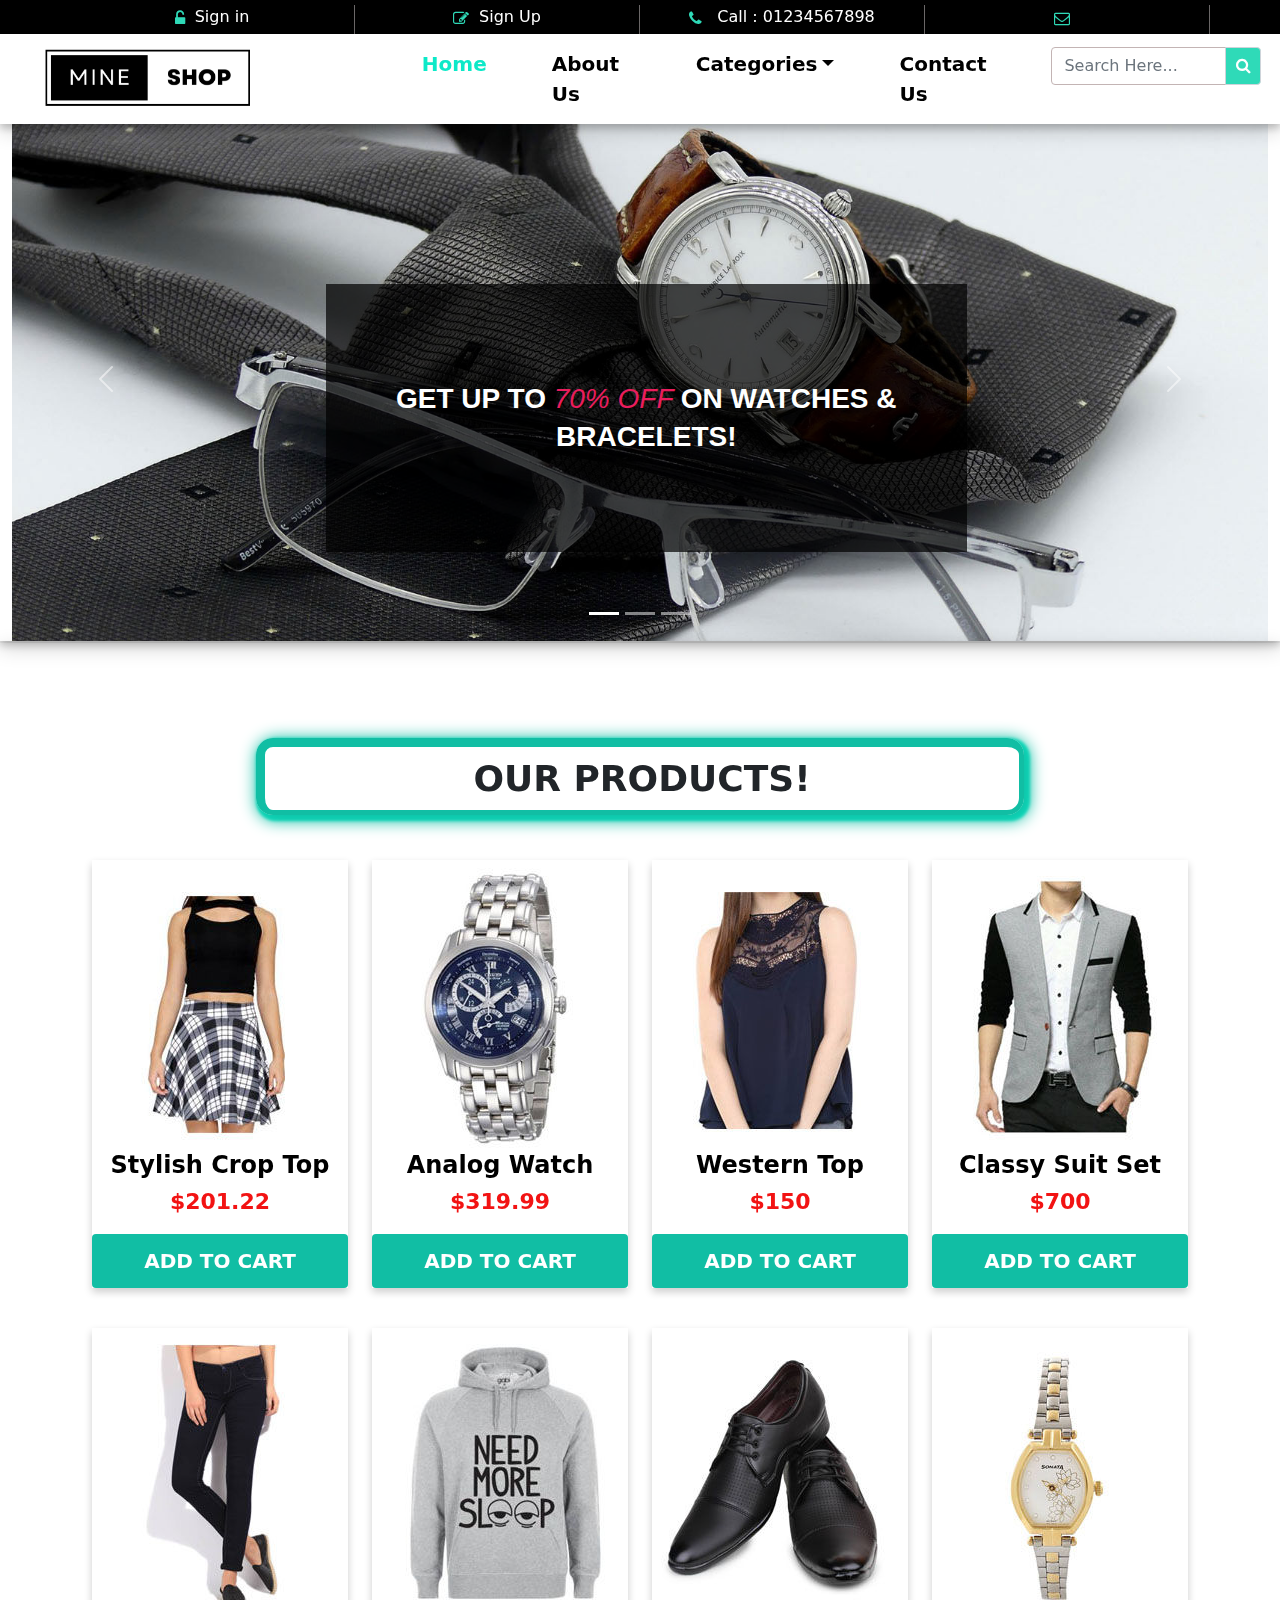
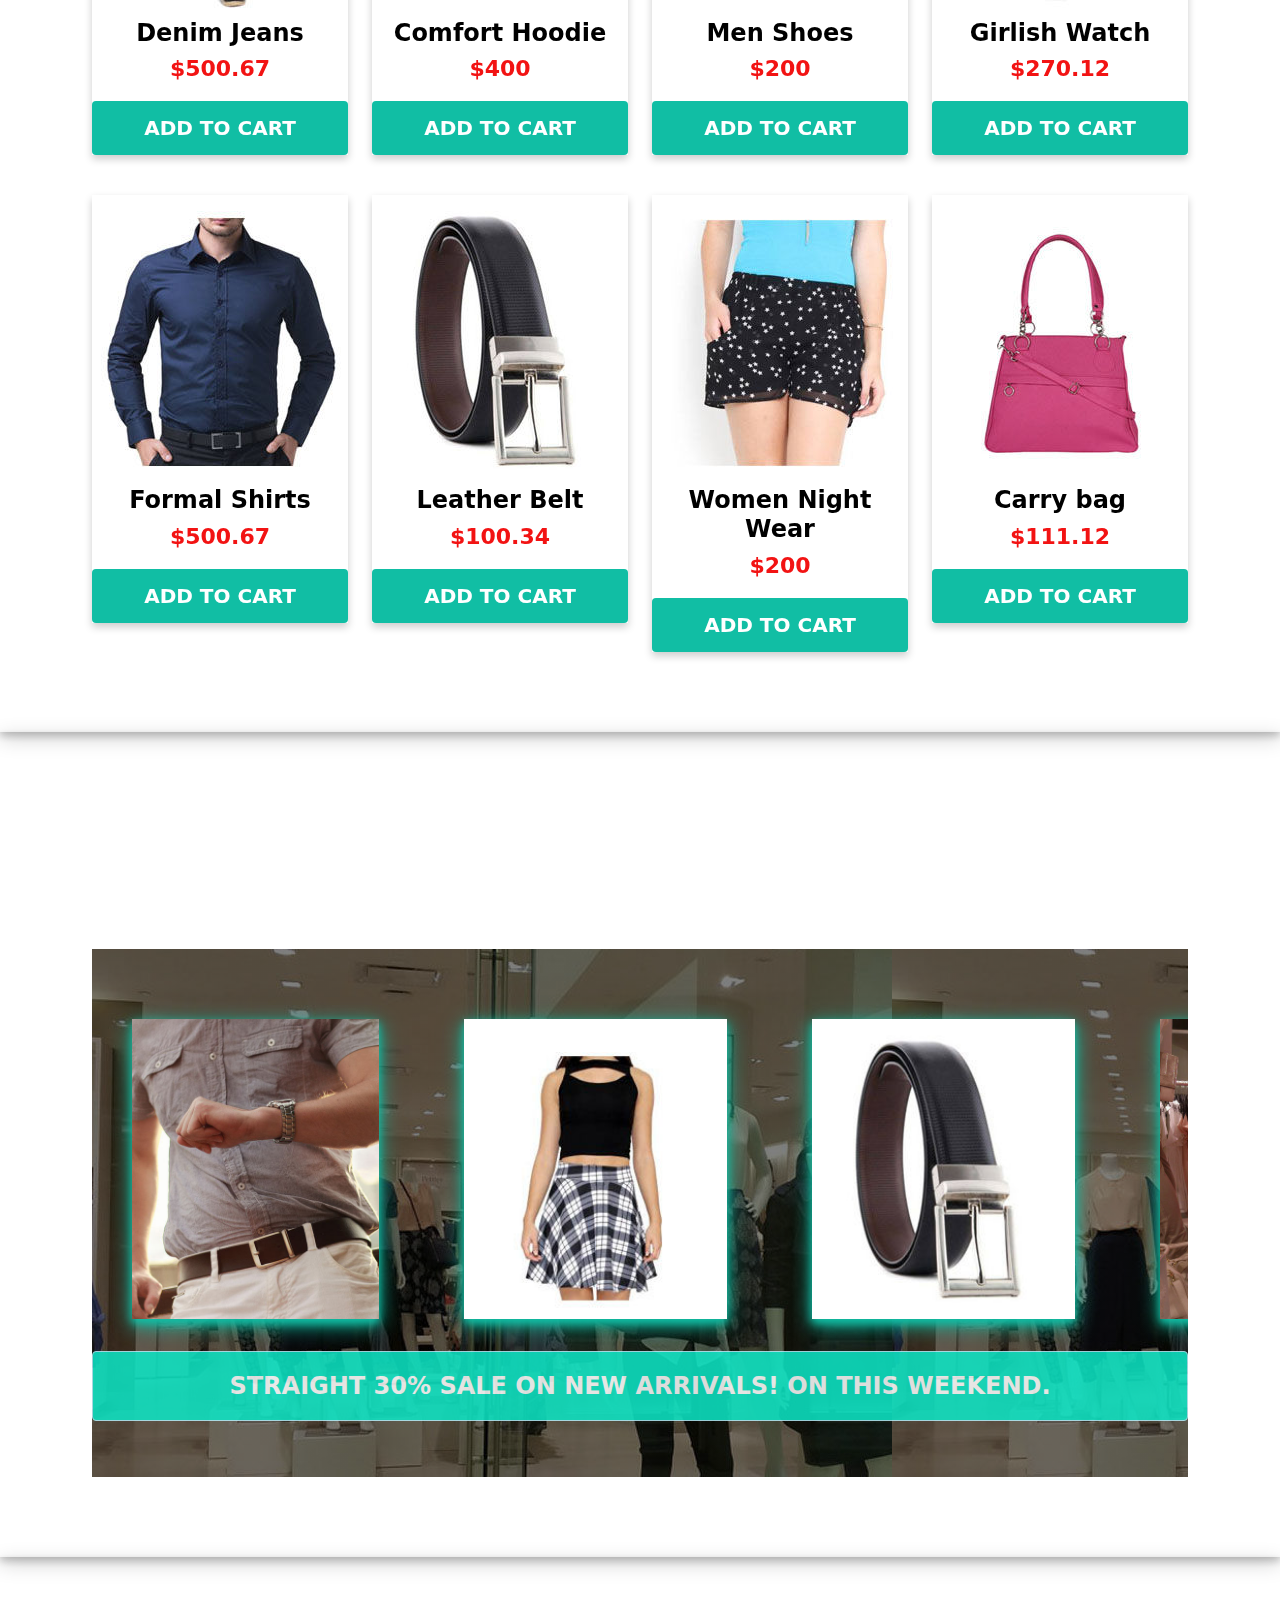
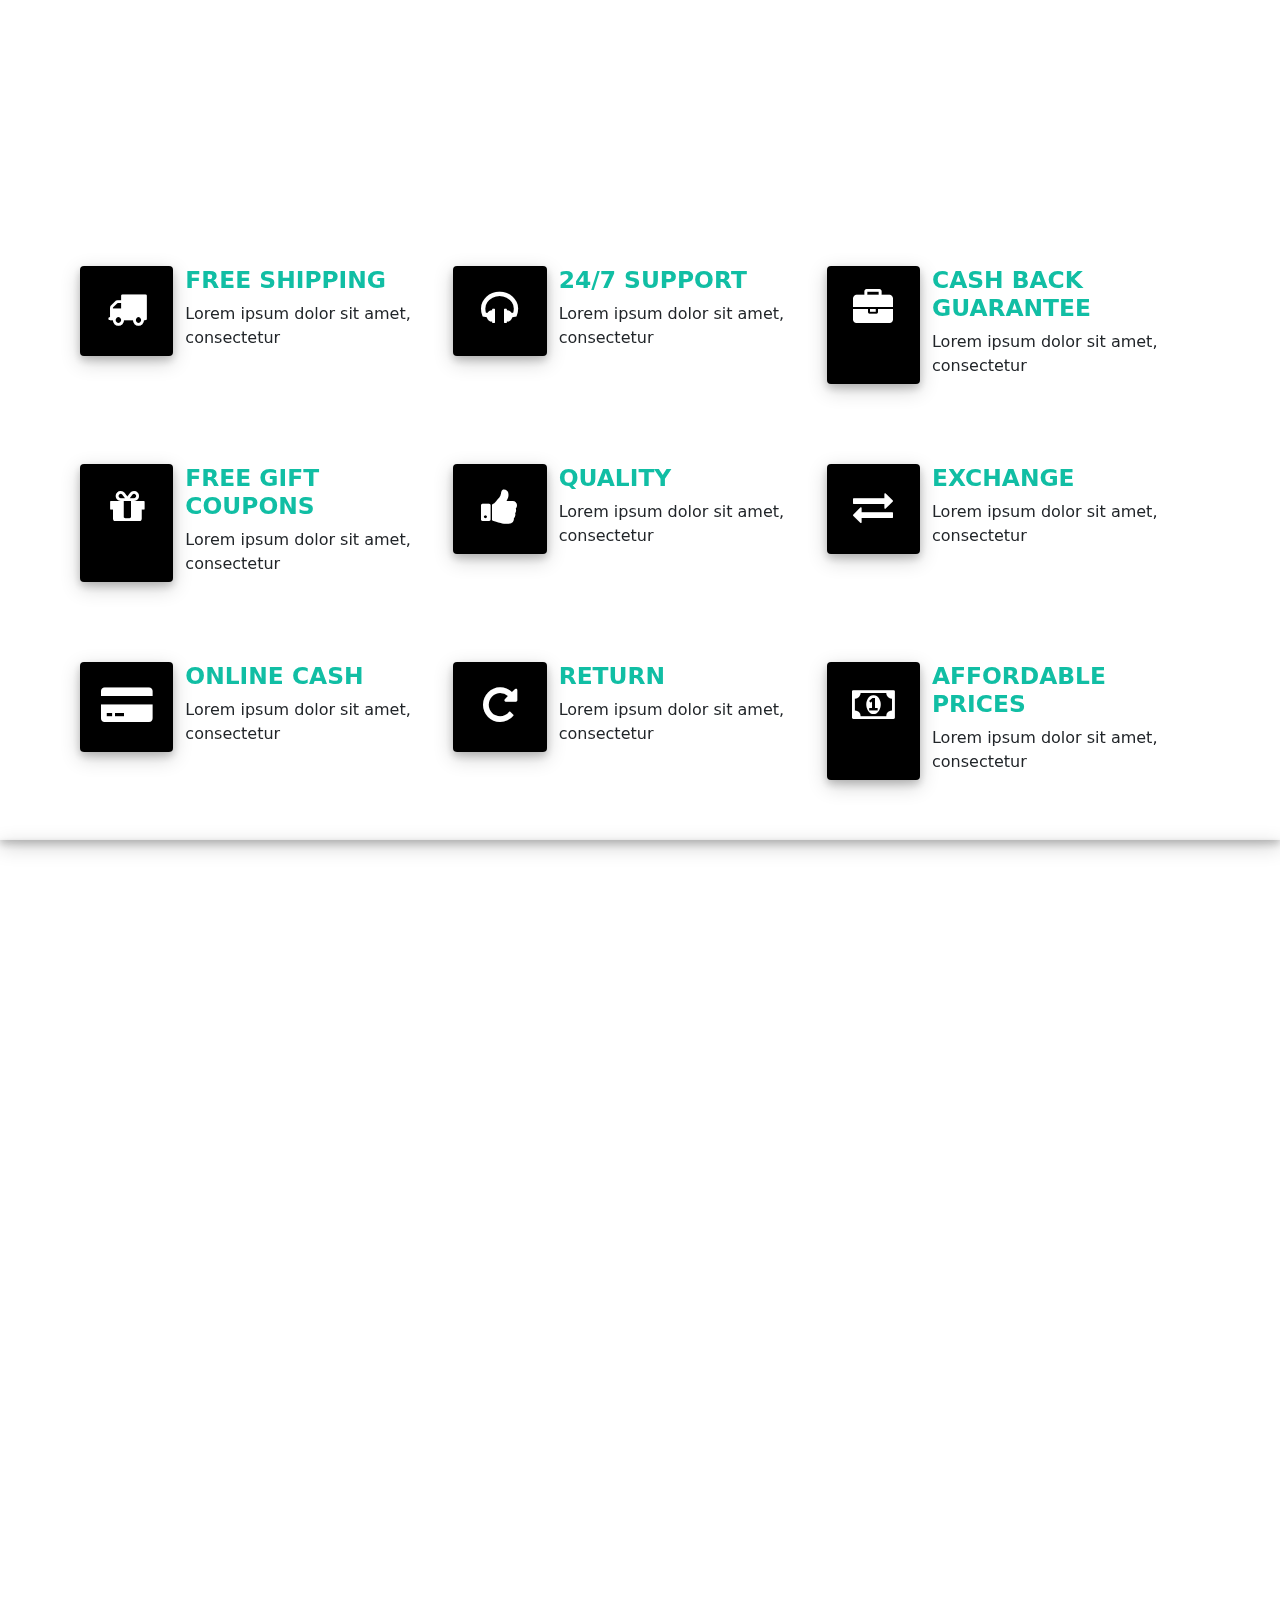
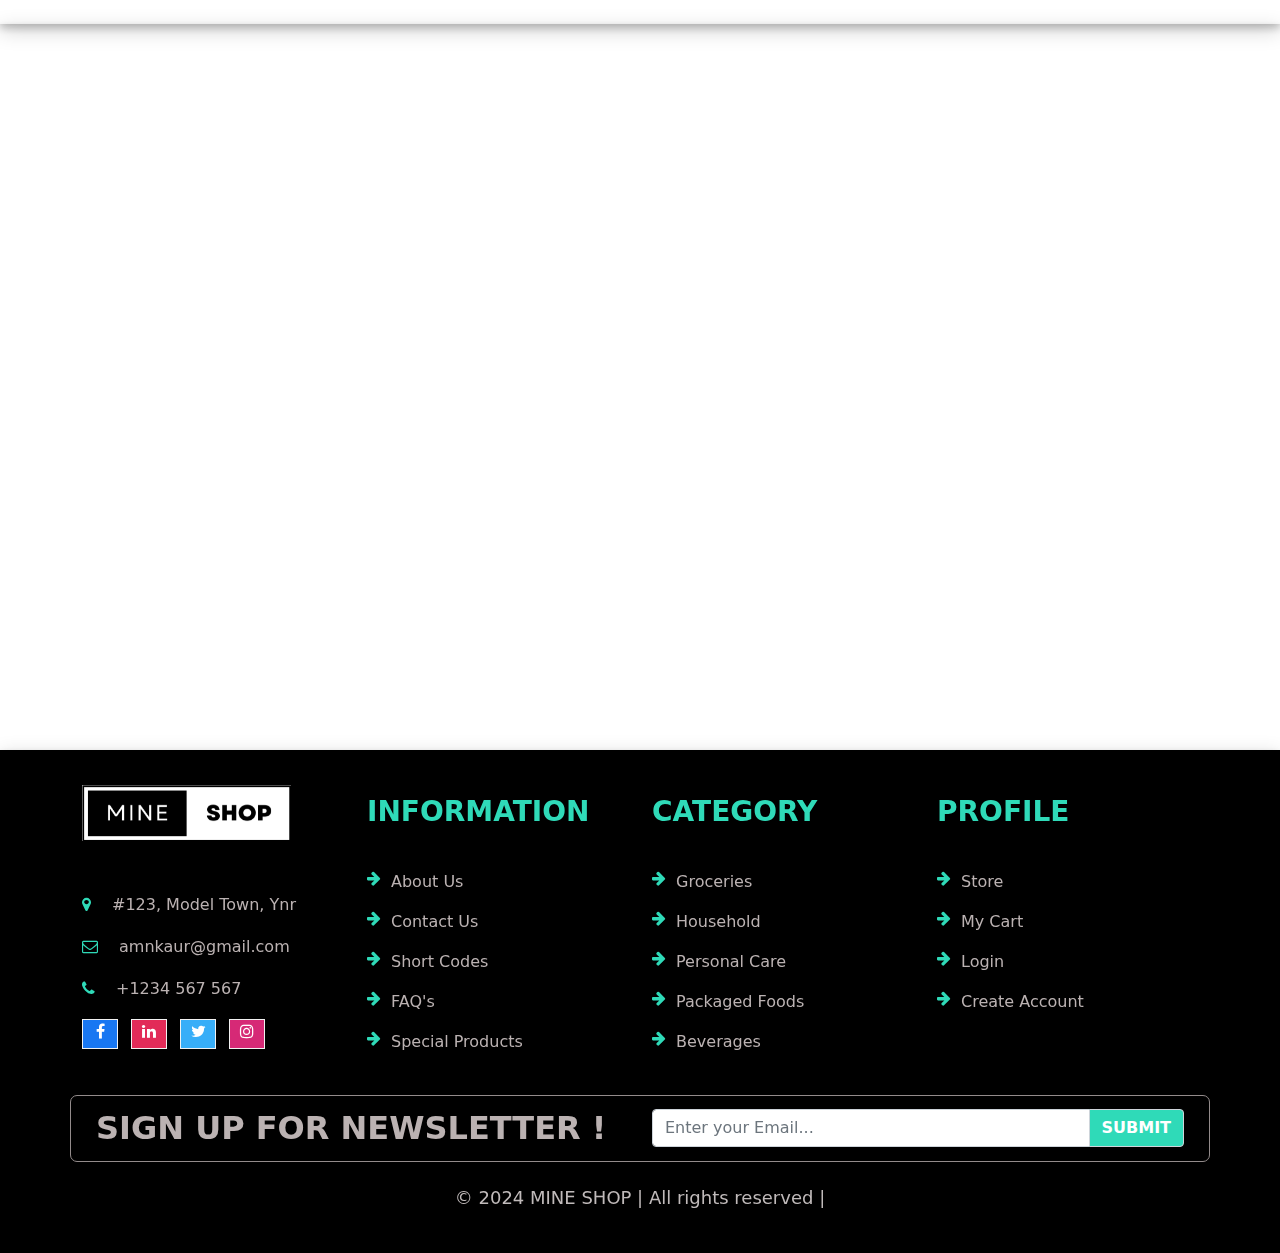
<file: index.html>
<!------ Note: I  acknowledge this can  not be the efficient code and can be improved and i am also aware about can  be improved LOC. This is just brought fro my learning period -->

<!DOCTYPE html>
<html lang="en">

<head>
  <meta charset="UTF-8">
  <meta name="viewport" content="width=device-width, initial-scale=1.0">
  <title>about page</title>
  <link href="assets/bootstrap/css/bootstrap.min.css" rel="stylesheet">
  <script src="assets/bootstrap/js/bootstrap.bundle.min.js"></script>

  <link rel="preconnect" href="https://fonts.googleapis.com">
  <link rel="preconnect" href="https://fonts.gstatic.com" crossorigin>
  <link
    href="https://fonts.googleapis.com/css2?family=Poppins:ital,wght@0,100;0,200;0,300;0,400;0,500;0,600;0,700;0,800;0,900;1,100;1,200;1,300;1,400;1,500;1,600;1,700;1,800;1,900&display=swap"
    rel="stylesheet">
  <link rel="stylesheet" href="https://cdnjs.cloudflare.com/ajax/libs/font-awesome/4.7.0/css/font-awesome.min.css">
  <link href="https://unpkg.com/aos@2.3.1/dist/aos.css" rel="stylesheet">
  <script src="assets/js/jquery-3.7.1.min.js"></script>
  <link rel="stylesheet" type="text/css" href="assets/css/style.css">
</head>

<body>
  <!-----header top section starts-->
  <div class="section header_top">
    <div class="container">
      <div class="row">
        <div class="col-md-3 header_cols">
          <a href="login.html"><i class="fa fa-unlock-alt" aria-hidden="true"></i>Sign in</a>
        </div>
        <div class="col-md-3 header_cols">
          <a href="signup.html"><i class="fa fa-pencil-square-o" aria-hidden="true"></i>Sign Up</a>
        </div>
        <div class="col-md-3 header_cols">
          <a href="#"><i class="fa fa-phone" aria-hidden="true"></i> Call : 01234567898</a>
        </div>
        <div class="col-md-3 header_cols">
          <a href="#"><i class="fa fa-envelope-o" aria-hidden="true"></i> amnkaursdimt2022@gmail.com</a>
        </div>
      </div>
    </div>

  </div>
  <!---- header top section ends-->
  <!---navbar section starts-->
  <div class="section navbar_section">
    <nav class="navbar navbar-expand-sm navigation_padding ">
      <div class="container-fluid">
        <a class="navbar-brand" href="#" title="abc"><img src="assets/images/logo_mine_shop.png" class="header_img" title="abc"></a>
        <button class="navbar-toggler" type="button" data-bs-toggle="collapse" data-bs-target="#collapsibleNavbar" title="abc">
          <span class="fa fa-bars navbar-toggler-icon"></span>
        </button>
        <div class="collapse navbar-collapse" id="collapsibleNavbar">
          <ul class="navbar-nav navbar_items">
            <li class="nav-item">
              <a class="nav-link active" href="index.html">Home</a>
            </li>
            <li class="nav-item">
              <a class="nav-link" href="about.html">About Us</a>
            </li>
            <li class="nav-item">
              <div class="dropdown">
                <a class="nav-link  dropdown-toggle" href="#">
                  Categories</a>
                <ul class="dropdown-menu categories_menu">
                  <li><a class="dropdown-item" href="men.html">Men's Wear</a></li>
                  <li><a class="dropdown-item" href="women.html">Women's Wear</a></li>
                  <li><a class="dropdown-item" href="accessories.html">Accessories</a></li>
                  <li><a class="dropdown-item" href="beauty.html">Beauty</a></li>
                </ul>
              </div>
            </li>
            <li class="nav-item">
              <a class="nav-link" href="contact.html">Contact Us</a>
            </li>
            <li class="nav-item">
              <form>


                <div class="input-group search_bar">
                  <input type="text" class="form-control" placeholder="Search Here...">
                  <span class="search_icon input-group-text"><i class="fa fa-search" aria-hidden="true"></i></span>
                </div>

              </form>
            </li>

          </ul>
        </div>
      </div>
    </nav>

  </div>

  <!----navbar section ends -->
  <!---- corousel section  starts-->
  <div class="section corousel_section">
    <div class="container-fluid">
      <div class="row">
        <div class="col-md-12">
          <!-- Carousel -->
          <div id="demo" class="carousel slide" data-bs-ride="carousel">

            <!-- Indicators/dots -->
            <div class="carousel-indicators">
              <button type="button" data-bs-target="#demo" data-bs-slide-to="0" class="active" title="abc"></button>
              <button type="button" data-bs-target="#demo" data-bs-slide-to="1" title="abc"></button>
              <button type="button" data-bs-target="#demo" data-bs-slide-to="2" title="abc"></button>
            </div>

            <!-- The slideshow/carousel -->
            <div class="carousel-inner">
              <div class="carousel-item active" data-bs-interval="2000">
                <img src="assets/images/slider_img1.jpg" alt="accessories">
                <div class="accesssories_upper">
                  <div class="about_products_off">
                    <h2>Get Up to <span>70% Off </span>On WATCHES & BRACELETS!</h2>
                  </div>
                </div>
              </div>
              <div class="carousel-item" data-bs-interval="2000">
                <img src="assets/images/slider_img2.jpg" alt="products">
                <div class="accesssories_upper">
                  <div class="about_products_off">
                    <h2>SUMMER COLLECTION<br><span>NEW ARRIVALS </span>TOPMOST BRANDS!</h2>
                  </div>
                </div>
              </div>
              <div class="carousel-item" data-bs-interval="2000">
                <img src="assets/images/slider_img3.jpg" alt="products">
                <div class="accesssories_upper">
                  <div class="about_products_off">
                    <h2>AMAZING FOOTWEARS <br><span>COMFORT AND ROYAL</span><br> FOR YOUR DAILY GLAM UP!</h2>
                  </div>
                </div>
              </div>
            </div>

            <!-- Left and right controls/icons -->
            <button class="carousel-control-prev" type="button" data-bs-target="#demo" data-bs-slide="prev" title="abc">
              <span class="carousel-control-prev-icon"></span>
            </button>
            <button class="carousel-control-next" type="button" data-bs-target="#demo" data-bs-slide="next" title="abc">
              <span class="carousel-control-next-icon"></span>
            </button>
          </div>
        </div>
      </div>
    </div>


  </div>

  <!---- corousel section  ends-->


  <!----- Our Product section starts-->
  <div class="section products_section padding_overall" data-aos="zoom-in-up" data-aos-duration="1000">
    <div class="container">
      <div class="row">
        <div class="col-md-12">
          <h3 class="section_heading">OUR PRODUCTS!</h3>
        </div>
      </div>
      <!----row 1 product images starts-->
      <div class="row" id="add">
        <div class="col-md-3">
          <div class="inner_card">
            <div class="product_card">
              <img src="assets/images/cloth4.jpg" alt="Stylish Crop Top">
              <h4>Stylish Crop Top</h4>
              <p class="price">$201.22</p>
              <button type="button" class="btn add-to-cart" data-name="Stylish Crop Top" data-price="$201.22"
                data-image="assets/images/cloth4.jpg" data-bs-toggle="modal" data-bs-target="#myModal">
                ADD TO CART
              </button>
            </div>
          </div>
        </div>

        <div class="col-md-3">
          <div class="inner_card">
            <div class="product_card">
              <img src="assets/images/watch_img.jpg" alt="Analog Watch">
              <h4>Analog Watch</h4>
              <p class="price">$319.99</p>
              <button type="button" class="btn add-to-cart" data-name="Analog Watch" data-price="$319.99"
                data-image="assets/images/watch_img.jpg" data-bs-toggle="modal" data-bs-target="#myModal">
                ADD TO CART
              </button>
            </div>
          </div>
        </div>

        <div class="col-md-3">
          <div class="inner_card">
            <div class="product_card">
              <img src="assets/images/cloth5.jpg" alt="Western Top">
              <h4>Western Top</h4>
              <p class="price">$150</p>
              <button type="button" class="btn add-to-cart" data-name="Western Top" data-price="$150"
                data-image="assets/images/cloth5.jpg" data-bs-toggle="modal" data-bs-target="#myModal">
                ADD TO CART
              </button>
            </div>
          </div>
        </div>


        <div class="col-md-3">
          <div class="inner_card">
            <div class="product_card">
              <img src="assets/images/cloth6.jpg" alt="Classy Suit Set">
              <h4>Classy Suit Set</h4>
              <p class="price">$700</p>
              <button type="button" class="btn add-to-cart" data-name="Classy Suit Set" data-price="$700"
                data-image="assets/images/watch_img.jpg" data-bs-toggle="modal" data-bs-target="#myModal">
                ADD TO CART
              </button>
            </div>
          </div>
        </div>

      </div>

      <!----row 1 product images ends-->
      <!----row 2 product images starts-->
      <div class="row row_n_product_sec" id="add">
        <div class="col-md-3">
          <div class="inner_card">
            <div class="product_card">
              <img src="assets/images/cloth3.jpg" alt="Denim Jeans">
              <h4>Denim Jeans</h4>
              <p class="price">$500.67</p>
              <button type="button" class="btn add-to-cart" data-name="Denim Jeans" data-price="$500.67"
                data-image="assets/images/cloth3.jpg" data-bs-toggle="modal" data-bs-target="#myModal">
                ADD TO CART
              </button>
            </div>
          </div>
        </div>

        <div class="col-md-3">
          <div class="inner_card">
            <div class="product_card">
              <img src="assets/images/cloth8.jpg" alt="Comfort Hoodie">
              <h4>Comfort Hoodie</h4>
              <p class="price">$400</p>
              <button type="button" class="btn add-to-cart" data-name="Comfort Hoodie" data-price="$400"
                data-image="assets/images/cloth8.jpg" data-bs-toggle="modal" data-bs-target="#myModal">
                ADD TO CART
              </button>
            </div>
          </div>
        </div>

        <div class="col-md-3">
          <div class="inner_card">
            <div class="product_card">
              <img src="assets/images/cloth7.jpg" alt="Men Shoes">
              <h4>Men Shoes</h4>
              <p class="price">$200</p>
              <button type="button" class="btn add-to-cart" data-name="Men Shoes" data-price="$200"
                data-image="assets/images/cloth7.jpg" data-bs-toggle="modal" data-bs-target="#myModal">
                ADD TO CART
              </button>
            </div>
          </div>
        </div>


        <div class="col-md-3">
          <div class="inner_card">
            <div class="product_card">
              <img src="assets/images/girl_watch.jpg" alt="Girlish Watch">
              <h4>Girlish Watch</h4>
              <p class="price">$270.12</p>
              <button type="button" class="btn add-to-cart" data-name="Girlish Watch" data-price="$270.12"
                data-image="assets/images/girl_watch.jpg" data-bs-toggle="modal" data-bs-target="#myModal">
                ADD TO CART
              </button>
            </div>
          </div>
        </div>
      </div>


      <!----row 2 product images ends-->
      <!----row 3 product images starts-->
      <div class="row row_n_product_sec" id="add">
        <div class="col-md-3">
          <div class="inner_card">
            <div class="product_card">
              <img src="assets/images/cloth9.jpg" alt="Formal Shirts">
              <h4>Formal Shirts</h4>
              <p class="price">$500.67</p>
              <button type="button" class="btn add-to-cart" data-name="Formal Shirts" data-price="$500.67"
                data-image="assets/images/cloth9.jpg" data-bs-toggle="modal" data-bs-target="#myModal">
                ADD TO CART
              </button>
            </div>
          </div>
        </div>
        <div class="col-md-3">
          <div class="inner_card">
            <div class="product_card">
              <img src="assets/images/cloth10.jpg" alt="Leather Belt">
              <h4>Leather Belt</h4>
              <p class="price">$100.34</p>
              <button type="button" class="btn add-to-cart" data-name="Leather Belt" data-price="$100.34"
                data-image="assets/images/cloth10.jpg" data-bs-toggle="modal" data-bs-target="#myModal">
                ADD TO CART
              </button>
            </div>
          </div>
        </div>

        <div class="col-md-3">
          <div class="inner_card">
            <div class="product_card">
              <img src="assets/images/cloth11.jpg" alt="Women Night Wear">
              <h4>Women Night Wear</h4>
              <p class="price">$200</p>
              <button type="button" class="btn add-to-cart" data-name="Women Night Wear" data-price="$200"
                data-image="assets/images/cloth11.jpg" data-bs-toggle="modal" data-bs-target="#myModal">
                ADD TO CART
              </button>
            </div>
          </div>
        </div>


        <div class="col-md-3">
          <div class="inner_card">
            <div class="product_card">
              <img src="assets/images/cloth12.jpg" alt="Royal Handbag">
              <h4>Carry bag</h4>
              <p class="price">$111.12</p>
              <button type="button" class="btn add-to-cart" data-name="Carry bag" data-price="$111.12"
                data-image="assets/images/cloth12.jpg" data-bs-toggle="modal" data-bs-target="#myModal">
                ADD TO CART
              </button>
            </div>
          </div>
        </div>
      </div>

      <!----row 3 product images ends-->
    </div>
  </div>
  <!----- Our Product section ends-->
  <!---- new arrivals section starts-->
  <div class="section new_arrivals padding_overall">
    <div class="container-fluid">
      <div class="row text-center" data-aos="zoom-in-up" data-aos-duration="1000">
        <div class="col-md-12">
          <h3 class="section_heading">New Arrivals!</h3>
        </div>
      </div>
      <div class="row">
        <div class="col-md-12">

          <div class="logos">
            <div class="logos_slide">
              <img src="assets/images/cloth1_img.jpg" title="cloth"/>
              <img src="assets/images/cloth4.jpg" title="cloth" />
              <img src="assets/images/cloth10.jpg" title="cloth" />
              <img src="assets/images/cloth2.jpg" title="cloth" />
              <img src="assets/images/cloth7.jpg" title="cloth" />
              <img src="assets/images/cloth8.jpg" title="cloth" />
              <img src="assets/images/cloth3.jpg" title="cloth" />
              <img src="assets/images/cloth6.jpg" title="cloth" />
              <img src="assets/images/cloth5.jpg" title="cloth" />
              <img src="assets/images/cloth9.jpg" title="cloth" />
            </div>
            <div class="alert alert-info new_alert">
              <strong class="text-uppercase"> Straight 30% Sale on New Arrivals! on this Weekend.</strong>
            </div>
          </div>
          <!-- <button id="buy_now_btn ">BUY NOW</button> -->



        </div>
      </div>


    </div>
  </div>

  <!---- new arrivals section ends-->
  <!----our services section starts-->
  <div class="section services_sec padding_overall" id="homepage_services_sec">
    <div class="container">
      <div class="row" data-aos="zoom-in-up" data-aos-duration="1000">
        <div class="col-md-12 text-center">
          <h4 class="basic_aqua_color">OUR SERVICES</h4>
          <h2 class="section_heading">Some Of The Services Provided By Us:-</h2>
        </div>
      </div>
      <div class="row">
        <div class="col-md-4 service_cols">
          <div class="row">
            <div class="col-md-3 col1_services_icon">

              <i class="fa fa-truck" aria-hidden="true"></i>

            </div>
            <div class="col-md-9 col1_services_para">
              <h5>FREE SHIPPING</h5>
              <p>Lorem ipsum dolor sit amet, consectetur</p>
            </div>
          </div>
        </div>
        <div class="col-md-4 service_cols">
          <div class="row">
            <div class="col-md-3 col1_services_icon">
              <i class="fa fa-headphones" aria-hidden="true"></i>
            </div>
            <div class="col-md-9 col1_services_para">
              <h5>
                24/7 SUPPORT</h5>
              <p>Lorem ipsum dolor sit amet, consectetur</p>
            </div>
          </div>
        </div>
        <div class="col-md-4 service_cols">
          <div class="row">
            <div class="col-md-3 col1_services_icon">
              <i class="fa fa-briefcase" aria-hidden="true"></i>
            </div>
            <div class="col-md-9 col1_services_para">
              <h5>
                CASH BACK GUARANTEE</h5>
              <p>Lorem ipsum dolor sit amet, consectetur</p>
            </div>
          </div>
        </div>
        <div class="col-md-4 service_cols">
          <div class="row">
            <div class="col-md-3 col1_services_icon">
              <i class="fa fa-gift" aria-hidden="true"></i>
            </div>
            <div class="col-md-9 col1_services_para">
              <h5>
                FREE GIFT COUPONS</h5>
              <p>Lorem ipsum dolor sit amet, consectetur</p>
            </div>
          </div>
        </div>

        <div class="col-md-4 service_cols">
          <div class="row">
            <div class="col-md-3 col1_services_icon">

              <i class="fa fa-thumbs-up" aria-hidden="true"></i>
            </div>
            <div class="col-md-9 col1_services_para">
              <h5>QUALITY</h5>
              <p>Lorem ipsum dolor sit amet, consectetur</p>
            </div>
          </div>
        </div>
        <div class="col-md-4 service_cols">
          <div class="row">
            <div class="col-md-3 col1_services_icon">
              <i class="fa fa-exchange" aria-hidden="true"></i>
            </div>
            <div class="col-md-9 col1_services_para">
              <h5>EXCHANGE</h5>
              <p>Lorem ipsum dolor sit amet, consectetur</p>
            </div>
          </div>
        </div>
        <div class="col-md-4 service_cols">
          <div class="row">
            <div class="col-md-3 col1_services_icon">
              <i class="fa fa-credit-card-alt" aria-hidden="true"></i>
            </div>
            <div class="col-md-9 col1_services_para">
              <h5>ONLINE CASH</h5>
              <p>Lorem ipsum dolor sit amet, consectetur</p>
            </div>
          </div>
        </div>
        <div class="col-md-4 service_cols">
          <div class="row">
            <div class="col-md-3 col1_services_icon">
              <i class="fa fa-repeat" aria-hidden="true"></i>
            </div>
            <div class="col-md-9 col1_services_para">
              <h5>RETURN</h5>
              <p>Lorem ipsum dolor sit amet, consectetur</p>
            </div>
          </div>
        </div>
        <div class="col-md-4 service_cols">
          <div class="row">
            <div class="col-md-3 col1_services_icon">
              <i class="fa fa-money" aria-hidden="true"></i>
            </div>
            <div class="col-md-9 col1_services_para">
              <h5>AFFORDABLE PRICES</h5>
              <p>Lorem ipsum dolor sit amet, consectetur</p>
            </div>
          </div>
        </div>

      </div>
    </div>
  </div>

  <!---our services section ends-->
  <!---trending section starts-->
  <div class="section trending_section padding_overall">
    <div class="container">
      <div class="row text-center" data-aos="zoom-in-up" data-aos-duration="1000" >
        <div class="col-md-12" >
          <h3 class="section_heading">WHAT'S TRENDING!</h3>
        </div>
      </div>
      <div class="row">
        <div class="col-md-6" id="img_height_set" data-aos="zoom-in" data-aos-duration="1000">
          <img src="assets/images/cloth2.jpg" title="abc">
        </div>
        <div class="col-md-6">
          <div class="row">
            <div class="col-md-12" data-aos="zoom-in">
              <img src="assets/images/trending_shoes.jpg" title="abc">
            </div>
          </div>
          <div class="row mt-3">
            <div class="col-md-12" data-aos="zoom-in">
              <img src="assets/images/trending_img2.jpg" title="abc">
            </div>
          </div>
        </div>
      </div>
    </div>

  </div>
  <!---trending section ends-->

  <!--------map section homepage starts--------->
  <div class="section map_section_homepage padding_overall">
    <div class="container">
      <div class="row" data-aos="zoom-in" data-aos-duration="1000" data-aos-delay="100s">
        <div class="col-md-6 col1_form">
          <iframe 
  src="https://www.google.com/maps/embed?pb=!1m18!1m12!1m3!1d14887.146327442717!2d77.48833902159761!3d30.34352656003649!2m3!1f0!2f0!3f0!3m2!1i1024!2i768!4f13.1!3m3!1m2!1s0x390ef99b8b19ea25%3A0xfc76e2b1f391902!2sYamuna%20Nagar%2C%20Haryana!5e0!3m2!1sen!2sin!4v1736264125135!5m2!1sen!2sin"
  title="Google Map showing Yamuna Nagar, Haryana"
  class="iframe_contact"
  loading="lazy"
  allowfullscreen
  width="100%"
></iframe>
          <div class="map_description text-center">
            <h2><img src="assets/images/monument_map.webp" title="abc"></h2>
            <h5 class="basic_aqua_color">INDIA</h5>
            <p class="p-0"> #123, Model Town, Yamunanagar(135003)</p>
          </div>
        </div>

        <div class="col-md-6">
          <div class="row">
            <div class="col-md-12 col1_form">
              <h3>FOR MORE INFORMATION</h3>
              <div class="row subrows_form">
                <div class="col-md-2 text-center">
                  <i class="fa fa-volume-control-phone" aria-hidden="true"></i>
                </div>
                <div class="col-md-10">
                  <h4>TELEPHONE</h4>
                  <h5>+1 (100)222-23-33
                  </h5>
                </div>
              </div>
              <div class="row subrows_form">
                <div class="col-md-2 text-center">
                  <i class="fa fa-envelope-o" aria-hidden="true"></i>
                </div>
                <div class="col-md-10">
                  <h4>MAIL</h4>
                  <h5>mineshop@gmail.com
                  </h5>
                </div>
              </div>
              <div class="row subrows_form">
                <div class="col-md-2 text-center">
                  <i class="fa fa-map-marker" aria-hidden="true"></i>
                </div>
                <div class="col-md-10">
                  <h4>LOCATION</h4>
                  <h5>#123, Model Town, Yamunanagar
                  </h5>
                </div>
              </div>
            </div>
          </div>
        </div>
      </div>

    </div>
  </div>
  </div>


  <!--------map section homepage ends--------->
  <!----- footer section starts-->
  <div class="section footer_section">
    <div class="container">
      <div class="row footer_row">
        <!---column1 footer starts-->
        <div class="col-md-3 footer_col">
          <h3 class="footer_headings">
            <img src="assets/images/black_bg_logo.png" id="logo_footer" title="abc">
          </h3>
          <div class="footer_ul">

            <ul>
              <li>
                <a href="#" title="abc"><i class="fa fa-map-marker" id="col1_footer"  aria-hidden="true" title="abc"></i></a>
                <span>#123, Model Town, Ynr</span>


              </li>
              <li>
                <a href="#" title="abc"> <i class="fa fa-envelope-o" id="col1_footer" aria-hidden="true" title="abc"></i></a>
                <span> amnkaur@gmail.com
                </span>

              </li>
              <li>
                <a href="#" title="abc"> <i class="fa fa-phone" id="col1_footer" aria-hidden="true" title="abc"></i></a>
                <span>+1234 567 567
                </span>

              </li>
            </ul>
          </div>
          <div class="parent_social_icons">
            <!--- facebook flip icon starts-->
            <div class="flip_box social_icons">
              <div class="flip_box_inner">
                <div class="flip_box_front" id="fb_icon_front">
                  <a href="#" title="abc"><i class="fa fa-facebook" aria-hidden="true" title="abc"></i></a>
                </div>
                <div class="flip_box_back" id="fb_icon_back">
                  <a href="#" title="abc"><i class="fa fa-facebook" aria-hidden="true" title="abc"></i></a>
                </div>
              </div>
            </div>

            <!--- linked in flip icon starts-->
            <div class="flip_box social_icons">
              <div class="flip_box_inner">
                <div class="flip_box_front" id="linked_icon_front">
                  <a href="#" title="abc"><i class="fa fa-linkedin" aria-hidden="true"></i></a>
                </div>
                <div class="flip_box_back" id="linked_icon_back">
                  <a href="#" title="abc"><i class="fa fa-linkedin" aria-hidden="true"></i></a>
                </div>
              </div>
            </div>
            <!--- twitter flip icon starts-->
            <div class="flip_box social_icons">
              <div class="flip_box_inner">
                <div class="flip_box_front" id="twitter_icon_front">
                  <a href="#" title="abc"><i class="fa fa-twitter" aria-hidden="true"></i></a>
                </div>
                <div class="flip_box_back" id="twitter_icon_back">
                  <a href="#" title="abc"><i class="fa fa-twitter" aria-hidden="true"></i></a>
                </div>
              </div>
            </div>
            <!--- instagram flip icon starts-->
            <div class="flip_box social_icons">
              <div class="flip_box_inner">
                <div class="flip_box_front" id="insta_icon_front">
                  <a href="#" title="abc"><i class="fa fa-instagram" aria-hidden="true"></i></a>
                </div>
                <div class="flip_box_back" id="insta_icon_back">
                  <a href="#" title="abc"><i class="fa fa-instagram" aria-hidden="true"></i></a>
                </div>
              </div>
            </div>



          </div>

        </div>
        <!---column 2 footer section-->
        <div class="col-md-3 footer_col">
          <h3 class="footer_headings">
            INFORMATION
          </h3>
          <ul>
            <li>
              <i class="fa fa-arrow-right" aria-hidden="true"></i>
              <span>About Us</span>
            </li>
            <li>
              <i class="fa fa-arrow-right" aria-hidden="true"></i>
              <span>Contact Us</span>
            </li>
            <li>
              <i class="fa fa-arrow-right" aria-hidden="true"></i>
              <span>Short Codes</span>
            </li>
            <li>
              <i class="fa fa-arrow-right" aria-hidden="true"></i>
              <span>FAQ's
              </span>
            </li>
            <li>
              <i class="fa fa-arrow-right" aria-hidden="true"></i>
              <span>
                Special Products
              </span>
            </li>



          </ul>
        </div>
        <!-----column 3 footer starts-->
        <div class="col-md-3 footer_col">
          <h3 class="footer_headings">
            CATEGORY
          </h3>
          <ul>
            <li>
              <i class="fa fa-arrow-right" aria-hidden="true"></i>
              <span>Groceries</span>
            </li>
            <li>
              <i class="fa fa-arrow-right" aria-hidden="true"></i>
              <span>Household</span>
            </li>
            <li>
              <i class="fa fa-arrow-right" aria-hidden="true"></i>
              <span>Personal Care</span>
            </li>
            <li>
              <i class="fa fa-arrow-right" aria-hidden="true"></i>
              <span>Packaged Foods
              </span>
            </li>
            <li>
              <i class="fa fa-arrow-right" aria-hidden="true"></i>
              <span>
                Beverages
              </span>
            </li>



          </ul>

        </div>
        <!-----column 4 footer-->
        <div class="col-md-3 footer_col">
          <h3 class="footer_headings">
            PROFILE
          </h3>
          <ul>
            <li>
              <i class="fa fa-arrow-right" aria-hidden="true"></i>
              <span>Store</span>
            </li>
            <li>
              <i class="fa fa-arrow-right" aria-hidden="true"></i>
              <span>My Cart</span>
            </li>
            <li>
              <i class="fa fa-arrow-right" aria-hidden="true"></i>
              <span>Login</span>
            </li>
            <li>
              <i class="fa fa-arrow-right" aria-hidden="true"></i>
              <span>Create Account
              </span>
            </li>



          </ul>

        </div>
      </div>
      <!--- Newsletter sign in row starts-->
      <div class="row sign_up_row">
        <div class="col-md-6">
          <h2>SIGN UP FOR NEWSLETTER !</h2>
        </div>
        <div class="col-md-6">
          <form>


            <div class="input-group">
              <input type="text" class="form-control" placeholder="Enter your Email...">
              <span class=" submit_optn_footer input-group-text">SUBMIT</span>
            </div>

          </form>
        </div>
      </div>
      <!----- copyright row starts-->
      <div class="row text-center copyright_row">
        <div class="col-md-12">
          <h5>© 2024 MINE SHOP | All rights reserved |</h5>
        </div>
      </div>

      <!----- copyright row ends-->
    </div>
  </div>
  <!---  footer section ends-->

  <div class="modal" id="myModal">
    <div class="modal-dialog">
        <div class="modal-content">
            <!-- Modal Header -->
            <div class="modal-header">
                <h4 class="modal-title basic_aqua_color">ADD TO CART</h4>
                <button type="button" class="btn-close" data-bs-dismiss="modal" title="abc"></button>
            </div>

            <!-- Modal Body -->
            <div class="modal-body modal_text">
                <div class="row">
                    <div class="col-md-5">
                        <h5>Formal Blue Shirt</h5> <!-- This should be updated -->
                    </div>
                    <div class="col-md-3">
                        <h5>1 X 1</h5> <!-- This is quantity x1 (fixed in this example) -->
                    </div>
                    <div class="col-md-4">
                        <h5>$20.45</h5> <!-- This should be updated -->
                    </div>
                </div>
            </div>

            <!-- Modal Footer -->
            <div class="modal-footer">
                <a href="#add">
                    <button type="button" class="btn modal_btn" data-bs-dismiss="modal">Add More</button>
                </a>
                <a href="product_description.html">
                    <button type="button" class="btn modal_btn" data-bs-dismiss="modal">Buy Now</button>
                </a>
            </div>
        </div>
    </div>
</div>

<script src="https://unpkg.com/aos@2.3.1/dist/aos.js"></script>
<script>
    AOS.init();
    document.addEventListener('DOMContentLoaded', function () {
        let cart = [];

        document.querySelectorAll('.add-to-cart').forEach(button => {
            button.addEventListener('click', function () {
                const name = button.getAttribute('data-name');
                const price = parseFloat(button.getAttribute('data-price').replace('$', ''));
                const image = button.getAttribute('data-image');

                // Check if the product is already in the cart
                const existingProduct = cart.find(product => product.name === name);

                if (existingProduct) {
                    // If product is already in the cart, increase its quantity
                    existingProduct.quantity += 1;
                } else {
                    // If product is not in the cart, add it with quantity 1
                    cart.push({ name, price, image, quantity: 1 });
                }

                // Update the modal content with cart items and total price
                updateCartModal();
            });
        });

        function updateCartModal() {
            const cartItemsContainer = document.querySelector('#myModal .modal-body');
            cartItemsContainer.innerHTML = ''; // Clear previous items

            let totalPrice = 0;

            cart.forEach(item => {
                const cartItemRow = document.createElement('div');
                cartItemRow.className = 'row';

                cartItemRow.innerHTML = `
        <div class="col-md-5">
            <h5 class="mb-3"> ${item.name}</h5>
        </div>
        <div class="col-md-3">
            <h5 class="basic_aqua_color">${item.quantity} X ${item.price}</h5>
        </div>
        <div class="col-md-4">
            <h5>$${(item.price * item.quantity).toFixed(2)}</h5>
        
        </div>
    `;

                cartItemsContainer.appendChild(cartItemRow);

                // Add to the total price
                totalPrice += item.price * item.quantity;
            });

            // Add total price to the modal
            const totalRow = document.createElement('div');
            totalRow.className = 'row';
            totalRow.innerHTML = `<hr>
    <div class="col-md-8 mt-1">
        
        <h5 class="basic_aqua_color p-3"> TOTAL :</h5>
    </div>
    <div class="col-md-4 mt-3">
        <h5 class="price">$${totalPrice.toFixed(2)}</h5>
      
    </div>
    
`

            cartItemsContainer.appendChild(totalRow);  
  }
    });

</script> 
</body>

</html>
</file>
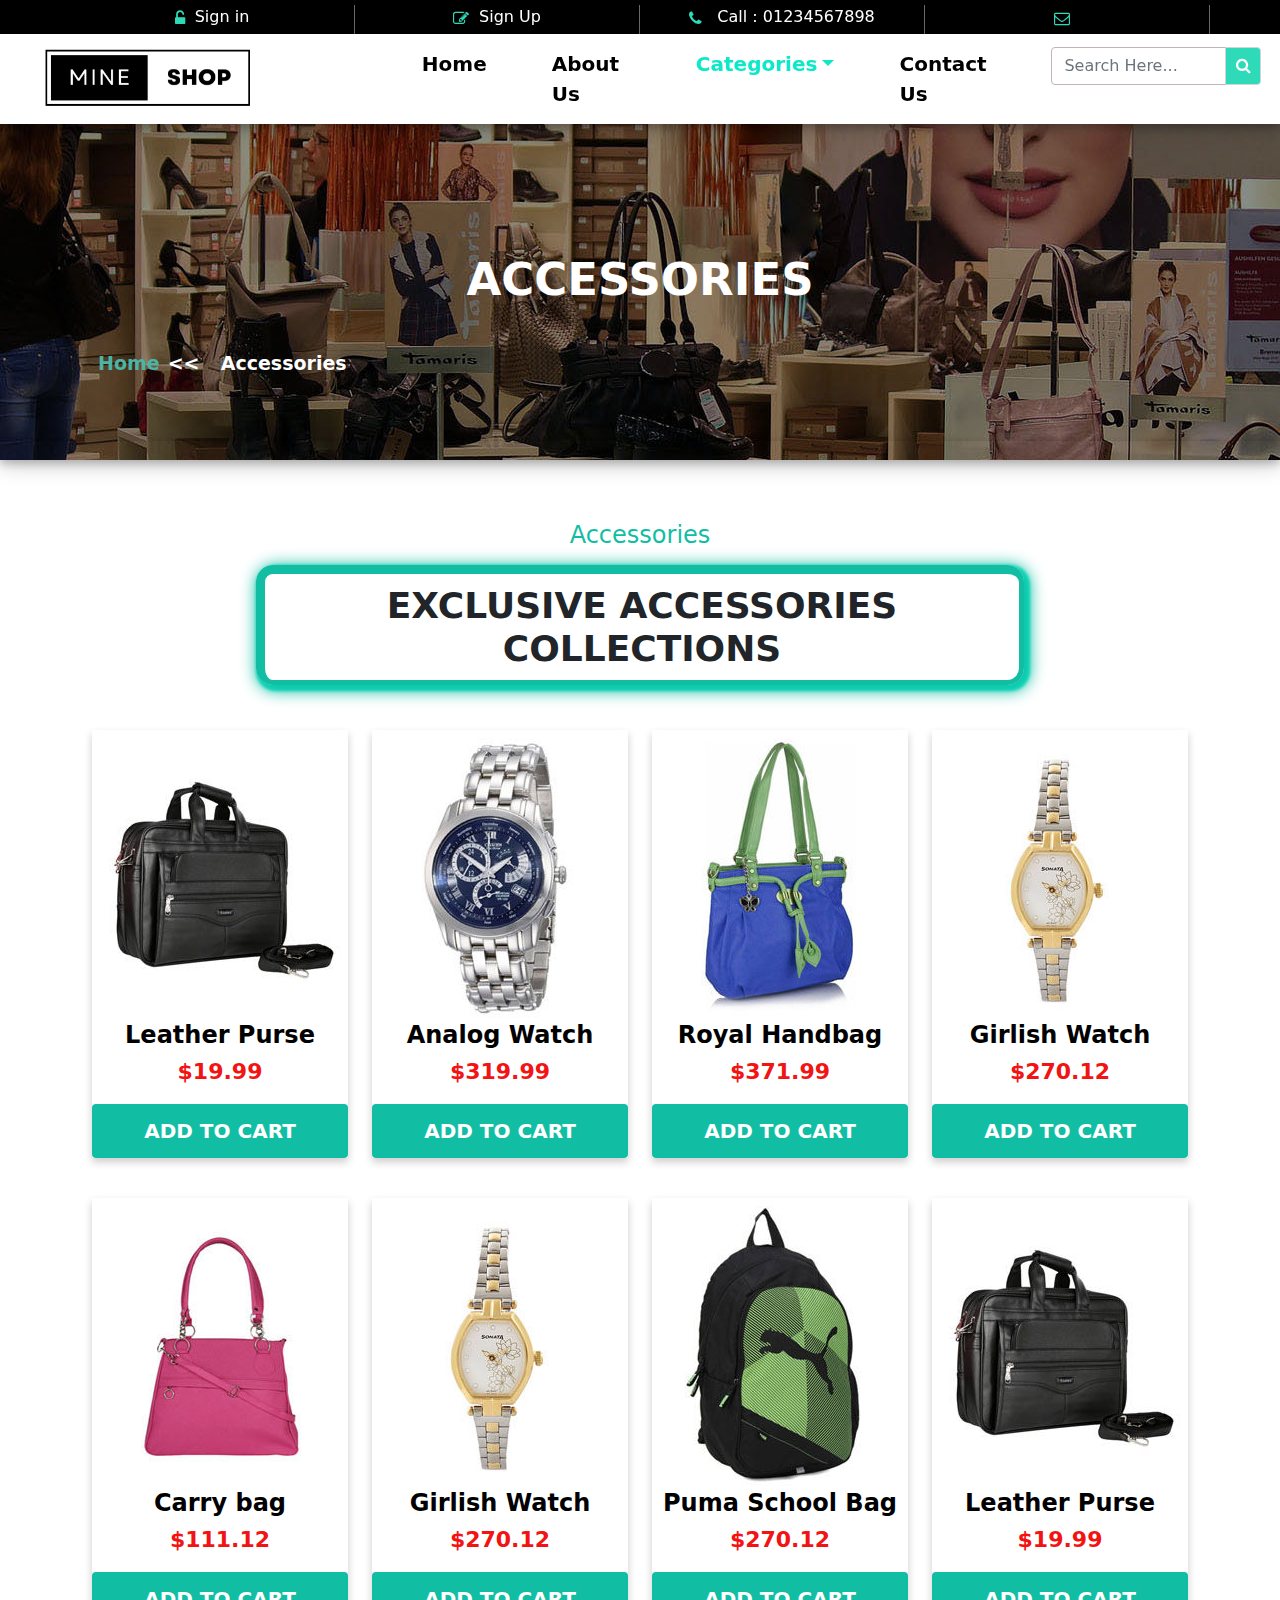
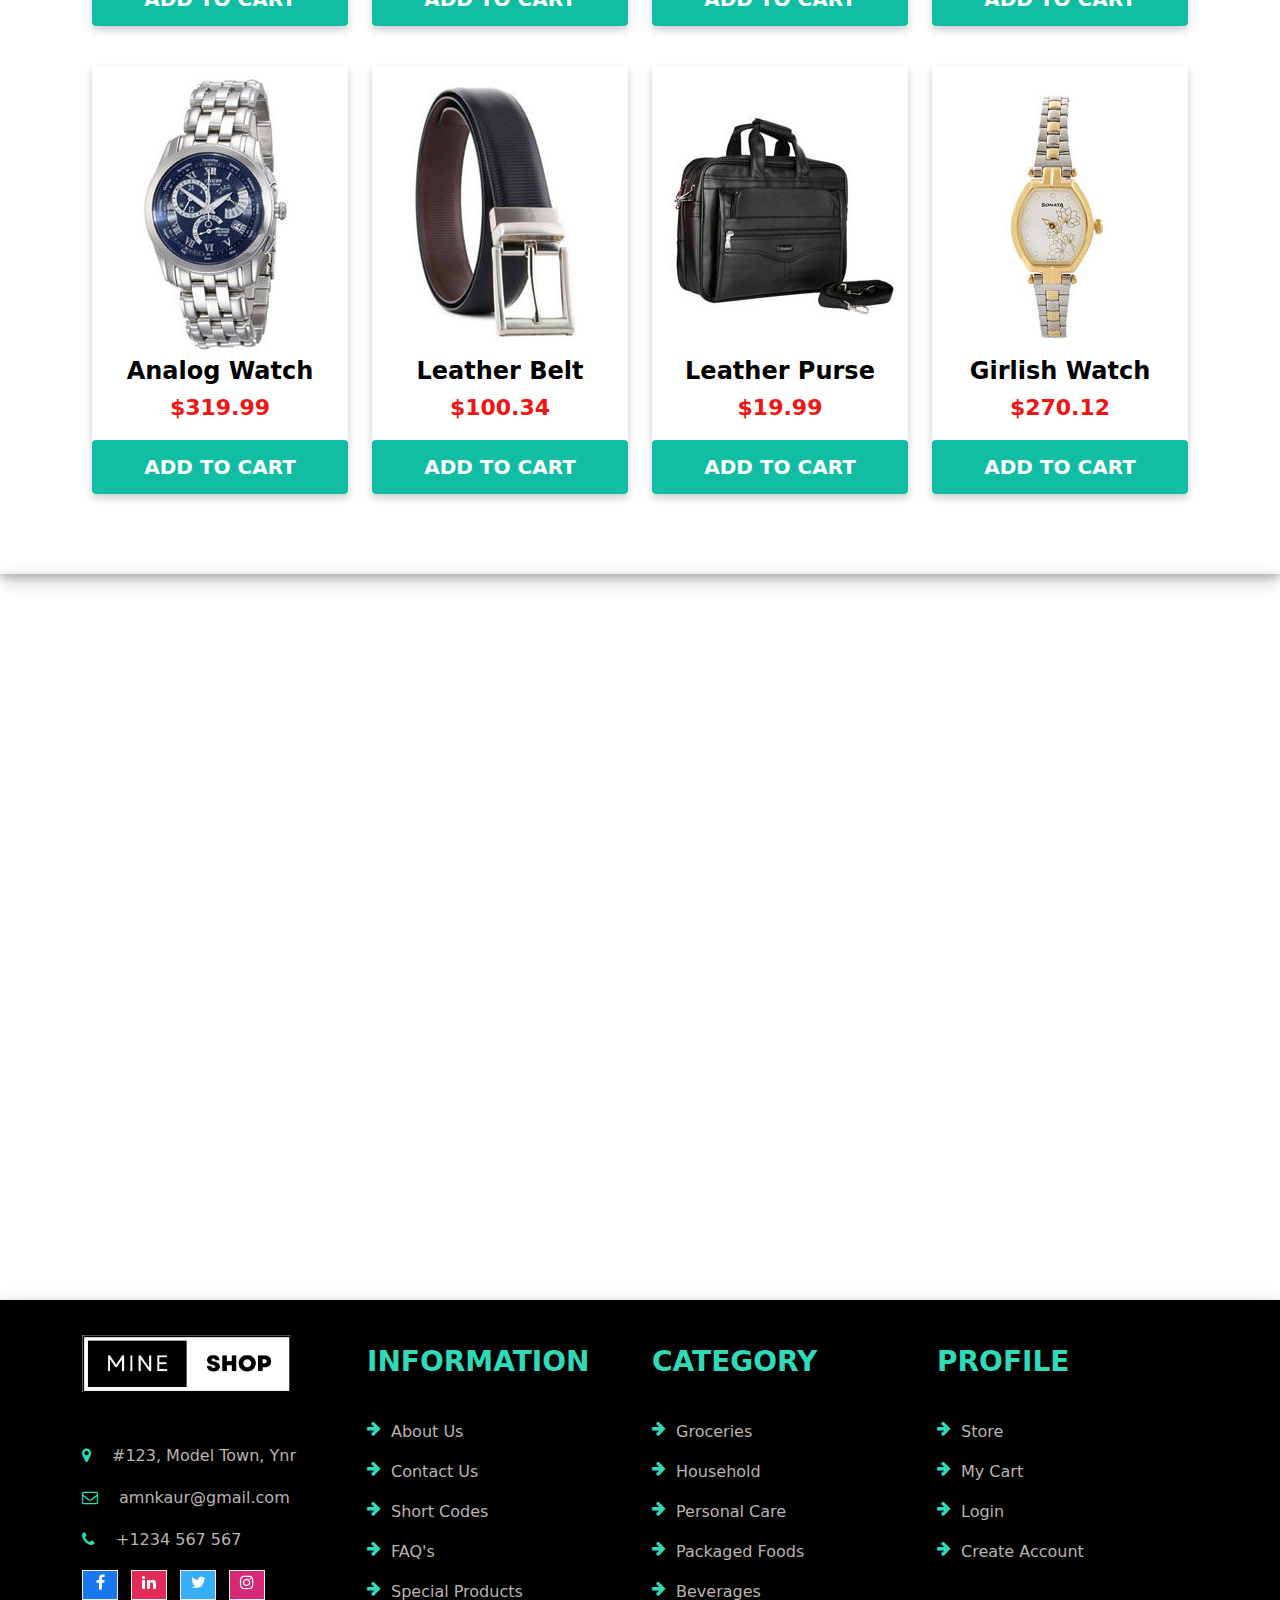
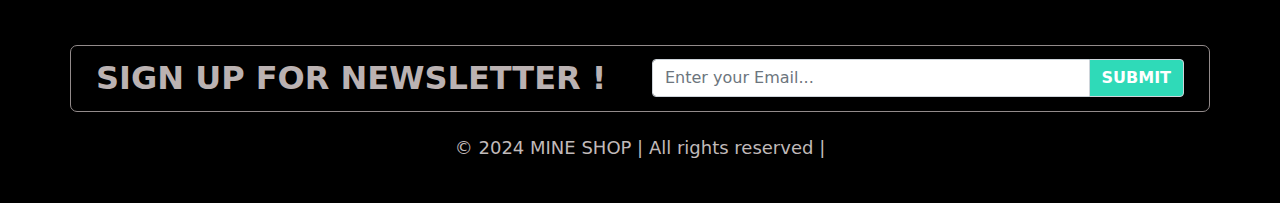
<file: accessories.html>
<!DOCTYPE html>
<html lang="en">

<head>
    <meta charset="UTF-8">
    <meta name="viewport" content="width=device-width, initial-scale=1.0">
    <title>about page</title>
    <link href="assets/bootstrap/css/bootstrap.min.css" rel="stylesheet">
    <script src="assets/bootstrap/js/bootstrap.bundle.min.js"></script>

    <link rel="preconnect" href="https://fonts.googleapis.com">
    <link rel="preconnect" href="https://fonts.gstatic.com" crossorigin>
    <link
        href="https://fonts.googleapis.com/css2?family=Poppins:ital,wght@0,100;0,200;0,300;0,400;0,500;0,600;0,700;0,800;0,900;1,100;1,200;1,300;1,400;1,500;1,600;1,700;1,800;1,900&display=swap"
        rel="stylesheet">
    <link rel="stylesheet" href="https://cdnjs.cloudflare.com/ajax/libs/font-awesome/4.7.0/css/font-awesome.min.css">
    <link href="https://unpkg.com/aos@2.3.1/dist/aos.css" rel="stylesheet">
    <script src="assets/js/jquery-3.7.1.min.js"></script>
    <link rel="stylesheet" type="text/css" href="assets/css/style.css">
</head>

<body>
    <!-----header top section starts-->
    <div class="section header_top">
        <div class="container">
            <div class="row">
                <div class="col-md-3 header_cols">
                    <a href="login.html"><i class="fa fa-unlock-alt" aria-hidden="true"></i>Sign in</a>
                </div>
                <div class="col-md-3 header_cols">
                    <a href="signup.html"><i class="fa fa-pencil-square-o" aria-hidden="true"></i>Sign Up</a>
                </div>
                <div class="col-md-3 header_cols">
                    <a href="#"><i class="fa fa-phone" aria-hidden="true"></i> Call : 01234567898</a>
                </div>
                <div class="col-md-3 header_cols">
                    <a href="#"><i class="fa fa-envelope-o" aria-hidden="true"></i> amnkaursdimt2022@gmail.com</a>
                </div>
            </div>
        </div>

    </div>
    <!---- header top section ends-->
    <!---navbar section starts-->
    <div class="section navbar_section">
        <nav class="navbar navbar-expand-sm navigation_padding">
            <div class="container-fluid">
                <a class="navbar-brand" href="#"><img src="assets/images/logo_mine_shop.png" title="abc" class="header_img"></a>
                <button class="navbar-toggler" title="abc" type="button" data-bs-toggle="collapse"
                    data-bs-target="#collapsibleNavbar">
                    <span class="navbar-toggler-icon"></span>
                </button>
                <div class="collapse navbar-collapse" id="collapsibleNavbar">
                    <ul class="navbar-nav navbar_items">
                        <li class="nav-item">
                            <a class="nav-link" href="index.html">Home</a>
                        </li>
                        <li class="nav-item">
                            <a class="nav-link" href="about.html">About Us</a>
                        </li>
                        <li class="nav-item">
                            <div class="dropdown">
                                <a class="nav-link  dropdown-toggle active" href="#">
                                    Categories</a>
                                <ul class="dropdown-menu categories_menu">
                                    <li><a class="dropdown-item" href="men.html">Men's Wear</a></li>
                                    <li><a class="dropdown-item" href="women.html">Women's Wear</a></li>
                                    <li><a class="dropdown-item" href="accessories.html">Accessories</a></li>
                                    <li><a class="dropdown-item" href="beauty.html">Beauty</a></li>
                                </ul>
                            </div>
                        </li>
                        <li class="nav-item">
                            <a class="nav-link" href="contact.html">Contact Us</a>
                        </li>
                        <li class="nav-item">
                            <form>
                                <div class="input-group search_bar">
                                    <input type="text" class="form-control" placeholder="Search Here...">
                                    <span class="search_icon input-group-text"><i class="fa fa-search"
                                            aria-hidden="true"></i></span>
                                </div>

                            </form>
                        </li>

                    </ul>
                </div>
            </div>
        </nav>

    </div>

    <!----navbar section -->
    <!----- banner section starts-->
    <div class="section banner_section bg_img">
        <div class="container">
            <div class="row">
                <div class="col-md-12">
                    <h1 class="heading_banner">ACCESSORIES</h1>
                </div>
            </div>

            <div class="row">
                <div class="col-md-12">
                    <div class="row">
                        <div class="col-md-12">
                            <ul class="breadcrumb">
                                <li><a href="index.html">Home</a></li>
                                <li><a href="accessories.html" class="text-white"> Accessories </a></li>

                            </ul>
                        </div>
                    </div>
                </div>
            </div>
        </div>
    </div>
    <!----banner section ends-->

    <!-------Accesories  section starts-------->
    <div class="section product_section sec_gap padding_overall">
        <div class="container">
            <div class="row">
                <div class="col-md-12">
                    <h4 class="basic_aqua_color text-center">Accessories</h4>
                    <h2 class="section_heading">EXCLUSIVE ACCESSORIES COLLECTIONS</h2>
                </div>
            </div>
            <!--  -->
            <!----row 1 product images starts-->
            <div class="row" id="add">
                <div class="col-md-3">
                    <div class="inner_card">
                        <div class="product_card">
                            <img src="assets/images/purse2.jpg" alt="Leather Purse">
                            <h4>Leather Purse</h4>
                            <p class="price">$19.99</p>
                            <button type="button" class="btn add-to-cart" data-name="Leather Purse" data-price="$19.99"
                                data-image="assets/images/purse2.jpg" data-bs-toggle="modal" data-bs-target="#myModal">
                                ADD TO CART
                            </button>
                        </div>
                    </div>
                </div>

                <div class="col-md-3">
                    <div class="inner_card">
                        <div class="product_card">
                            <img src="assets/images/watch_img.jpg" alt="Analog Watch">
                            <h4>Analog Watch</h4>
                            <p class="price">$319.99</p>
                            <button type="button" class="btn add-to-cart" data-name="Analog Watch" data-price="$319.99"
                                data-image="assets/images/watch_img.jpg" data-bs-toggle="modal"
                                data-bs-target="#myModal">
                                ADD TO CART
                            </button>
                        </div>
                    </div>
                </div>

                <div class="col-md-3">
                    <div class="inner_card">
                        <div class="product_card">
                            <img src="assets/images/purse_img.jpg" alt="Royal Handbag">
                            <h4>Royal Handbag</h4>
                            <p class="price">$371.99</p>
                            <button type="button" class="btn add-to-cart" data-name="Royal Handbag" data-price="$371.99"
                                data-image="assets/images/purse_img.jpg" data-bs-toggle="modal"
                                data-bs-target="#myModal">
                                ADD TO CART
                            </button>
                        </div>
                    </div>
                </div>


                <div class="col-md-3">
                    <div class="inner_card">
                        <div class="product_card">
                            <img src="assets/images/girl_watch.jpg" alt="Girlish Watch">
                            <h4>Girlish Watch</h4>
                            <p class="price">$270.12</p>
                            <button type="button" class="btn add-to-cart" data-name="Girlish Watch" data-price="$270.12"
                                data-image="assets/images/girl_watch.jpg" data-bs-toggle="modal"
                                data-bs-target="#myModal">
                                ADD TO CART
                            </button>
                        </div>
                    </div>
                </div>
            </div>
            <!----row 1 product images ends-->
            <!----row 2 product images starts-->
            <div class="row row_n_product_sec">
                <div class="col-md-3">
                    <div class="inner_card">
                        <div class="product_card">
                            <img src="assets/images/cloth12.jpg" alt="Royal Handbag">
                            <h4>Carry bag</h4>
                            <p class="price">$111.12</p>
                            <button type="button" class="btn add-to-cart" data-name="Carry bag" data-price="$111.12"
                                data-image="assets/images/cloth12.jpg" data-bs-toggle="modal" data-bs-target="#myModal">
                                ADD TO CART
                            </button>
                        </div>
                    </div>
                </div>

                <div class="col-md-3">
                    <div class="inner_card">
                        <div class="product_card">
                            <img src="assets/images/girl_watch.jpg" alt="Girlish Watch">
                            <h4>Girlish Watch</h4>
                            <p class="price">$270.12</p>
                            <button type="button" class="btn add-to-cart" data-name="Girlish Watch" data-price="$270.12"
                                data-image="assets/images/girl_watch.jpg" data-bs-toggle="modal"
                                data-bs-target="#myModal">
                                ADD TO CART
                            </button>
                        </div>
                    </div>
                </div>
                <div class="col-md-3">
                    <div class="inner_card">
                        <div class="product_card">
                            <img src="assets/images/bag1_img.jpg" alt="Puma School Bag">
                            <h4>Puma School Bag</h4>
                            <p class="price">$270.12</p>
                            <button type="button" class="btn add-to-cart" data-name="Puma School Bag"
                                data-price="$270.12" data-image="assets/images/girl_watch.jpg" data-bs-toggle="modal"
                                data-bs-target="#myModal">
                                ADD TO CART
                            </button>
                        </div>
                    </div>
                </div>

                <div class="col-md-3">
                    <div class="inner_card">
                        <div class="product_card">
                            <img src="assets/images/purse2.jpg" alt="Leather Purse">
                            <h4>Leather Purse</h4>
                            <p class="price">$19.99</p>
                            <button type="button" class="btn add-to-cart" data-name="Leather Purse" data-price="$19.99"
                                data-image="assets/images/purse2.jpg" data-bs-toggle="modal" data-bs-target="#myModal">
                                ADD TO CART
                            </button>
                        </div>
                    </div>
                </div>

            </div>


            <!----row 2 product images ends-->
            <!----row 3 product images starts-->
            <div class="row row_n_product_sec">
                <div class="col-md-3">
                    <div class="inner_card">
                        <div class="product_card">
                            <img src="assets/images/watch_img.jpg" alt="Analog Watch">
                            <h4>Analog Watch</h4>
                            <p class="price">$319.99</p>
                            <button type="button" class="btn add-to-cart" data-name="Analog Watch" data-price="$319.99"
                                data-image="assets/images/watch_img.jpg" data-bs-toggle="modal"
                                data-bs-target="#myModal">
                                ADD TO CART
                            </button>
                        </div>
                    </div>
                </div>

                <div class="col-md-3">
                    <div class="inner_card">
                        <div class="product_card">
                            <img src="assets/images/cloth10.jpg" alt="Leather Belt">
                            <h4>Leather Belt</h4>
                            <p class="price">$100.34</p>
                            <button type="button" class="btn add-to-cart" data-name="Leather Belt" data-price="$100.34"
                                data-image="assets/images/cloth10.jpg" data-bs-toggle="modal" data-bs-target="#myModal">
                                ADD TO CART
                            </button>
                        </div>
                    </div>
                </div>

                <div class="col-md-3">
                    <div class="inner_card">
                        <div class="product_card">
                            <img src="assets/images/purse2.jpg" alt="Leather Purse">
                            <h4>Leather Purse</h4>
                            <p class="price">$19.99</p>
                            <button type="button" class="btn add-to-cart" data-name="Leather Purse" data-price="$19.99"
                                data-image="assets/images/purse2.jpg" data-bs-toggle="modal" data-bs-target="#myModal">
                                ADD TO CART
                            </button>
                        </div>
                    </div>
                </div>

                <div class="col-md-3">
                    <div class="inner_card">
                        <div class="product_card">
                            <img src="assets/images/girl_watch.jpg" alt="Girlish Watch">
                            <h4>Girlish Watch</h4>
                            <p class="price">$270.12</p>
                            <button type="button" class="btn add-to-cart" data-name="Girlish Watch" data-price="$270.12"
                                data-image="assets/images/girl_watch.jpg" data-bs-toggle="modal"
                                data-bs-target="#myModal">
                                ADD TO CART
                            </button>
                        </div>
                    </div>
                </div>
            </div>


            <!----row 3 product images ends-->

        </div>
    </div>

    <!-------acessories  product section ends-------->
    <!--------map section homepage starts--------->
    <div class="section map_section_homepage padding_overall">
        <div class="container">
            <div class="row" data-aos="zoom-in" data-aos-duration="1000" data-aos-delay="100s">
                <div class="col-md-6 col1_form">
                    <iframe 
  src="https://www.google.com/maps/embed?pb=!1m18!1m12!1m3!1d14887.146327442717!2d77.48833902159761!3d30.34352656003649!2m3!1f0!2f0!3f0!3m2!1i1024!2i768!4f13.1!3m3!1m2!1s0x390ef99b8b19ea25%3A0xfc76e2b1f391902!2sYamuna%20Nagar%2C%20Haryana!5e0!3m2!1sen!2sin!4v1736264125135!5m2!1sen!2sin"
  title="Google Map showing Yamuna Nagar, Haryana"
  class="iframe_contact"
  loading="lazy"
  allowfullscreen
  width="100%"
></iframe>
                    <div class="map_description text-center">
                        <h2><img src="assets/images/monument_map.webp" title="abc"></h2>
                        <h5 class="basic_aqua_color">INDIA</h5>
                        <p class="p-0"> #123, Model Town, Yamunanagar(135003)</p>
                    </div>
                </div>

                <div class="col-md-6">
                    <div class="row">
                        <div class="col-md-12 col1_form">
                            <h3>FOR MORE INFORMATION</h3>
                            <div class="row subrows_form">
                                <div class="col-md-2 text-center">
                                    <i class="fa fa-volume-control-phone" aria-hidden="true"></i>
                                </div>
                                <div class="col-md-10">
                                    <h4>TELEPHONE</h4>
                                    <h5>+1 (100)222-23-33
                                    </h5>
                                </div>
                            </div>
                            <div class="row subrows_form">
                                <div class="col-md-2 text-center">
                                    <i class="fa fa-envelope-o" aria-hidden="true"></i>
                                </div>
                                <div class="col-md-10">
                                    <h4>MAIL</h4>
                                    <h5>mineshop@gmail.com
                                    </h5>
                                </div>
                            </div>
                            <div class="row subrows_form">
                                <div class="col-md-2 text-center">
                                    <i class="fa fa-map-marker" aria-hidden="true"></i>
                                </div>
                                <div class="col-md-10">
                                    <h4>LOCATION</h4>
                                    <h5>#123, Model Town, Yamunanagar
                                    </h5>
                                </div>
                            </div>
                        </div>
                    </div>
                </div>
            </div>

        </div>
    </div>
    </div>


    <!--------map section homepage ends--------->



    <!----- footer section starts-->
    <div class="section footer_section">
        <div class="container">
            <div class="row footer_row">
                <!---column1 footer starts-->
                <div class="col-md-3 footer_col">
                    <h3 class="footer_headings">
                        <img src="assets/images/black_bg_logo.png" title="abc" id="logo_footer">
                    </h3>
                    <ul>
                        <li>
                            <a href="#" title="abc"><i class="fa fa-map-marker" id="col1_footer" aria-hidden="true"></i></a>
                            <span>#123, Model Town, Ynr</span>


                        </li>
                        <li>
                            <a href="#" title="abc"> <i class="fa fa-envelope-o" id="col1_footer" aria-hidden="true"></i></a>
                            <span> amnkaur@gmail.com
                            </span>

                        </li>
                        <li>
                            <a href="#" title="abc"> <i class="fa fa-phone" id="col1_footer" aria-hidden="true"></i></a>
                            <span>+1234 567 567
                            </span>

                        </li>
                    </ul>
                    <div class="parent_social_icons">
                        <!--- facebook flip icon starts-->
                        <div class="flip_box social_icons">
                            <div class="flip_box_inner">
                                <div class="flip_box_front" id="fb_icon_front">
                                    <a href="#" title="abc"><i class="fa fa-facebook" aria-hidden="true"></i></a>
                                </div>
                                <div class="flip_box_back" id="fb_icon_back">
                                    <a href="#" title="abc"><i class="fa fa-facebook" aria-hidden="true"></i></a>
                                </div>
                            </div>
                        </div>

                        <!--- linked in flip icon starts-->
                        <div class="flip_box social_icons">
                            <div class="flip_box_inner">
                                <div class="flip_box_front" id="linked_icon_front">
                                    <a href="#" title="abc"><i class="fa fa-linkedin" aria-hidden="true"></i></a>
                                </div>
                                <div class="flip_box_back" id="linked_icon_back">
                                    <a href="#" title="abc"><i class="fa fa-linkedin" aria-hidden="true"></i></a>
                                </div>
                            </div>
                        </div>
                        <!--- twitter flip icon starts-->
                        <div class="flip_box social_icons">
                            <div class="flip_box_inner">
                                <div class="flip_box_front" id="twitter_icon_front">
                                    <a href="#" title="abc"><i class="fa fa-twitter" aria-hidden="true"></i></a>
                                </div>
                                <div class="flip_box_back" id="twitter_icon_back">
                                    <a href="#" title="abc"><i class="fa fa-twitter" aria-hidden="true"></i></a>
                                </div>
                            </div>
                        </div>
                        <!--- instagram flip icon starts-->
                        <div class="flip_box social_icons">
                            <div class="flip_box_inner">
                                <div class="flip_box_front" id="insta_icon_front">
                                    <a href="#" title="abc"><i class="fa fa-instagram" aria-hidden="true"></i></a>
                                </div>
                                <div class="flip_box_back" id="insta_icon_back">
                                    <a href="#" title="abc"><i class="fa fa-instagram" aria-hidden="true"></i></a>
                                </div>
                            </div>
                        </div>



                    </div>

                </div>
                <!---column 2 footer section-->
                <div class="col-md-3 footer_col">
                    <h3 class="footer_headings">
                        INFORMATION
                    </h3>
                    <ul>
                        <li>
                            <i class="fa fa-arrow-right" aria-hidden="true"></i>
                            <span>About Us</span>
                        </li>
                        <li>
                            <i class="fa fa-arrow-right" aria-hidden="true"></i>
                            <span>Contact Us</span>
                        </li>
                        <li>
                            <i class="fa fa-arrow-right" aria-hidden="true"></i>
                            <span>Short Codes</span>
                        </li>
                        <li>
                            <i class="fa fa-arrow-right" aria-hidden="true"></i>
                            <span>FAQ's
                            </span>
                        </li>
                        <li>
                            <i class="fa fa-arrow-right" aria-hidden="true"></i>
                            <span>
                                Special Products
                            </span>
                        </li>



                    </ul>
                </div>
                <!-----column 3 footer starts-->
                <div class="col-md-3 footer_col">
                    <h3 class="footer_headings">
                        CATEGORY
                    </h3>
                    <ul>
                        <li>
                            <i class="fa fa-arrow-right" aria-hidden="true"></i>
                            <span>Groceries</span>
                        </li>
                        <li>
                            <i class="fa fa-arrow-right" aria-hidden="true"></i>
                            <span>Household</span>
                        </li>
                        <li>
                            <i class="fa fa-arrow-right" aria-hidden="true"></i>
                            <span>Personal Care</span>
                        </li>
                        <li>
                            <i class="fa fa-arrow-right" aria-hidden="true"></i>
                            <span>Packaged Foods
                            </span>
                        </li>
                        <li>
                            <i class="fa fa-arrow-right" aria-hidden="true"></i>
                            <span>
                                Beverages
                            </span>
                        </li>



                    </ul>

                </div>
                <!-----column 4 footer-->
                <div class="col-md-3 footer_col">
                    <h3 class="footer_headings">
                        PROFILE
                    </h3>
                    <ul>
                        <li>
                            <i class="fa fa-arrow-right" aria-hidden="true"></i>
                            <span>Store</span>
                        </li>
                        <li>
                            <i class="fa fa-arrow-right" aria-hidden="true"></i>
                            <span>My Cart</span>
                        </li>
                        <li>
                            <i class="fa fa-arrow-right" aria-hidden="true"></i>
                            <span>Login</span>
                        </li>
                        <li>
                            <i class="fa fa-arrow-right" aria-hidden="true"></i>
                            <span>Create Account
                            </span>
                        </li>



                    </ul>

                </div>
            </div>
            <!--- Newsletter sign in row starts-->
            <div class="row sign_up_row">
                <div class="col-md-6">
                    <h2>SIGN UP FOR NEWSLETTER !</h2>
                </div>
                <div class="col-md-6">
                    <form>


                        <div class="input-group">
                            <input type="text" class="form-control" placeholder="Enter your Email...">
                            <span class=" submit_optn_footer input-group-text">SUBMIT</span>
                        </div>

                    </form>
                </div>
            </div>
            <!----- copyright row starts-->
            <div class="row text-center copyright_row">
                <div class="col-md-12">
                    <h5>© 2024 MINE SHOP | All rights reserved |</h5>
                </div>
            </div>

            <!----- copyright row ends-->
        </div>
    </div>
    <!---  footer section ends-->
    <div class="modal" id="myModal">
        <div class="modal-dialog">
            <div class="modal-content">
                <!-- Modal Header -->
                <div class="modal-header">
                    <h4 class="modal-title basic_aqua_color">ADD TO CART</h4>
                    <button type="button" class="btn-close" title="abc" data-bs-dismiss="modal"></button>
                </div>

                <!-- Modal Body -->
                <div class="modal-body modal_text">
                    <div class="row">
                        <div class="col-md-5">
                            <h5>Formal Blue Shirt</h5> <!-- This should be updated -->
                        </div>
                        <div class="col-md-3">
                            <h5>1 X 1</h5> <!-- This is quantity x1 (fixed in this example) -->
                        </div>
                        <div class="col-md-4">
                            <h5>$20.45</h5> <!-- This should be updated -->
                        </div>
                    </div>
                </div>

                <!-- Modal Footer -->
                <div class="modal-footer">
                    <a href="#add">
                        <button type="button" class="btn modal_btn" data-bs-dismiss="modal">Add More</button>
                    </a>
                    <a href="product_description.html">
                        <button type="button" class="btn modal_btn" data-bs-dismiss="modal">Buy Now</button>
                    </a>
                </div>
            </div>
        </div>
    </div>

    <script src="https://unpkg.com/aos@2.3.1/dist/aos.js"></script>
    <script>
        AOS.init();
        document.addEventListener('DOMContentLoaded', function () {
            let cart = [];

            document.querySelectorAll('.add-to-cart').forEach(button => {
                button.addEventListener('click', function () {
                    const name = button.getAttribute('data-name');
                    const price = parseFloat(button.getAttribute('data-price').replace('$', ''));
                    const image = button.getAttribute('data-image');

                    // Check if the product is already in the cart
                    const existingProduct = cart.find(product => product.name === name);

                    if (existingProduct) {
                        // If product is already in the cart, increase its quantity
                        existingProduct.quantity += 1;
                    } else {
                        // If product is not in the cart, add it with quantity 1
                        cart.push({ name, price, image, quantity: 1 });
                    }

                    // Update the modal content with cart items and total price
                    updateCartModal();
                });
            });

            function updateCartModal() {
                const cartItemsContainer = document.querySelector('#myModal .modal-body');
                cartItemsContainer.innerHTML = ''; // Clear previous items

                let totalPrice = 0;

                cart.forEach(item => {
                    const cartItemRow = document.createElement('div');
                    cartItemRow.className = 'row';

                    cartItemRow.innerHTML = `
                <div class="col-md-5">
                    <h5 class="mb-3"> ${item.name}</h5>
                </div>
                <div class="col-md-3">
                    <h5 class="basic_aqua_color">${item.quantity} X ${item.price}</h5>
                </div>
                <div class="col-md-4">
                    <h5>$${(item.price * item.quantity).toFixed(2)}</h5>
                
                </div>
            `;

                    cartItemsContainer.appendChild(cartItemRow);

                    // Add to the total price
                    totalPrice += item.price * item.quantity;
                });

                // Add total price to the modal
                const totalRow = document.createElement('div');
                totalRow.className = 'row';
                totalRow.innerHTML = `<hr>
            <div class="col-md-8 mt-1">
                
                <h5 class="basic_aqua_color p-3"> TOTAL :</h5>
            </div>
            <div class="col-md-4 mt-3">
                <h5 class="price">$${totalPrice.toFixed(2)}</h5>
              
            </div>
            
        `

                cartItemsContainer.appendChild(totalRow);
            }
        });

    </script>
</body>

</html>
</file>
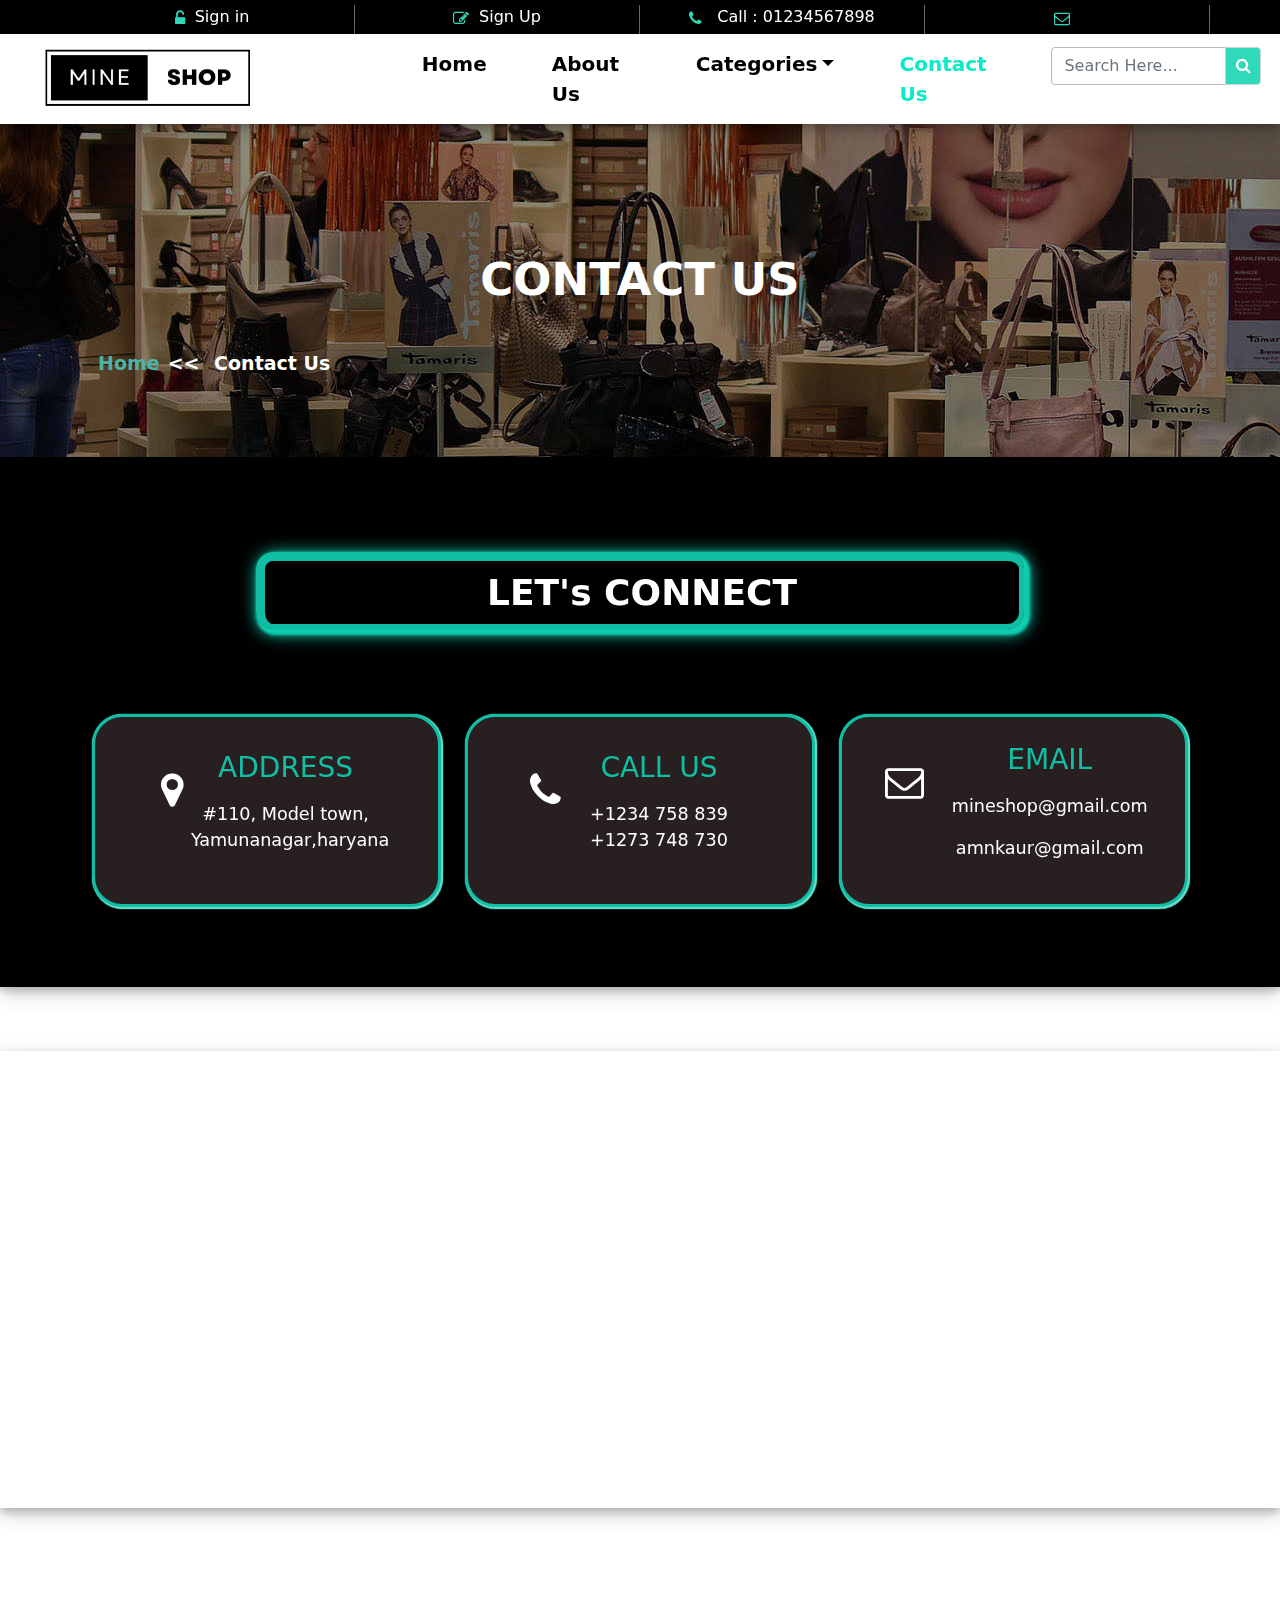
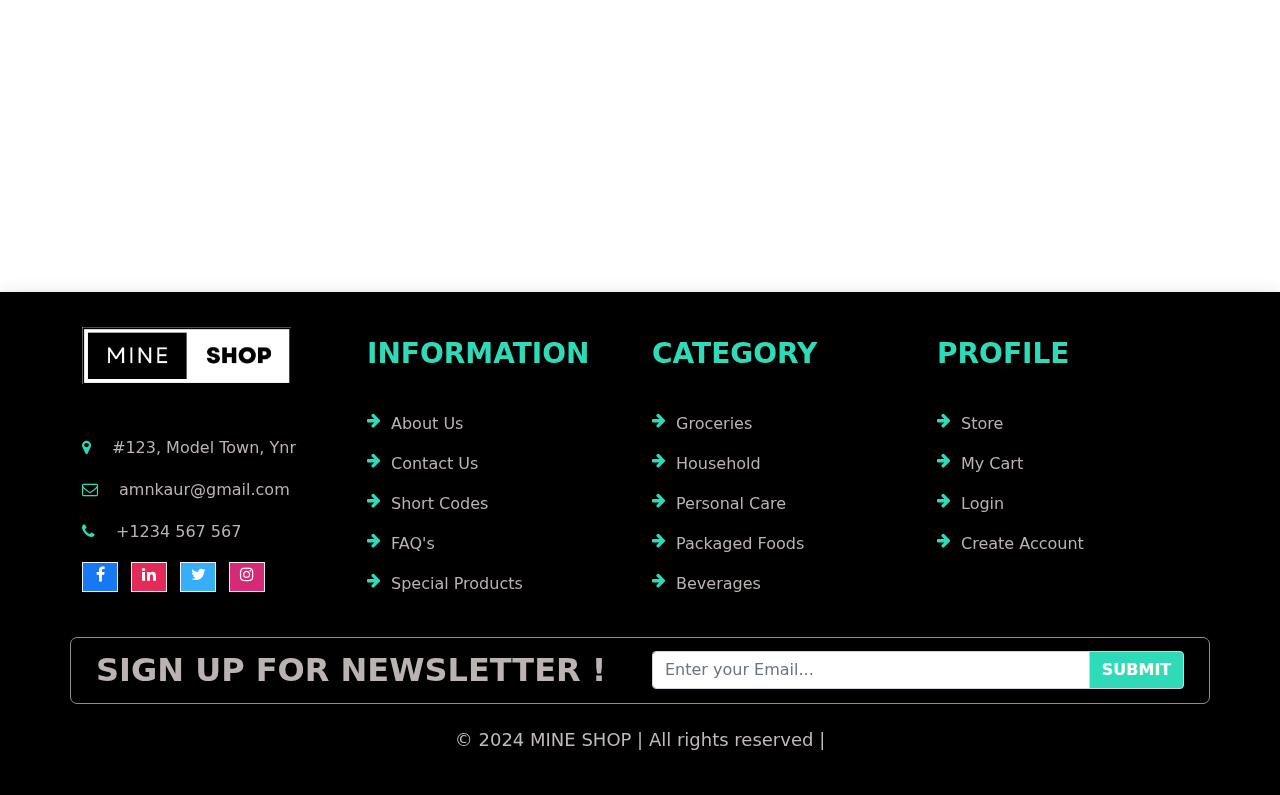
<file: contact.html>
<!DOCTYPE html>
<html lang="en">

<head>
  <meta charset="UTF-8">
  <meta name="viewport" content="width=device-width, initial-scale=1.0">
  <title>about page</title>
  <link href="assets/bootstrap/css/bootstrap.min.css" rel="stylesheet">
  <script src="assets/bootstrap/js/bootstrap.bundle.min.js"></script>

  <link rel="preconnect" href="https://fonts.googleapis.com">
  <link rel="preconnect" href="https://fonts.gstatic.com" crossorigin>
  <link
    href="https://fonts.googleapis.com/css2?family=Poppins:ital,wght@0,100;0,200;0,300;0,400;0,500;0,600;0,700;0,800;0,900;1,100;1,200;1,300;1,400;1,500;1,600;1,700;1,800;1,900&display=swap"
    rel="stylesheet">
  <link rel="stylesheet" href="https://cdnjs.cloudflare.com/ajax/libs/font-awesome/4.7.0/css/font-awesome.min.css">
  <link href="https://unpkg.com/aos@2.3.1/dist/aos.css" rel="stylesheet">
  <script src="assets/js/jquery-3.7.1.min.js"></script>
  <link rel="stylesheet" type="text/css" href="assets/css/style.css">
</head>

<body>
  <!-----header top section starts-->
  <div class="section header_top">
    <div class="container">
      <div class="row">
        <div class="col-md-3 header_cols">
          <a href="login.html"><i class="fa fa-unlock-alt" aria-hidden="true"></i>Sign in</a>
        </div>
        <div class="col-md-3 header_cols">
          <a href="signup.html"><i class="fa fa-pencil-square-o" aria-hidden="true"></i>Sign Up</a>
        </div>
        <div class="col-md-3 header_cols">
          <a href="#"><i class="fa fa-phone" aria-hidden="true"></i> Call : 01234567898</a>
        </div>
        <div class="col-md-3 header_cols">
          <a href="#"><i class="fa fa-envelope-o" aria-hidden="true"></i> amnkaursdimt2022@gmail.com</a>
        </div>
      </div>
    </div>

  </div>
  <!---- header top section ends-->
  <!---navbar section starts-->
  <div class="section navbar_section">
    <nav class="navbar navbar-expand-sm navigation_padding">
      <div class="container-fluid">
        <a class="navbar-brand" href="#"><img src="assets/images/logo_mine_shop.png" class="header_img" title="abc"></a>
        <button class="navbar-toggler" type="button" data-bs-toggle="collapse" data-bs-target="#collapsibleNavbar" title="abc">
          <span class="navbar-toggler-icon"></span>
        </button>
        <div class="collapse navbar-collapse" id="collapsibleNavbar">
          <ul class="navbar-nav navbar_items">
            <li class="nav-item">
              <a class="nav-link" href="index.html">Home</a>
            </li>
            <li class="nav-item">
              <a class="nav-link" href="about.html">About Us</a>
            </li>
            <li class="nav-item">
              <div class="dropdown">
                <a class="nav-link  dropdown-toggle" href="#">
                  Categories</a>
                <ul class="dropdown-menu categories_menu">
                  <li><a class="dropdown-item" href="men.html">Men's Wear</a></li>
                  <li><a class="dropdown-item" href="women.html">Women's Wear</a></li>
                  <li><a class="dropdown-item" href="accessories.html">Accessories</a></li>
                  <li><a class="dropdown-item" href="beauty.html">Beauty</a></li>
                </ul>
              </div>
            </li>
            <li class="nav-item">
              <a class="nav-link active" href="contact.html">Contact Us</a>
            </li>
            <li class="nav-item">
              <form>
                <div class="input-group search_bar">
                  <input type="text" class="form-control" placeholder="Search Here...">
                  <span class="search_icon input-group-text"><i class="fa fa-search" aria-hidden="true"></i></span>
                </div>

              </form>
            </li>

          </ul>
        </div>
      </div>
    </nav>

  </div>

  <!----navbar section -->
  <!----- banner section starts-->
  <div class="section banner_section bg_img">
    <div class="container">
      <div class="row">
        <div class="col-md-12">
          <h1 class="heading_banner">CONTACT US</h1>
        </div>
      </div>

      <div class="row">
        <div class="col-md-12">
          <div class="row">
            <div class="col-md-12">
              <ul class="breadcrumb">
                <li><a href="index.html">Home</a></li>
                <li><a href="contact.html" class="text-white">Contact Us</a></li>

              </ul>
            </div>
          </div>
        </div>
      </div>
    </div>
  </div>
  <!----banner section ends-->
  <!------check here section starts -->
  <div class="section check_section connect_gap padding_overall" data-aos="zoom-in-up" data-aos-duration="1000">
    <div class="container ">
      <div class="row ">
        <div class="col-md-12">
          <h3 class="section_heading">LET's CONNECT</h3>
        </div>
      </div>
      <div class="row mt-0">
        <div class="col-md-4" data-aos="fade-up" data-aos-anchor-placement="center-bottom" data-aos-duration="1000">
          <div class="columns_contact_page">
            <div class="col-md-2">
              <a href="#" title="abc"><i class="fa fa-map-marker" aria-hidden="true" title="abc"></i></a>
            </div>
            <div class="col-md-10">
              <h3 class="card_heading_contact">
                ADDRESS
              </h3>
              <p class="card_para_contact">
                #110, Model town, Yamunanagar,haryana
              </p>
            </div>


          </div>
        </div>
        <div class="col-md-4" data-aos="fade-up" data-aos-anchor-placement="center-bottom" data-aos-duration="1000">
          <div class="columns_contact_page">
            <div class="col-md-2">
              <a href="#" title="abc"><i class="fa fa-phone" aria-hidden="true"></i></a>
            </div>
            <div class="col-md-10">
              <h3 class="card_heading_contact">
                CALL US
              </h3>
              <p class="card_para_contact">
                +1234 758 839<br>
                +1273 748 730
              </p>
            </div>


          </div>
        </div>
        <div class="col-md-4" data-aos="fade-up" data-aos-anchor-placement="center-bottom" data-aos-duration="1000">
          <div class="columns_contact_page" id="padding_col3">
            <div class="col-md-3">
              <a href="#" title="abc"><i class="fa fa-envelope-o" aria-hidden="true"></i></a>
            </div>
            <div class="col-md-9">

              <h3 class="card_heading_contact">
                EMAIL
              </h3>
              <p>
              <p class="card_para_contact"> mineshop@gmail.com</p>
              <p class="card_para_contact">amnkaur@gmail.com</p>

              </p>

            </div>

          </div>
        </div>
      </div>

    </div>
  </div>
  <!------check here section ends -->
  <!--- google map section starts-->
  <div class="section map_section">
    <iframe 
  src="https://www.google.com/maps/embed?pb=!1m18!1m12!1m3!1d14887.146327442717!2d77.48833902159761!3d30.34352656003649!2m3!1f0!2f0!3f0!3m2!1i1024!2i768!4f13.1!3m3!1m2!1s0x390ef99b8b19ea25%3A0xfc76e2b1f391902!2sYamuna%20Nagar%2C%20Haryana!5e0!3m2!1sen!2sin!4v1736264125135!5m2!1sen!2sin"
  title="Google Map showing Yamuna Nagar, Haryana"
  class="iframe_contact"
  loading="lazy"
  allowfullscreen
  width="100%"
></iframe>
  </div>

  <!---google map section ends-->
  <!---contact form section starts-->
  <div class="section form_section padding_overall" data-aos="zoom-in-up" data-aos-duration="1000">
    <div class="container">
      <div class="row row_form_sec">
        <div class="col-md-6 col1_form">
          <h3>FOR MORE INFORMATION</h3>
          <div class="row subrows_form">
            <div class="col-md-2 text-center">
              <i class="fa fa-volume-control-phone" aria-hidden="true"></i>
            </div>
            <div class="col-md-10">
              <h4>TELEPHONE</h4>
              <h5>+1 (100)222-23-33
              </h5>
            </div>
          </div>
          <div class="row subrows_form">
            <div class="col-md-2 text-center">
              <i class="fa fa-envelope-o" aria-hidden="true"></i>
            </div>
            <div class="col-md-10">
              <h4>MAIL</h4>
              <h5>mineshop@gmail.com
              </h5>
            </div>
          </div>
          <div class="row subrows_form">
            <div class="col-md-2 text-center">
              <i class="fa fa-map-marker" aria-hidden="true"></i>
            </div>
            <div class="col-md-10">
              <h4>LOCATION</h4>
              <h5>#123, Model Town, Yamunanagar
              </h5>
            </div>
          </div>
        </div>
        <div class="col-md-6 col2_form">
          <div class="row">
            <div class="col-md-12">
              <form action="#">

                <div class="form-floating mt-3 mb-3">
                  <input type="text" class="form-control" id="name" placeholder="Enter Your Name" name="name" required>
                  <label for="name">Name:</label>
                </div>
                <div class="form-floating mb-3 mt-3">
                  <input type="email" class="form-control" id="email" placeholder="Enter email" name="email" required>
                  <label for="email">Email:</label>
                </div>
                <div class="form-floating mb-3 mt-3">
                  <input type="text" class="form-control" id="subject" placeholder="Enter Subject" name="subject"
                    required>
                  <label for="subject">Subject:</label>
                </div>
                <div class="form-floating mb-3 mt-3">
                  <textarea class="form-control suggestion_box" id="suggestion" placeholder="Any Suggestion"
                    name="suggestion" required></textarea>
                  <label for="message">Any Suggestion</label>
                </div>



                <button type="submit" class="btn">Submit</button>
              </form>

            </div>
          </div>

        </div>
      </div>
    </div>
  </div>


  <!----contact form section ends-->
  <!----- footer section starts-->
  <div class="section footer_section">
    <div class="container">
      <div class="row footer_row">
        <!---column1 footer starts-->
        <div class="col-md-3 footer_col">
          <h3 class="footer_headings">
            <img src="assets/images/black_bg_logo.png" title="abc" id="logo_footer">
          </h3>
          <ul>
            <li>
              <a href="#" title="abc"><i class="fa fa-map-marker" id="col1_footer" aria-hidden="true"></i></a>
              <span>#123, Model Town, Ynr</span>


            </li>
            <li>
              <a href="#" title="abc"> <i class="fa fa-envelope-o" id="col1_footer" aria-hidden="true"></i></a>
              <span> amnkaur@gmail.com
              </span>

            </li>
            <li>
              <a href="#" title="abc"> <i class="fa fa-phone" id="col1_footer" aria-hidden="true"></i></a>
              <span>+1234 567 567
              </span>

            </li>
          </ul>
          <div class="parent_social_icons">
            <!--- facebook flip icon starts-->
            <div class="flip_box social_icons">
              <div class="flip_box_inner">
                <div class="flip_box_front" id="fb_icon_front">
                  <a href="#" title="abc"><i class="fa fa-facebook" aria-hidden="true"></i></a>
                </div>
                <div class="flip_box_back" id="fb_icon_back">
                  <a href="#" title="abc"><i class="fa fa-facebook" aria-hidden="true"></i></a>
                </div>
              </div>
            </div>

            <!--- linked in flip icon starts-->
            <div class="flip_box social_icons">
              <div class="flip_box_inner">
                <div class="flip_box_front" id="linked_icon_front">
                  <a href="#" title="abc"><i class="fa fa-linkedin" aria-hidden="true"></i></a>
                </div>
                <div class="flip_box_back" id="linked_icon_back">
                  <a href="#" title="abc"><i class="fa fa-linkedin" aria-hidden="true"></i></a>
                </div>
              </div>
            </div>
            <!--- twitter flip icon starts-->
            <div class="flip_box social_icons">
              <div class="flip_box_inner">
                <div class="flip_box_front" id="twitter_icon_front">
                  <a href="#" title="abc"><i class="fa fa-twitter" aria-hidden="true"></i></a>
                </div>
                <div class="flip_box_back" id="twitter_icon_back">
                  <a href="#" title="abc"><i class="fa fa-twitter" aria-hidden="true"></i></a>
                </div>
              </div>
            </div>
            <!--- instagram flip icon starts-->
            <div class="flip_box social_icons">
              <div class="flip_box_inner">
                <div class="flip_box_front" id="insta_icon_front">
                  <a href="#" title="abc"><i class="fa fa-instagram" aria-hidden="true"></i></a>
                </div>
                <div class="flip_box_back" id="insta_icon_back">
                  <a href="#" title="abc"><i class="fa fa-instagram" aria-hidden="true"></i></a>
                </div>
              </div>
            </div>



          </div>

        </div>
        <!---column 2 footer section-->
        <div class="col-md-3 footer_col">
          <h3 class="footer_headings">
            INFORMATION
          </h3>
          <ul>
            <li>
              <i class="fa fa-arrow-right" aria-hidden="true"></i>
              <span>About Us</span>
            </li>
            <li>
              <i class="fa fa-arrow-right" aria-hidden="true"></i>
              <span>Contact Us</span>
            </li>
            <li>
              <i class="fa fa-arrow-right" aria-hidden="true"></i>
              <span>Short Codes</span>
            </li>
            <li>
              <i class="fa fa-arrow-right" aria-hidden="true"></i>
              <span>FAQ's
              </span>
            </li>
            <li>
              <i class="fa fa-arrow-right" aria-hidden="true"></i>
              <span>
                Special Products
              </span>
            </li>



          </ul>
        </div>
        <!-----column 3 footer starts-->
        <div class="col-md-3 footer_col">
          <h3 class="footer_headings">
            CATEGORY
          </h3>
          <ul>
            <li>
              <i class="fa fa-arrow-right" aria-hidden="true"></i>
              <span>Groceries</span>
            </li>
            <li>
              <i class="fa fa-arrow-right" aria-hidden="true"></i>
              <span>Household</span>
            </li>
            <li>
              <i class="fa fa-arrow-right" aria-hidden="true"></i>
              <span>Personal Care</span>
            </li>
            <li>
              <i class="fa fa-arrow-right" aria-hidden="true"></i>
              <span>Packaged Foods
              </span>
            </li>
            <li>
              <i class="fa fa-arrow-right" aria-hidden="true"></i>
              <span>
                Beverages
              </span>
            </li>



          </ul>

        </div>
        <!-----column 4 footer-->
        <div class="col-md-3 footer_col">
          <h3 class="footer_headings">
            PROFILE
          </h3>
          <ul>
            <li>
              <i class="fa fa-arrow-right" aria-hidden="true"></i>
              <span>Store</span>
            </li>
            <li>
              <i class="fa fa-arrow-right" aria-hidden="true"></i>
              <span>My Cart</span>
            </li>
            <li>
              <i class="fa fa-arrow-right" aria-hidden="true"></i>
              <span>Login</span>
            </li>
            <li>
              <i class="fa fa-arrow-right" aria-hidden="true"></i>
              <span>Create Account
              </span>
            </li>



          </ul>

        </div>
      </div>
      <!--- Newsletter sign in row starts-->
      <div class="row sign_up_row">
        <div class="col-md-6">
          <h2>SIGN UP FOR NEWSLETTER !</h2>
        </div>
        <div class="col-md-6">
          <form>


            <div class="input-group">
              <input type="text" class="form-control" placeholder="Enter your Email...">
              <span class=" submit_optn_footer input-group-text">SUBMIT</span>
            </div>

          </form>
        </div>
      </div>
      <!----- copyright row starts-->
      <div class="row text-center copyright_row">
        <div class="col-md-12">
          <h5>© 2024 MINE SHOP | All rights reserved |</h5>
        </div>
      </div>

      <!----- copyright row ends-->
    </div>
  </div>
  <!---  footer section ends-->
  <script src="https://unpkg.com/aos@2.3.1/dist/aos.js"></script>
  <script>
    AOS.init();
  </script>
</body>

</html>
</file>
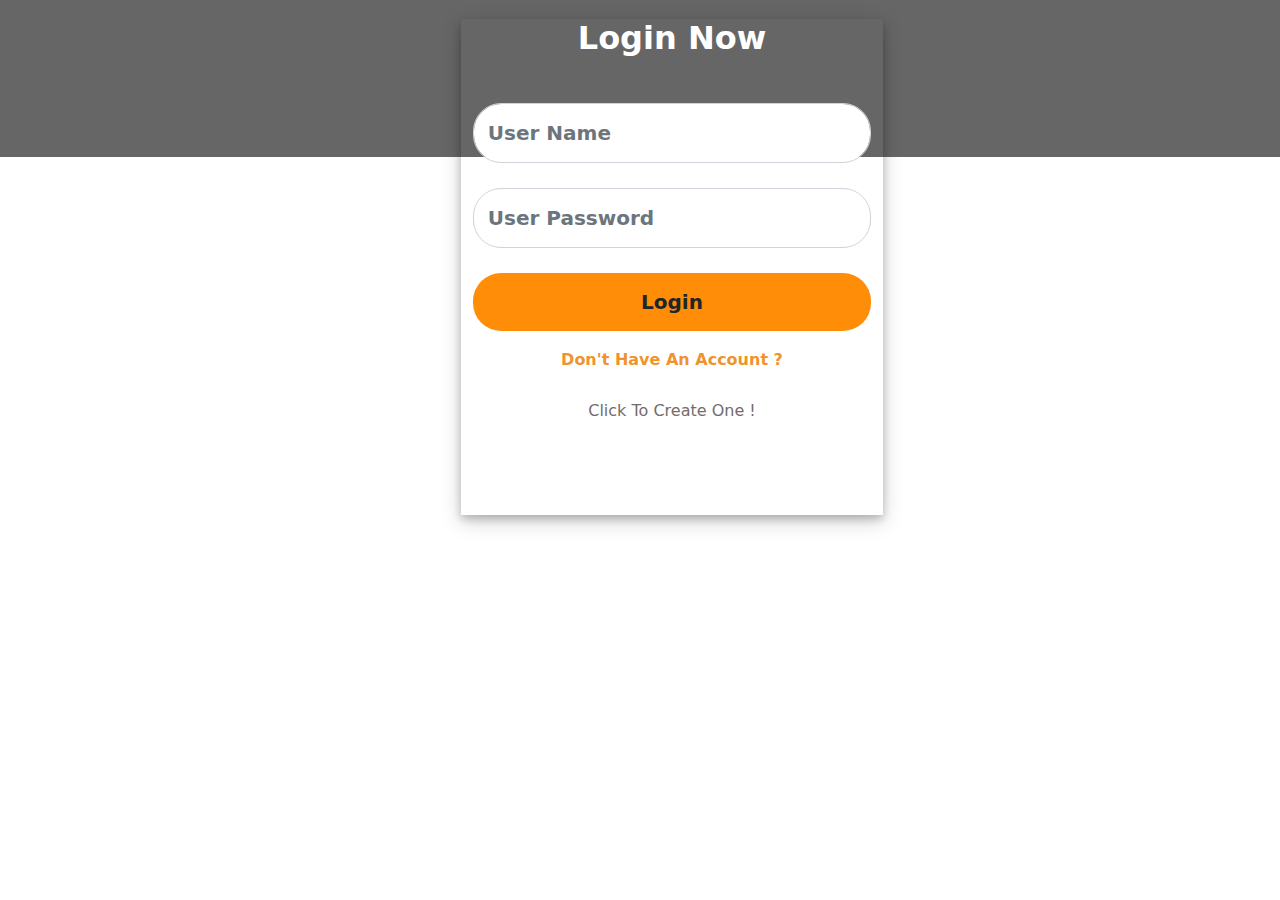
<file: login.html>
<!DOCTYPE html>
<html lang="en">

<head>
    <meta charset="UTF-8">
    <meta name="viewport" content="width=device-width, initial-scale=1.0">
    <title>Login page</title>
    <link href="assets/bootstrap/css/bootstrap.min.css" rel="stylesheet">
    <script src="assets/bootstrap/js/bootstrap.bundle.min.js"></script>
    <link rel="preconnect" href="https://fonts.googleapis.com">
    <link rel="preconnect" href="https://fonts.gstatic.com" crossorigin>
    <link
        href="https://fonts.googleapis.com/css2?family=Poppins:ital,wght@0,100;0,200;0,300;0,400;0,500;0,600;0,700;0,800;0,900;1,100;1,200;1,300;1,400;1,500;1,600;1,700;1,800;1,900&display=swap"
        rel="stylesheet">
    <link rel="stylesheet" href="https://cdnjs.cloudflare.com/ajax/libs/font-awesome/4.7.0/css/font-awesome.min.css">
    <link href="https://unpkg.com/aos@2.3.1/dist/aos.css" rel="stylesheet">
    <script src="assets/js/jquery-3.7.1.min.js"></script>
    <link rel="stylesheet" type="text/css" href="assets/css/style.css">
</head>

<body>
    <div class="video_sec">
        <video autoplay loop>
            <source
                src="https://p.w3layouts.com/demos_new/template_demo/02-01-2021/freelancer-signup-liberty-demo_Free/975270570/web/images/freelan.mp4"
                type="video/mp4">
        </video>

        <div class="section sign_form">
            <div class="container">

                <div class="row">

                    <div class="col-md-12">
                        <h2 class="content_heading_h1">Login Now</h2>
                    </div>
                </div>
                <div class="row">
                    <form action="#">
                        <div class="mb-3 mt-3">

                            <input type="email" class="form-control" id="email" placeholder="User Name" name="email">
                        </div>
                       
                        <div class="mb-3">

                            <input type="password" class="form-control" id="pwd" placeholder="User Password"
                                name="pswd">
                        </div>

                        <a href="index.html" type="button" class="btn btn_styling">Login</a>
                    </form>
                </div>
                <div class="row">
                    <div class="col-md-12 text-center">
                        <p class="para_content mt-3">Don't Have An Account ?</p>
                        <a href="signup.html" type="button" class="btn  text-center text-capitalize create_acc_btn">click to create one !</a>
                    </div>
                </div>
                <div class="row">
                    <div class="col-md-12">
                        <p class="text-white para_content mt-3">Or create account using social media!</p>
                    </div>
                </div>

                <div class="row social_login">
                    <a href="#facebook" title="abc">

                        <span class="fa fa-facebook" aria-hidden="true"></span>


                    </a>
                    <a href="#twiter" title="abc">

                        <span class="fa fa-twitter" aria-hidden="true"></span>
                        

                    </a>
                    <a href="#google" title="abc">

                        <span class="fa fa-google-plus" aria-hidden="true"></span>

                    </a>

                    <a href="#insta" title="abc">

                        <span class="fa fa-pinterest" aria-hidden="true"></span>
                    </a>
                </div>
               
            </div>
        </div>
    </div>




</body>

</html>
</file>
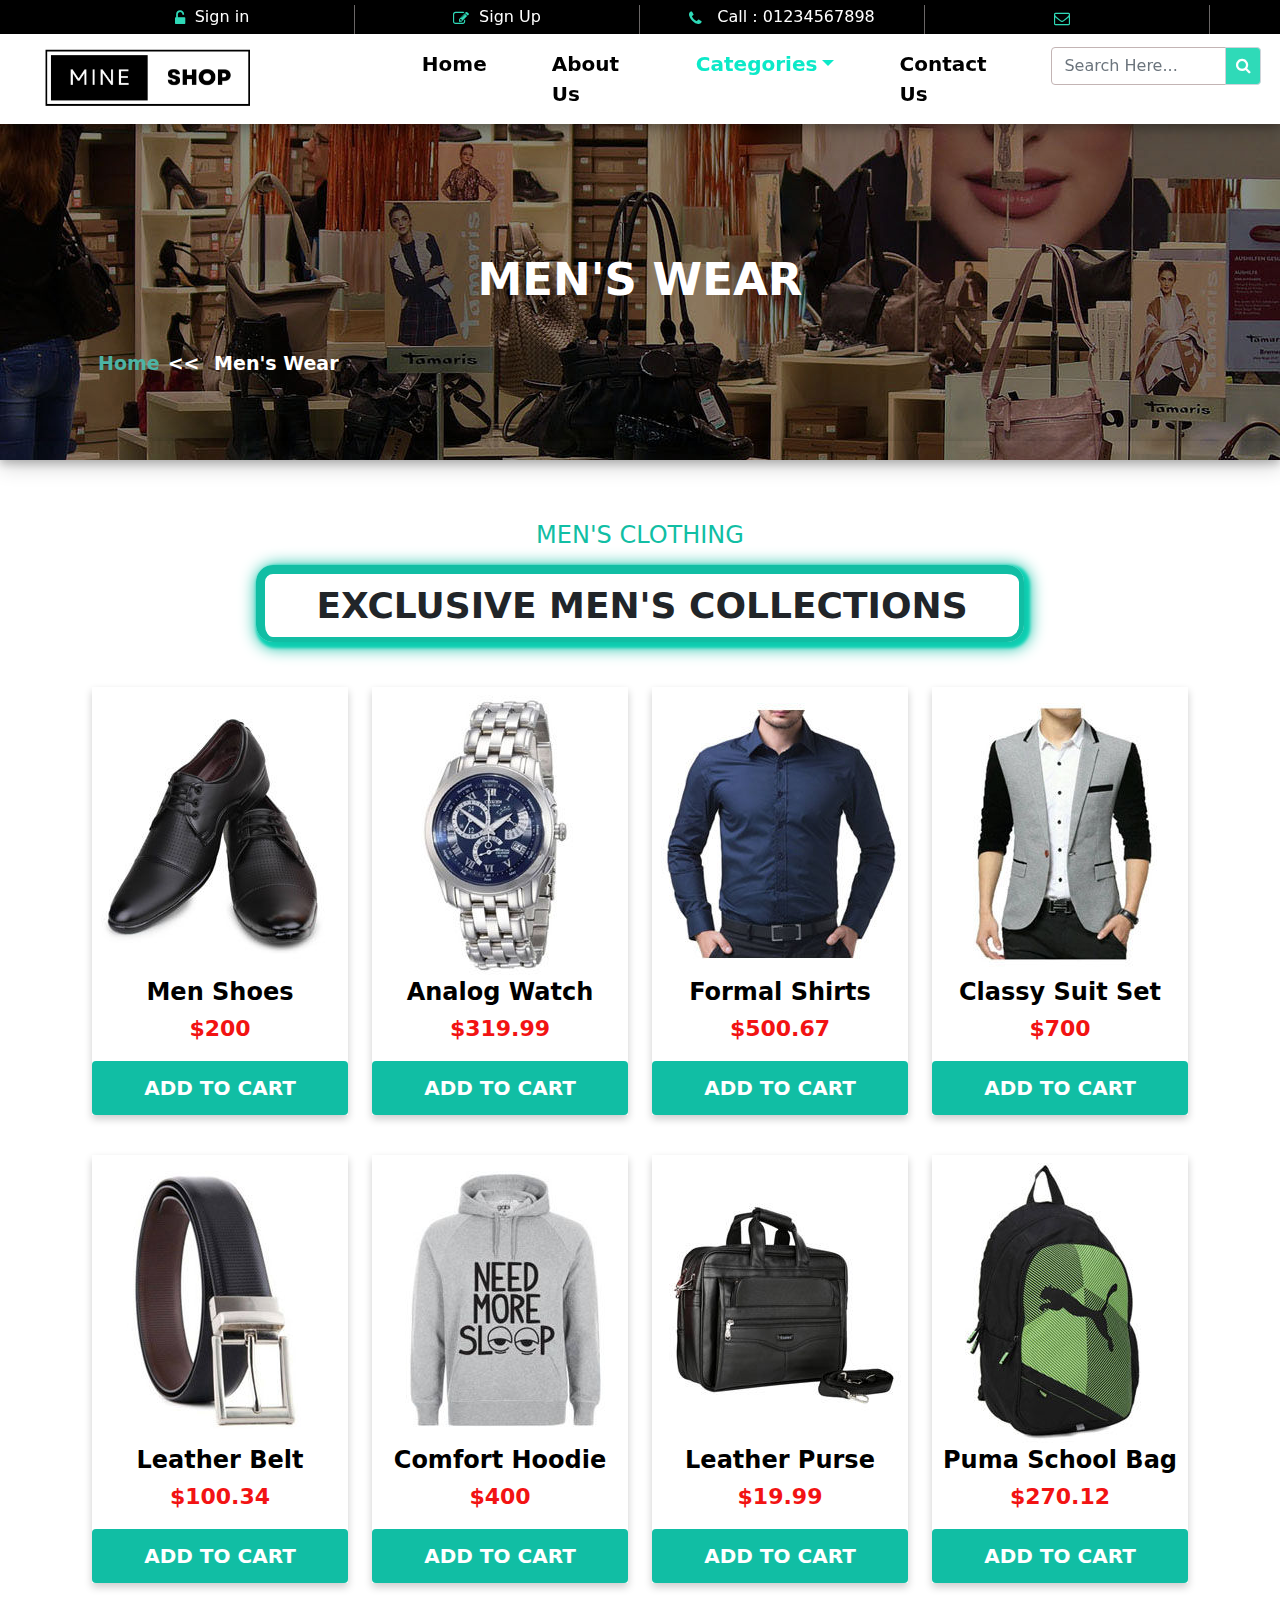
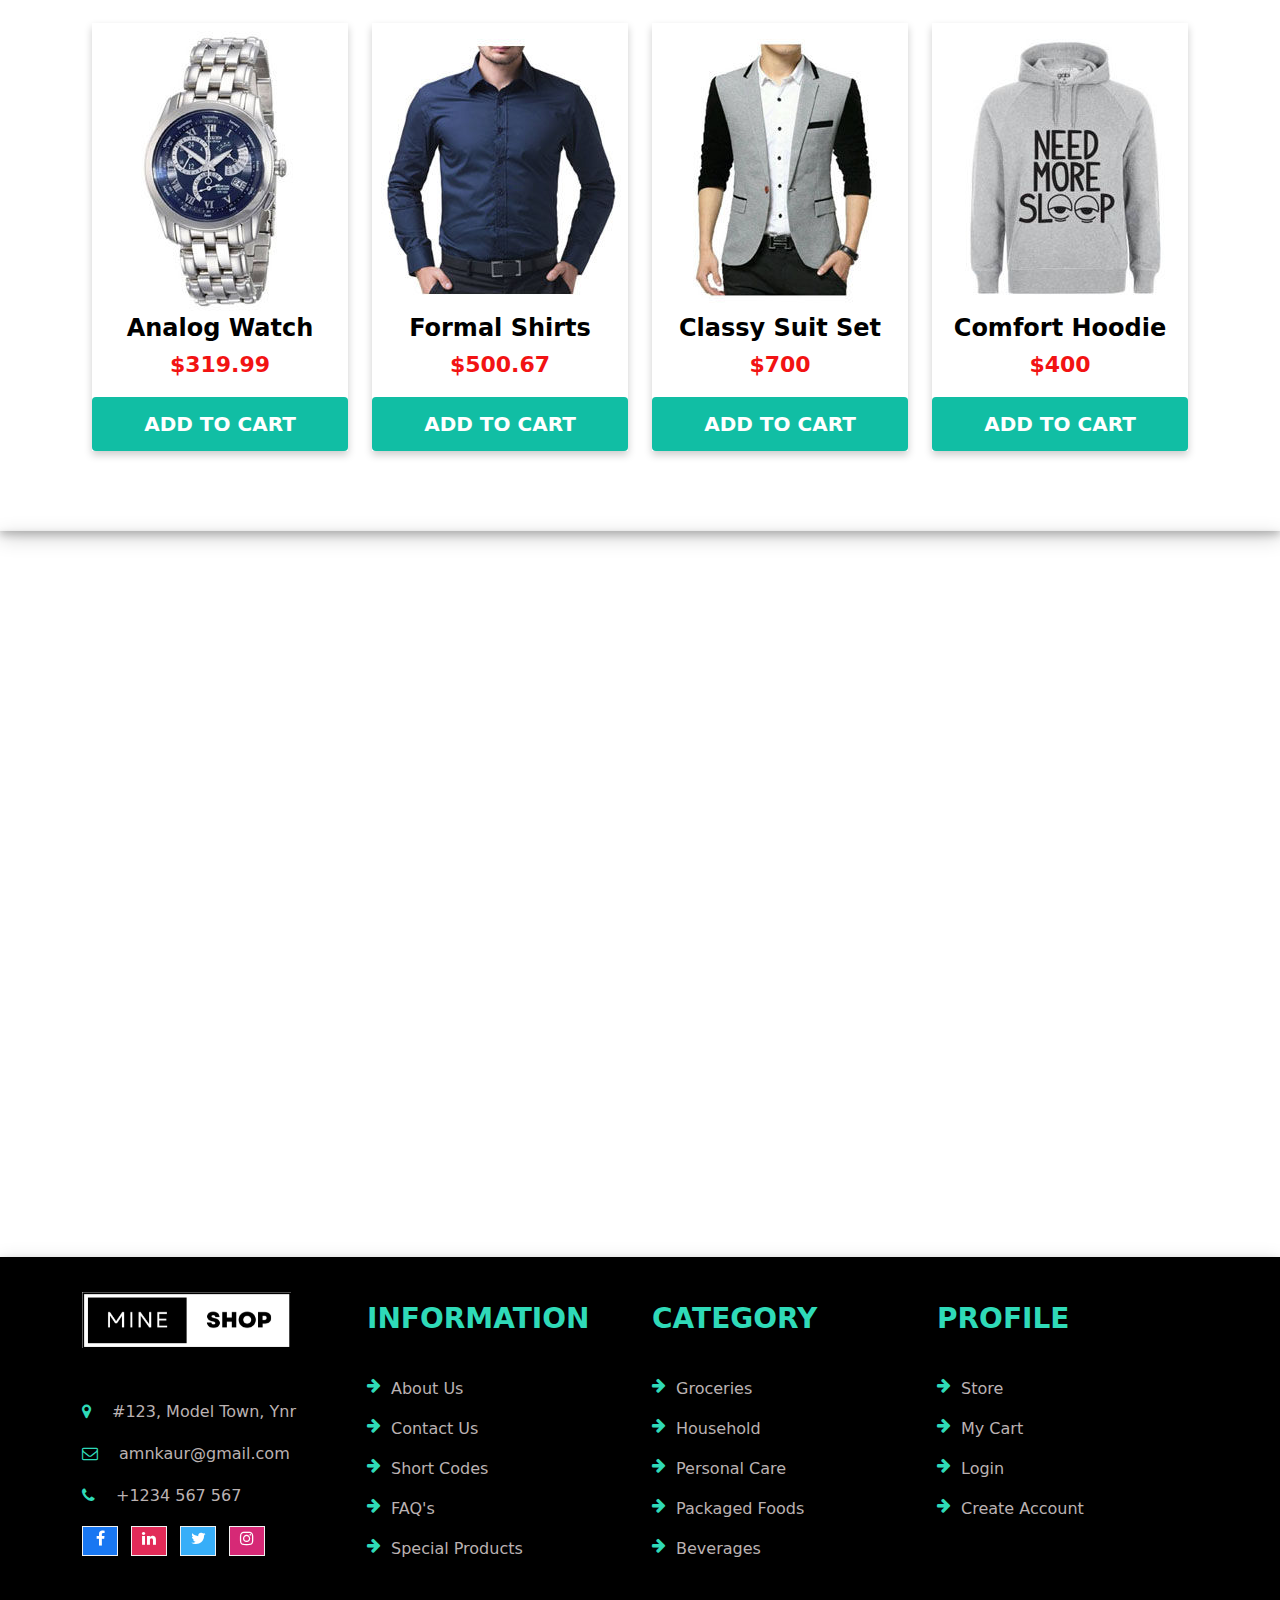
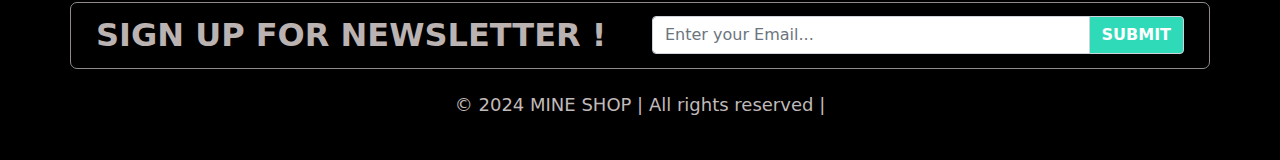
<file: men.html>
<!DOCTYPE html>
<html lang="en">

<head>
    <meta charset="UTF-8">
    <meta name="viewport" content="width=device-width, initial-scale=1.0">
    <title>about page</title>
    <link href="assets/bootstrap/css/bootstrap.min.css" rel="stylesheet">
    <script src="assets/bootstrap/js/bootstrap.bundle.min.js"></script>

    <link rel="preconnect" href="https://fonts.googleapis.com">
    <link rel="preconnect" href="https://fonts.gstatic.com" crossorigin>
    <link
        href="https://fonts.googleapis.com/css2?family=Poppins:ital,wght@0,100;0,200;0,300;0,400;0,500;0,600;0,700;0,800;0,900;1,100;1,200;1,300;1,400;1,500;1,600;1,700;1,800;1,900&display=swap"
        rel="stylesheet">
    <link rel="stylesheet" href="https://cdnjs.cloudflare.com/ajax/libs/font-awesome/4.7.0/css/font-awesome.min.css">
    <link href="https://unpkg.com/aos@2.3.1/dist/aos.css" rel="stylesheet">
    <script src="assets/js/jquery-3.7.1.min.js"></script>
    <link rel="stylesheet" type="text/css" href="assets/css/style.css">

<body>
    <!-----header top section starts-->
    <div class="section header_top">
        <div class="container">
            <div class="row">
                <div class="col-md-3 header_cols">
                    <a href="login.html"><i class="fa fa-unlock-alt" aria-hidden="true"></i>Sign in</a>
                </div>
                <div class="col-md-3 header_cols">
                    <a href="signup.html"><i class="fa fa-pencil-square-o" aria-hidden="true"></i>Sign Up</a>
                </div>
                <div class="col-md-3 header_cols">
                    <a href="#"><i class="fa fa-phone" aria-hidden="true"></i> Call : 01234567898</a>
                </div>
                <div class="col-md-3 header_cols">
                    <a href="#"><i class="fa fa-envelope-o" aria-hidden="true"></i> amnkaursdimt2022@gmail.com</a>
                </div>
            </div>
        </div>

    </div>
    <!---- header top section ends-->
    <!---navbar section starts-->
    <div class="section navbar_section">
        <nav class="navbar navbar-expand-sm navigation_padding">
            <div class="container-fluid">
                <a class="navbar-brand" href="#"><img src="assets/images/logo_mine_shop.png" class="header_img"
                        alt="logo"></a>
                <button class="navbar-toggler" type="button" data-bs-toggle="collapse"
                    data-bs-target="#collapsibleNavbar" title="abc">
                    <span class="navbar-toggler-icon"></span>
                </button>
                <div class="collapse navbar-collapse" id="collapsibleNavbar">
                    <ul class="navbar-nav navbar_items">
                        <li class="nav-item">
                            <a class="nav-link" href="index.html">Home</a>
                        </li>
                        <li class="nav-item">
                            <a class="nav-link" href="about.html">About Us</a>
                        </li>
                        <li class="nav-item">
                            <div class="dropdown">
                                <a class="nav-link  dropdown-toggle active" href="#">
                                    Categories</a>
                                <ul class="dropdown-menu categories_menu">
                                    <li><a class="dropdown-item" href="men.html">Men's Wear</a></li>
                                    <li><a class="dropdown-item" href="women.html">Women's Wear</a></li>
                                    <li><a class="dropdown-item" href="accessories.html">Accessories</a></li>
                                    <li><a class="dropdown-item" href="beauty.html">Beauty</a></li>
                                </ul>
                            </div>
                        </li>
                        <li class="nav-item">
                            <a class="nav-link" href="contact.html">Contact Us</a>
                        </li>
                        <li class="nav-item">
                            <form>
                                <div class="input-group search_bar">
                                    <input type="text" class="form-control" placeholder="Search Here...">
                                    <span class="search_icon input-group-text"><i class="fa fa-search"
                                            aria-hidden="true"></i></span>
                                </div>

                            </form>
                        </li>

                    </ul>
                </div>
            </div>
        </nav>

    </div>

    <!----navbar section -->
    <!----- banner section starts-->
    <div class="section banner_section bg_img">
        <div class="container">
            <div class="row">
                <div class="col-md-12">
                    <h1 class="heading_banner">MEN'S WEAR</h1>
                </div>
            </div>

            <div class="row">
                <div class="col-md-12">
                    <div class="row">
                        <div class="col-md-12">
                            <ul class="breadcrumb">
                                <li><a href="index.html">Home</a></li>
                                <li><a href="men.html" class="text-white">Men's Wear</a></li>

                            </ul>
                        </div>
                    </div>
                </div>
            </div>
        </div>
    </div>
    <!----banner section ends-->

    <!-------men product section starts-------->
    <div class="section product_section sec_gap padding_overall">
        <div class="container">
            <div class="row">
                <div class="col-md-12">
                    <h4 class="basic_aqua_color text-center">MEN'S CLOTHING</h4>
                    <h2 class="section_heading">EXCLUSIVE MEN'S COLLECTIONS</h2>
                </div>
            </div>
            <!----row 1 product images starts-->

            <div class="row" id="add">
                <div class="col-md-3">
                    <div class="inner_card">
                        <div class="product_card">
                            <img src="assets/images/cloth7.jpg" alt="Men Shoes">
                            <h4>Men Shoes</h4>
                            <p class="price">$200</p>
                            <button type="button" class="btn add-to-cart" data-name="Men Shoes" data-price="$200"
                                data-image="assets/images/cloth7.jpg" data-bs-toggle="modal" data-bs-target="#myModal">
                                ADD TO CART
                            </button>
                        </div>
                    </div>
                </div>

                <div class="col-md-3">
                    <div class="inner_card">
                        <div class="product_card">
                            <img src="assets/images/watch_img.jpg" alt="Analog Watch">
                            <h4>Analog Watch</h4>
                            <p class="price">$319.99</p>
                            <button type="button" class="btn add-to-cart" data-name="Analog Watch" data-price="$319.99"
                                data-image="assets/images/watch_img.jpg" data-bs-toggle="modal"
                                data-bs-target="#myModal">
                                ADD TO CART
                            </button>
                        </div>
                    </div>
                </div>

                <div class="col-md-3">
                    <div class="inner_card">
                        <div class="product_card">
                            <img src="assets/images/cloth9.jpg" alt="Formal Shirts">
                            <h4>Formal Shirts</h4>
                            <p class="price">$500.67</p>
                            <button type="button" class="btn add-to-cart" data-name="Formal Shirts" data-price="$500.67"
                                data-image="assets/images/cloth9.jpg" data-bs-toggle="modal" data-bs-target="#myModal">
                                ADD TO CART
                            </button>
                        </div>
                    </div>
                </div>


                <div class="col-md-3">
                    <div class="inner_card">
                        <div class="product_card">
                            <img src="assets/images/cloth6.jpg" alt="Classy Suit Set">
                            <h4>Classy Suit Set</h4>
                            <p class="price">$700</p>
                            <button type="button" class="btn add-to-cart" data-name="Classy Suit Set" data-price="$700"
                                data-image="assets/images/watch_img.jpg" data-bs-toggle="modal"
                                data-bs-target="#myModal">
                                ADD TO CART
                            </button>
                        </div>
                    </div>
                </div>

            </div>
            <!----row 1 product images ends-->
            <!----row 2 product images starts-->
            <div class="row row_n_product_sec" id="add">
                <div class="col-md-3">
                    <div class="inner_card">
                        <div class="product_card">
                            <img src="assets/images/cloth10.jpg" alt="Leather Belt">
                            <h4>Leather Belt</h4>
                            <p class="price">$100.34</p>
                            <button type="button" class="btn add-to-cart" data-name="Leather Belt" data-price="$100.34"
                                data-image="assets/images/cloth10.jpg" data-bs-toggle="modal" data-bs-target="#myModal">
                                ADD TO CART
                            </button>
                        </div>
                    </div>
                </div>

                <div class="col-md-3">
                    <div class="inner_card">
                        <div class="product_card">
                            <img src="assets/images/cloth8.jpg" alt="Comfort Hoodie">
                            <h4>Comfort Hoodie</h4>
                            <p class="price">$400</p>
                            <button type="button" class="btn add-to-cart" data-name="Comfort Hoodie" data-price="$400"
                                data-image="assets/images/cloth8.jpg" data-bs-toggle="modal" data-bs-target="#myModal">
                                ADD TO CART
                            </button>
                        </div>
                    </div>
                </div>
                <div class="col-md-3">
                    <div class="inner_card">
                        <div class="product_card">
                            <img src="assets/images/purse2.jpg" alt="Leather Purse">
                            <h4>Leather Purse</h4>
                            <p class="price">$19.99</p>
                            <button type="button" class="btn add-to-cart" data-name="Leather Purse" data-price="$19.99"
                                data-image="assets/images/purse2.jpg" data-bs-toggle="modal" data-bs-target="#myModal">
                                ADD TO CART
                            </button>
                        </div>
                    </div>
                </div>

                <div class="col-md-3">
                    <div class="inner_card">
                        <div class="product_card">
                            <img src="assets/images/bag1_img.jpg" alt="Puma School Bag">
                            <h4>Puma School Bag</h4>
                            <p class="price">$270.12</p>
                            <button type="button" class="btn add-to-cart" data-name="Puma School Bag"
                                data-price="$270.12" data-image="assets/images/girl_watch.jpg" data-bs-toggle="modal"
                                data-bs-target="#myModal">
                                ADD TO CART
                            </button>
                        </div>
                    </div>
                </div>

            </div>


            <!----row 2 product images ends-->
            <!----row 3 product images starts-->
            <div class="row row_n_product_sec" id="add">
                <div class="col-md-3">
                    <div class="inner_card">
                        <div class="product_card">
                            <img src="assets/images/watch_img.jpg" alt="Analog Watch">
                            <h4>Analog Watch</h4>
                            <p class="price">$319.99</p>
                            <button type="button" class="btn add-to-cart" data-name="Analog Watch" data-price="$319.99"
                                data-image="assets/images/watch_img.jpg" data-bs-toggle="modal"
                                data-bs-target="#myModal">
                                ADD TO CART
                            </button>
                        </div>
                    </div>
                </div>
                <div class="col-md-3">
                    <div class="inner_card">
                        <div class="product_card">
                            <img src="assets/images/cloth9.jpg" alt="Formal Shirts">
                            <h4>Formal Shirts</h4>
                            <p class="price">$500.67</p>
                            <button type="button" class="btn add-to-cart" data-name="Formal Shirts" data-price="$500.67"
                                data-image="assets/images/cloth9.jpg" data-bs-toggle="modal" data-bs-target="#myModal">
                                ADD TO CART
                            </button>
                        </div>
                    </div>
                </div>


                <div class="col-md-3">
                    <div class="inner_card">
                        <div class="product_card">
                            <img src="assets/images/cloth6.jpg" alt="Classy Suit Set">
                            <h4>Classy Suit Set</h4>
                            <p class="price">$700</p>
                            <button type="button" class="btn add-to-cart" data-name="Classy Suit Set" data-price="$700"
                                data-image="assets/images/watch_img.jpg" data-bs-toggle="modal"
                                data-bs-target="#myModal">
                                ADD TO CART
                            </button>
                        </div>
                    </div>
                </div>

                <div class="col-md-3">
                    <div class="inner_card">
                        <div class="product_card">
                            <img src="assets/images/cloth8.jpg" alt="Comfort Hoodie">
                            <h4>Comfort Hoodie</h4>
                            <p class="price">$400</p>
                            <button type="button" class="btn add-to-cart" data-name="Comfort Hoodie" data-price="$400"
                                data-image="assets/images/cloth8.jpg" data-bs-toggle="modal" data-bs-target="#myModal">
                                ADD TO CART
                            </button>
                        </div>
                    </div>
                </div>
            </div>

            <!----row 3 product images ends-->

        </div>
    </div>

    <!-------men product section starts-------->
    <!--------map section homepage starts--------->
    <div class="section map_section_homepage padding_overall">
        <div class="container">
            <div class="row" data-aos="zoom-in" data-aos-duration="1000" data-aos-delay="100s">
                <div class="col-md-6 col1_form">
                    <iframe
                        src="https://www.google.com/maps/embed?pb=!1m18!1m12!1m3!1d14887.146327442717!2d77.48833902159761!3d30.34352656003649!2m3!1f0!2f0!3f0!3m2!1i1024!2i768!4f13.1!3m3!1m2!1s0x390ef99b8b19ea25%3A0xfc76e2b1f391902!2sYamuna%20Nagar%2C%20Haryana!5e0!3m2!1sen!2sin!4v1736264125135!5m2!1sen!2sin"
                        title="Google Map showing Yamuna Nagar, Haryana" class="iframe_contact" loading="lazy"
                        allowfullscreen width="100%"></iframe>
                    <div class="map_description text-center">
                        <h2><img src="assets/images/monument_map.webp" alt="map_img"></h2>
                        <h5 class="basic_aqua_color">INDIA</h5>
                        <p class="p-0"> #123, Model Town, Yamunanagar(135003)</p>
                    </div>
                </div>

                <div class="col-md-6">
                    <div class="row">
                        <div class="col-md-12 col1_form">
                            <h3>FOR MORE INFORMATION</h3>
                            <div class="row subrows_form">
                                <div class="col-md-2 text-center">
                                    <i class="fa fa-volume-control-phone" aria-hidden="true"></i>
                                </div>
                                <div class="col-md-10">
                                    <h4>TELEPHONE</h4>
                                    <h5>+1 (100)222-23-33
                                    </h5>
                                </div>
                            </div>
                            <div class="row subrows_form">
                                <div class="col-md-2 text-center">
                                    <i class="fa fa-envelope-o" aria-hidden="true"></i>
                                </div>
                                <div class="col-md-10">
                                    <h4>MAIL</h4>
                                    <h5>mineshop@gmail.com
                                    </h5>
                                </div>
                            </div>
                            <div class="row subrows_form">
                                <div class="col-md-2 text-center">
                                    <i class="fa fa-map-marker" aria-hidden="true"></i>
                                </div>
                                <div class="col-md-10">
                                    <h4>LOCATION</h4>
                                    <h5>#123, Model Town, Yamunanagar
                                    </h5>
                                </div>
                            </div>
                        </div>
                    </div>
                </div>
            </div>

        </div>
    </div>
    </div>


    <!--------map section homepage ends--------->



    <!----- footer section starts-->
    <div class="section footer_section">
        <div class="container">
            <div class="row footer_row">
                <!---column1 footer starts-->
                <div class="col-md-3 footer_col">
                    <h3 class="footer_headings">
                        <img src="assets/images/black_bg_logo.png" id="logo_footer" alt="footer">
                    </h3>
                    <ul>
                        <li>
                            <a href="#" title="abc"><i class="fa fa-map-marker" id="col1_footer" aria-hidden="true"
                                    title="abc"></i></a>
                            <span>#123, Model Town, Ynr</span>


                        </li>
                        <li>
                            <a href="#" title="abc"> <i class="fa fa-envelope-o" id="col1_footer" aria-hidden="true"
                                    title="abc"></i></a>
                            <span> amnkaur@gmail.com
                            </span>

                        </li>
                        <li>
                            <a href="#" title="abc"> <i class="fa fa-phone" id="col1_footer" aria-hidden="true"
                                    title="abc"></i></a>
                            <span>+1234 567 567
                            </span>

                        </li>
                    </ul>
                    <div class="parent_social_icons">
                        <!--- facebook flip icon starts-->
                        <div class="flip_box social_icons">
                            <div class="flip_box_inner">
                                <div class="flip_box_front" id="fb_icon_front">
                                    <a href="#" title="abc"><i class="fa fa-facebook" aria-hidden="true"
                                            title="abc"></i></a>
                                </div>
                                <div class="flip_box_back" id="fb_icon_back">
                                    <a href="#" title="abc"><i class="fa fa-facebook" aria-hidden="true"
                                            title="abc"></i></a>
                                </div>
                            </div>
                        </div>

                        <!--- linked in flip icon starts-->
                        <div class="flip_box social_icons">
                            <div class="flip_box_inner">
                                <div class="flip_box_front" id="linked_icon_front">
                                    <a href="#" title="abc"><i class="fa fa-linkedin" aria-hidden="true"
                                            title="abc"></i></a>
                                </div>
                                <div class="flip_box_back" id="linked_icon_back">
                                    <a href="#" title="abc"><i class="fa fa-linkedin" aria-hidden="true"></i></a>
                                </div>
                            </div>
                        </div>
                        <!--- twitter flip icon starts-->
                        <div class="flip_box social_icons">
                            <div class="flip_box_inner">
                                <div class="flip_box_front" id="twitter_icon_front">
                                    <a href="#" title="abc"><i class="fa fa-twitter" aria-hidden="true"
                                            title="abc"></i></a>
                                </div>
                                <div class="flip_box_back" id="twitter_icon_back">
                                    <a href="#" title="abc"><i class="fa fa-twitter" aria-hidden="true"
                                            title="abc"></i></a>
                                </div>
                            </div>
                        </div>
                        <!--- instagram flip icon starts-->
                        <div class="flip_box social_icons">
                            <div class="flip_box_inner">
                                <div class="flip_box_front" id="insta_icon_front">
                                    <a href="#" title="abc"><i class="fa fa-instagram" aria-hidden="true"
                                            title="abc"></i></a>
                                </div>
                                <div class="flip_box_back" id="insta_icon_back">
                                    <a href="#" title="abc"><i class="fa fa-instagram" aria-hidden="true"
                                            title="abc"></i></a>
                                </div>
                            </div>
                        </div>



                    </div>

                </div>
                <!---column 2 footer section-->
                <div class="col-md-3 footer_col">
                    <h3 class="footer_headings">
                        INFORMATION
                    </h3>
                    <ul>
                        <li>
                            <i class="fa fa-arrow-right" aria-hidden="true"></i>
                            <span>About Us</span>
                        </li>
                        <li>
                            <i class="fa fa-arrow-right" aria-hidden="true"></i>
                            <span>Contact Us</span>
                        </li>
                        <li>
                            <i class="fa fa-arrow-right" aria-hidden="true"></i>
                            <span>Short Codes</span>
                        </li>
                        <li>
                            <i class="fa fa-arrow-right" aria-hidden="true"></i>
                            <span>FAQ's
                            </span>
                        </li>
                        <li>
                            <i class="fa fa-arrow-right" aria-hidden="true"></i>
                            <span>
                                Special Products
                            </span>
                        </li>



                    </ul>
                </div>
                <!-----column 3 footer starts-->
                <div class="col-md-3 footer_col">
                    <h3 class="footer_headings">
                        CATEGORY
                    </h3>
                    <ul>
                        <li>
                            <i class="fa fa-arrow-right" aria-hidden="true"></i>
                            <span>Groceries</span>
                        </li>
                        <li>
                            <i class="fa fa-arrow-right" aria-hidden="true"></i>
                            <span>Household</span>
                        </li>
                        <li>
                            <i class="fa fa-arrow-right" aria-hidden="true"></i>
                            <span>Personal Care</span>
                        </li>
                        <li>
                            <i class="fa fa-arrow-right" aria-hidden="true"></i>
                            <span>Packaged Foods
                            </span>
                        </li>
                        <li>
                            <i class="fa fa-arrow-right" aria-hidden="true"></i>
                            <span>
                                Beverages
                            </span>
                        </li>



                    </ul>

                </div>
                <!-----column 4 footer-->
                <div class="col-md-3 footer_col">
                    <h3 class="footer_headings">
                        PROFILE
                    </h3>
                    <ul>
                        <li>
                            <i class="fa fa-arrow-right" aria-hidden="true"></i>
                            <span>Store</span>
                        </li>
                        <li>
                            <i class="fa fa-arrow-right" aria-hidden="true"></i>
                            <span>My Cart</span>
                        </li>
                        <li>
                            <i class="fa fa-arrow-right" aria-hidden="true"></i>
                            <span>Login</span>
                        </li>
                        <li>
                            <i class="fa fa-arrow-right" aria-hidden="true"></i>
                            <span>Create Account
                            </span>
                        </li>



                    </ul>

                </div>
            </div>
            <!--- Newsletter sign in row starts-->
            <div class="row sign_up_row">
                <div class="col-md-6">
                    <h2>SIGN UP FOR NEWSLETTER !</h2>
                </div>
                <div class="col-md-6">
                    <form>


                        <div class="input-group">
                            <input type="text" class="form-control" placeholder="Enter your Email...">
                            <span class=" submit_optn_footer input-group-text">SUBMIT</span>
                        </div>

                    </form>
                </div>
            </div>
            <!----- copyright row starts-->
            <div class="row text-center copyright_row">
                <div class="col-md-12">
                    <h5>© 2024 MINE SHOP | All rights reserved |</h5>
                </div>
            </div>

            <!----- copyright row ends-->
        </div>
    </div>
    <!---  footer section ends-->
    <div class="modal" id="myModal">
        <div class="modal-dialog">
            <div class="modal-content">
                <!-- Modal Header -->
                <div class="modal-header">
                    <h4 class="modal-title basic_aqua_color">ADD TO CART</h4>
                    <button type="button" class="btn-close" data-bs-dismiss="modal" title="abc"></button>
                </div>

                <!-- Modal Body -->
                <div class="modal-body modal_text">
                    <div class="row">
                        <div class="col-md-5">
                            <h5>Formal Blue Shirt</h5> <!-- This should be updated -->
                        </div>
                        <div class="col-md-3">
                            <h5>1 X 1</h5> <!-- This is quantity x1 (fixed in this example) -->
                        </div>
                        <div class="col-md-4">
                            <h5>$20.45</h5> <!-- This should be updated -->
                        </div>
                    </div>
                </div>

                <!-- Modal Footer -->
                <div class="modal-footer">
                    <a href="#add">
                        <button type="button" class="btn modal_btn" data-bs-dismiss="modal">Add More</button>
                    </a>
                    <a href="product_description.html">
                        <button type="button" class="btn modal_btn" data-bs-dismiss="modal">Buy Now</button>
                    </a>
                </div>
            </div>
        </div>
    </div>

    <script src="https://unpkg.com/aos@2.3.1/dist/aos.js"></script>
    <script>
        AOS.init();
        document.addEventListener('DOMContentLoaded', function () {
            let cart = [];

            document.querySelectorAll('.add-to-cart').forEach(button => {
                button.addEventListener('click', function () {
                    const name = button.getAttribute('data-name');
                    const price = parseFloat(button.getAttribute('data-price').replace('$', ''));
                    const image = button.getAttribute('data-image');

                    // Check if the product is already in the cart
                    const existingProduct = cart.find(product => product.name === name);

                    if (existingProduct) {
                        // If product is already in the cart, increase its quantity
                        existingProduct.quantity += 1;
                    } else {
                        // If product is not in the cart, add it with quantity 1
                        cart.push({ name, price, image, quantity: 1 });
                    }

                    // Update the modal content with cart items and total price
                    updateCartModal();
                });
            });

            function updateCartModal() {
                const cartItemsContainer = document.querySelector('#myModal .modal-body');
                cartItemsContainer.innerHTML = ''; // Clear previous items

                let totalPrice = 0;

                cart.forEach(item => {
                    const cartItemRow = document.createElement('div');
                    cartItemRow.className = 'row';

                    cartItemRow.innerHTML = `
            <div class="col-md-5">
                <h5 class="mb-3"> ${item.name}</h5>
            </div>
            <div class="col-md-3">
                <h5 class="basic_aqua_color">${item.quantity} X ${item.price}</h5>
            </div>
            <div class="col-md-4">
                <h5>$${(item.price * item.quantity).toFixed(2)}</h5>
            
            </div>
        `;

                    cartItemsContainer.appendChild(cartItemRow);

                    // Add to the total price
                    totalPrice += item.price * item.quantity;
                });

                // Add total price to the modal
                const totalRow = document.createElement('div');
                totalRow.className = 'row';
                totalRow.innerHTML = `<hr>
        <div class="col-md-8 mt-1">
            
            <h5 class="basic_aqua_color p-3"> TOTAL :</h5>
        </div>
        <div class="col-md-4 mt-3">
            <h5 class="price">$${totalPrice.toFixed(2)}</h5>
          
        </div>
        
    `

                cartItemsContainer.appendChild(totalRow);
            }
        });

    </script>
</body>

</html>
</file>
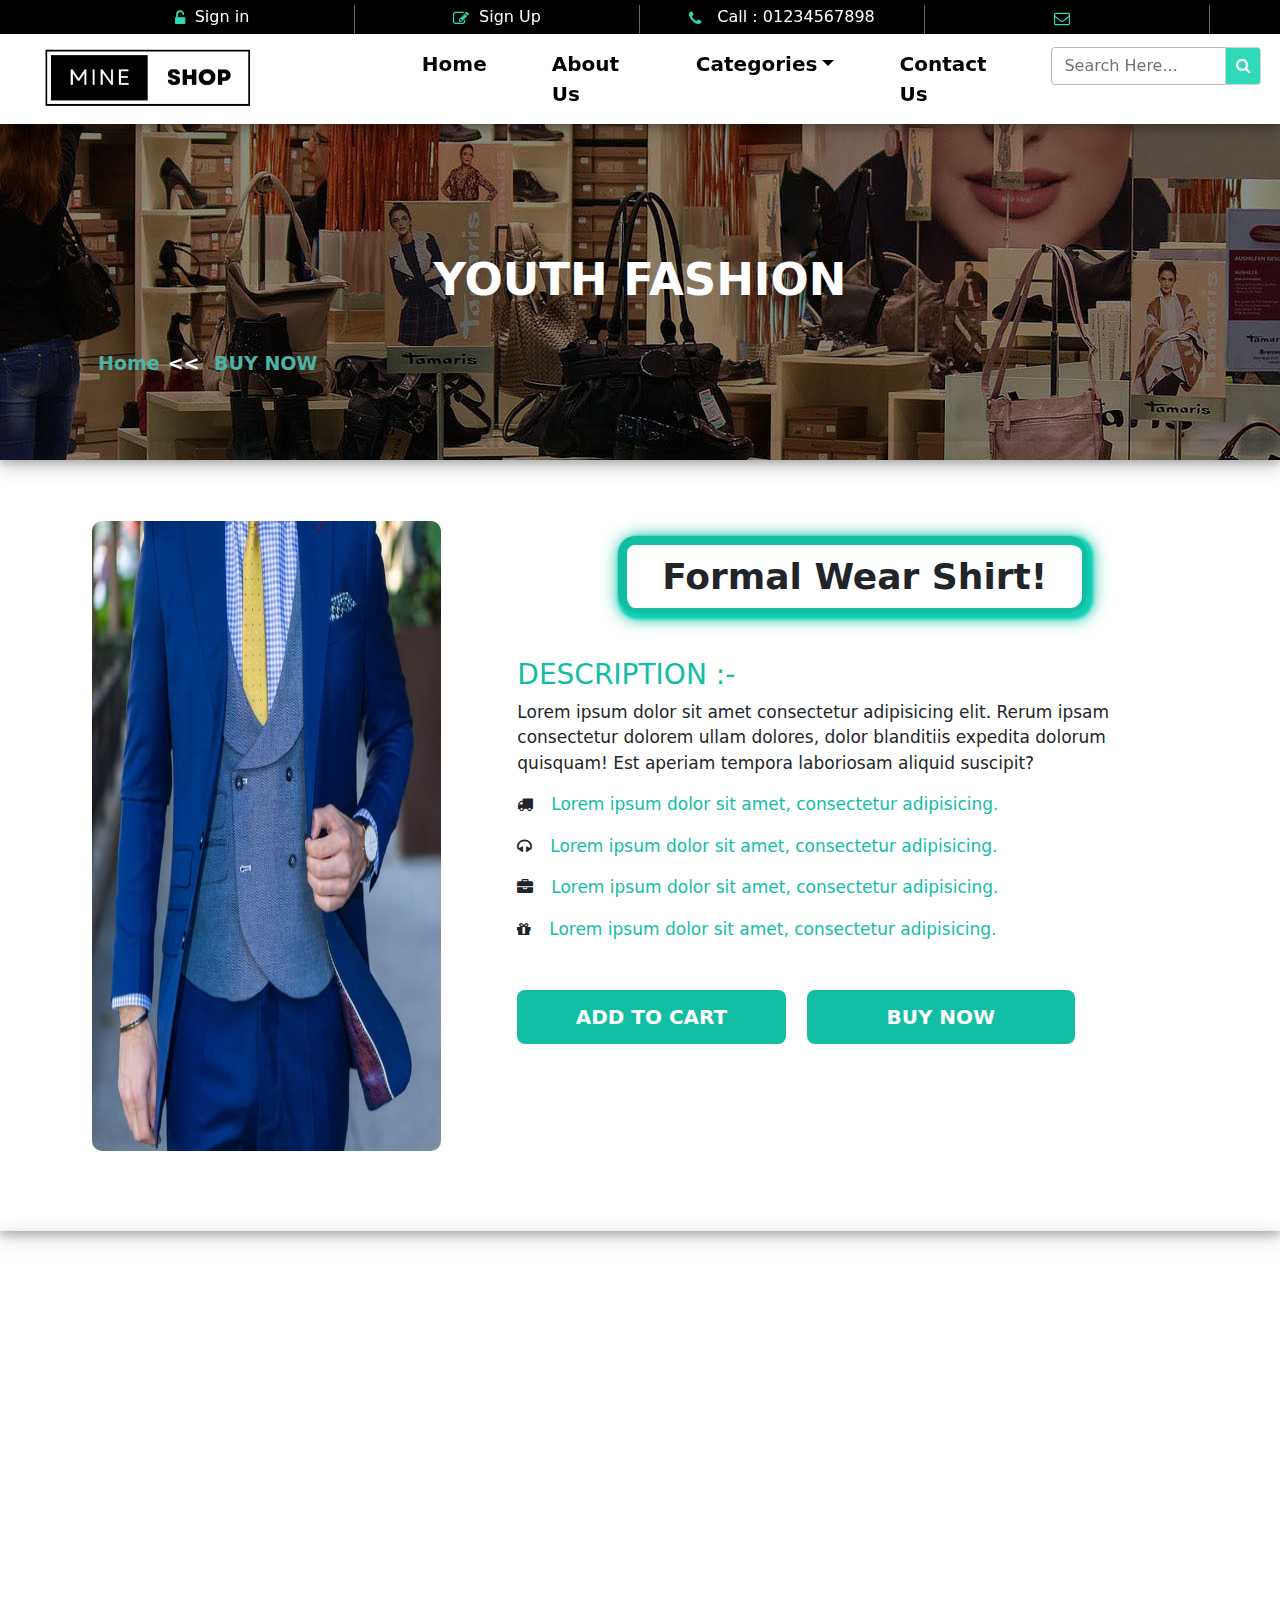
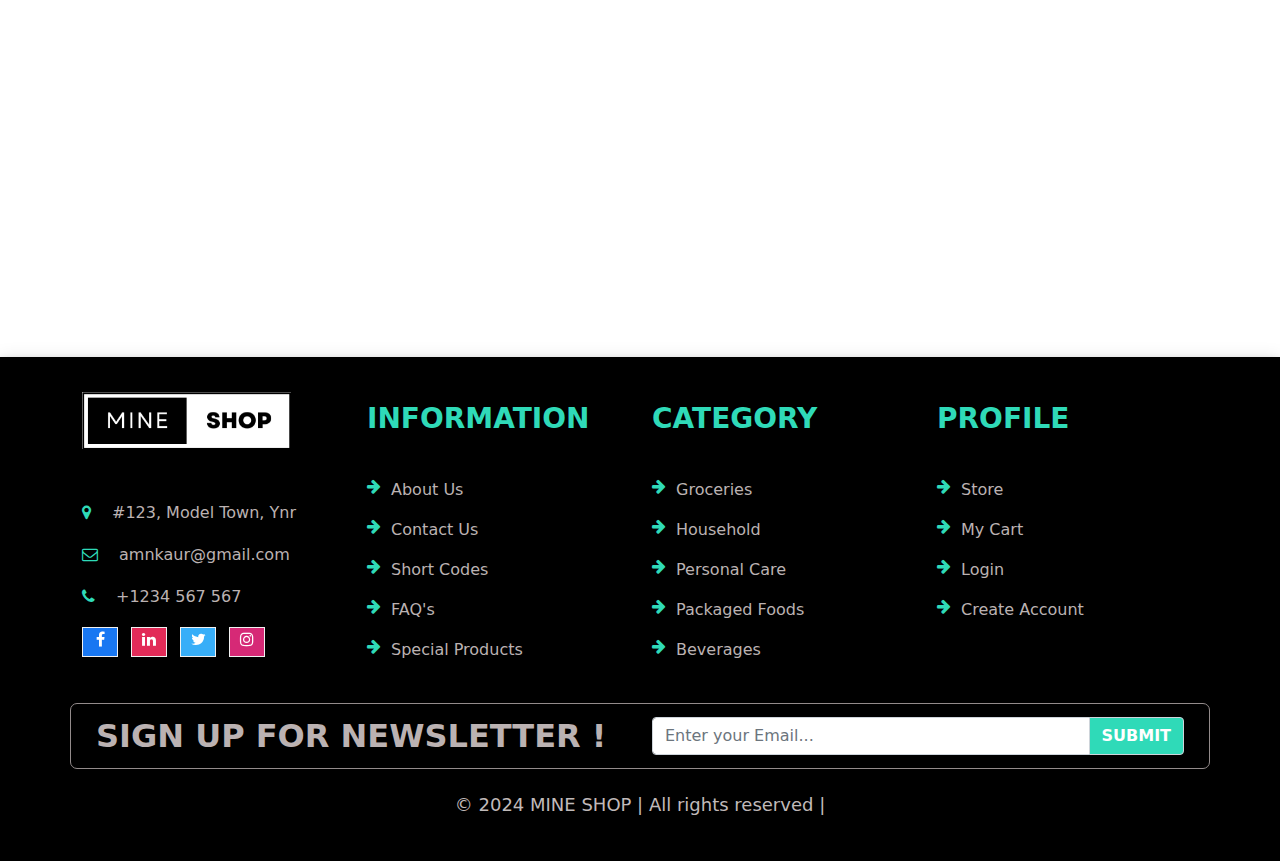
<file: product_description.html>
<!DOCTYPE html>
<html lang="en">

<head>
    <meta charset="UTF-8">
    <meta name="viewport" content="width=device-width, initial-scale=1.0">
    <title>Buy Now page</title>
    <link href="assets/bootstrap/css/bootstrap.min.css" rel="stylesheet">
    <script src="assets/bootstrap/js/bootstrap.bundle.min.js"></script>

    <link rel="preconnect" href="https://fonts.googleapis.com">
    <link rel="preconnect" href="https://fonts.gstatic.com" crossorigin>
    <link
        href="https://fonts.googleapis.com/css2?family=Poppins:ital,wght@0,100;0,200;0,300;0,400;0,500;0,600;0,700;0,800;0,900;1,100;1,200;1,300;1,400;1,500;1,600;1,700;1,800;1,900&display=swap"
        rel="stylesheet">
    <link rel="stylesheet" href="https://cdnjs.cloudflare.com/ajax/libs/font-awesome/4.7.0/css/font-awesome.min.css">
    <link href="https://unpkg.com/aos@2.3.1/dist/aos.css" rel="stylesheet">
    <script src="assets/js/jquery-3.7.1.min.js"></script>
    <link rel="stylesheet" type="text/css" href="assets/css/style.css">
</head>

<body>
    <!-----header top section starts-->
    <div class="section header_top">
        <div class="container">
            <div class="row">
                <div class="col-md-3 header_cols">
                    <a href="login.html"><i class="fa fa-unlock-alt" aria-hidden="true"></i>Sign in</a>
                </div>
                <div class="col-md-3 header_cols">
                    <a href="signup.html"><i class="fa fa-pencil-square-o" aria-hidden="true"></i>Sign Up</a>
                </div>
                <div class="col-md-3 header_cols">
                    <a href="#"><i class="fa fa-phone" aria-hidden="true"></i> Call : 01234567898</a>
                </div>
                <div class="col-md-3 header_cols">
                    <a href="#"><i class="fa fa-envelope-o" aria-hidden="true"></i> amnkaursdimt2022@gmail.com</a>
                </div>
            </div>
        </div>

    </div>
    <!---- header top section ends-->
    <!---navbar section starts-->
    <div class="section navbar_section">
        <nav class="navbar navbar-expand-sm navigation_padding ">
            <div class="container-fluid">
                <a class="navbar-brand" href="#"><img src="assets/images/logo_mine_shop.png" class="header_img"></a>
                <button class="navbar-toggler" type="button" data-bs-toggle="collapse"
                    data-bs-target="#collapsibleNavbar">
                    <span class="navbar-toggler-icon"></span>
                </button>
                <div class="collapse navbar-collapse" id="collapsibleNavbar">
                    <ul class="navbar-nav navbar_items">
                        <li class="nav-item">
                            <a class="nav-link" href="index.html">Home</a>
                        </li>
                        <li class="nav-item">
                            <a class="nav-link" href="about.html">About Us</a>
                        </li>
                        <li class="nav-item">
                            <div class="dropdown">
                                <a class="nav-link  dropdown-toggle" href="#">
                                    Categories</a>
                                <ul class="dropdown-menu categories_menu">
                                    <li><a class="dropdown-item" href="men.html">Men's Wear</a></li>
                                    <li><a class="dropdown-item" href="women.html">Women's Wear</a></li>
                                    <li><a class="dropdown-item" href="accessories.html">Accessories</a></li>
                                    <li><a class="dropdown-item" href="beauty.html">Beauty</a></li>
                                </ul>
                            </div>
                        </li>
                        <li class="nav-item">
                            <a class="nav-link" href="contact.html">Contact Us</a>
                        </li>
                        <li class="nav-item">
                            <form>
                                <div class="input-group search_bar">
                                    <input type="text" class="form-control" placeholder="Search Here...">
                                    <span class="search_icon input-group-text"><i class="fa fa-search"
                                            aria-hidden="true"></i></span>
                                </div>

                            </form>
                        </li>

                    </ul>
                </div>
            </div>
        </nav>

    </div>

    <!----navbar section -->
    <!----- banner section starts-->
    <div class="section banner_section bg_img">
        <div class="container">
            <div class="row">
                <div class="col-md-12">
                    <h1 class="heading_banner">YOUTH FASHION</h1>
                </div>
            </div>
            <div class="row">
                <div class="col-md-12">
                    <div class="row">
                        <div class="col-md-12">
                            <ul class="breadcrumb">
                                <li><a href="index.html">Home</a></li>
                                <li><a href="product_description.html">BUY NOW</a></li>

                            </ul>
                        </div>
                    </div>
                </div>
            </div>
        </div>
    </div>
    <!----banner section ends-->
    <!----------product description section starts-->
    <div class="section product_detail sec_gap padding_overall">
        <div class="container">
            <div class="row">
                <div class="col-md-4 col1_img_abt">
                    <img src="assets/images/men_wear.jpg">

                </div>
                <div class="col-md-8 col2_product_detail">
                    <div class="row">
                        <div class="col-md-12">
                            <h3 class="section_heading">Formal Wear Shirt!</h3>
                        </div>
                    </div>
                    <div class="row ">
                        <div class="col-md-12">
                            <h3 class="basic_aqua_color mb-2">DESCRIPTION :-</h3>
                            <p>Lorem ipsum dolor sit amet consectetur adipisicing elit. Rerum ipsam consectetur dolorem
                                ullam dolores, dolor blanditiis expedita dolorum quisquam! Est aperiam tempora
                                laboriosam aliquid suscipit?</p>
                            <ul>
                                <li><i class="fa fa-truck" aria-hidden="true"></i>
                                    <p class="li_buy_now basic_aqua_color">Lorem ipsum dolor sit amet, consectetur
                                        adipisicing.</p>
                                </li>
                                <li><i class="fa fa-headphones" aria-hidden="true"></i>
                                    <p class="li_buy_now basic_aqua_color">Lorem ipsum dolor sit amet, consectetur
                                        adipisicing.</p>
                                </li>
                                <li> <i class="fa fa-briefcase" aria-hidden="true"></i>
                                    <p class="li_buy_now basic_aqua_color">Lorem ipsum dolor sit amet, consectetur
                                        adipisicing.</p>
                                </li>
                                <li><i class="fa fa-gift" aria-hidden="true"></i>
                                    <p class="li_buy_now basic_aqua_color">Lorem ipsum dolor sit amet, consectetur
                                        adipisicing.</p>
                                </li>
                            </ul>
                            <div class="col-md-12">
                                <button id="buy_now_btn">ADD TO CART</button>
                                <button id="buy_now_btn">BUY NOW</button>
                            </div>
                        </div>

                    </div>



                </div>
            </div>
        </div>
    </div>

    <!------product description section ends-->
    <!--------map section homepage starts--------->
    <div class="section map_section_homepage padding_overall">
        <div class="container">
            <div class="row" data-aos="zoom-in" data-aos-duration="1000" data-aos-delay="100s">
                <div class="col-md-6 col1_form">
                    <iframe
                        src="https://www.google.com/maps/embed?pb=!1m18!1m12!1m3!1d3450.6692214707687!2d77.28814087463554!3d30.13227731440552!2m3!1f0!2f0!3f0!3m2!1i1024!2i768!4f13.1!3m3!1m2!1s0x390efa2bc6451c29%3A0xb960bfd98d423aab!2sTrigvent%20Solutions!5e0!3m2!1sen!2sin!4v1719551021449!5m2!1sen!2sin"
                        style="border:0;" allowfullscreen="" loading="lazy" referrerpolicy="no-referrer-when-downgrade"
                        width="100%" class="iframe_contact">
                        ></iframe>
                    <div class="map_description text-center">
                        <h2><img src="assets/images/monument_map.webp"></h2>
                        <h5 class="basic_aqua_color">INDIA</h5>
                        <p class="p-0"> #123, Model Town, Yamunanagar(135003)</p>
                    </div>
                </div>

                <div class="col-md-6">
                    <div class="row">
                        <div class="col-md-12 col1_form">
                            <h3>FOR MORE INFORMATION</h3>
                            <div class="row subrows_form">
                                <div class="col-md-2 text-center">
                                    <i class="fa fa-volume-control-phone" aria-hidden="true"></i>
                                </div>
                                <div class="col-md-10">
                                    <h4>TELEPHONE</h4>
                                    <h5>+1 (100)222-23-33
                                    </h5>
                                </div>
                            </div>
                            <div class="row subrows_form">
                                <div class="col-md-2 text-center">
                                    <i class="fa fa-envelope-o" aria-hidden="true"></i>
                                </div>
                                <div class="col-md-10">
                                    <h4>MAIL</h4>
                                    <h5>mineshop@gmail.com
                                    </h5>
                                </div>
                            </div>
                            <div class="row subrows_form">
                                <div class="col-md-2 text-center">
                                    <i class="fa fa-map-marker" aria-hidden="true"></i>
                                </div>
                                <div class="col-md-10">
                                    <h4>LOCATION</h4>
                                    <h5>#123, Model Town, Yamunanagar
                                    </h5>
                                </div>
                            </div>
                        </div>
                    </div>
                </div>
            </div>

        </div>
    </div>
    </div>


    <!--------map section homepage ends--------->



    <!----- footer section starts-->
    <div class="section footer_section">
        <div class="container">
            <div class="row footer_row">
                <!---column1 footer starts-->
                <div class="col-md-3 footer_col">
                    <h3 class="footer_headings">
                        <img src="assets/images/black_bg_logo.png" id="logo_footer">
                    </h3>
                    <ul>
                        <li>
                            <a href="#"><i class="fa fa-map-marker" id="col1_footer" aria-hidden="true"></i></a>
                            <span>#123, Model Town, Ynr</span>


                        </li>
                        <li>
                            <a href="#"> <i class="fa fa-envelope-o" id="col1_footer" aria-hidden="true"></i></a>
                            <span> amnkaur@gmail.com
                            </span>

                        </li>
                        <li>
                            <a href="#"> <i class="fa fa-phone" id="col1_footer" aria-hidden="true"></i></a>
                            <span>+1234 567 567
                            </span>

                        </li>
                    </ul>
                    <div class="parent_social_icons">
                        <!--- facebook flip icon starts-->
                        <div class="flip_box social_icons">
                            <div class="flip_box_inner">
                                <div class="flip_box_front" id="fb_icon_front">
                                    <a href="#"><i class="fa fa-facebook" aria-hidden="true"></i></a>
                                </div>
                                <div class="flip_box_back" id="fb_icon_back">
                                    <a href="#"><i class="fa fa-facebook" aria-hidden="true"></i></a>
                                </div>
                            </div>
                        </div>

                        <!--- linked in flip icon starts-->
                        <div class="flip_box social_icons">
                            <div class="flip_box_inner">
                                <div class="flip_box_front" id="linked_icon_front">
                                    <a href="#"><i class="fa fa-linkedin" aria-hidden="true"></i></a>
                                </div>
                                <div class="flip_box_back" id="linked_icon_back">
                                    <a href="#"><i class="fa fa-linkedin" aria-hidden="true"></i></a>
                                </div>
                            </div>
                        </div>
                        <!--- twitter flip icon starts-->
                        <div class="flip_box social_icons">
                            <div class="flip_box_inner">
                                <div class="flip_box_front" id="twitter_icon_front">
                                    <a href="#"><i class="fa fa-twitter" aria-hidden="true"></i></a>
                                </div>
                                <div class="flip_box_back" id="twitter_icon_back">
                                    <a href="#"><i class="fa fa-twitter" aria-hidden="true"></i></a>
                                </div>
                            </div>
                        </div>
                        <!--- instagram flip icon starts-->
                        <div class="flip_box social_icons">
                            <div class="flip_box_inner">
                                <div class="flip_box_front" id="insta_icon_front">
                                    <a href="#"><i class="fa fa-instagram" aria-hidden="true"></i></a>
                                </div>
                                <div class="flip_box_back" id="insta_icon_back">
                                    <a href="#"><i class="fa fa-instagram" aria-hidden="true"></i></a>
                                </div>
                            </div>
                        </div>



                    </div>

                </div>
                <!---column 2 footer section-->
                <div class="col-md-3 footer_col">
                    <h3 class="footer_headings">
                        INFORMATION
                    </h3>
                    <ul>
                        <li>
                            <i class="fa fa-arrow-right" aria-hidden="true"></i>
                            <span>About Us</span>
                        </li>
                        <li>
                            <i class="fa fa-arrow-right" aria-hidden="true"></i>
                            <span>Contact Us</span>
                        </li>
                        <li>
                            <i class="fa fa-arrow-right" aria-hidden="true"></i>
                            <span>Short Codes</span>
                        </li>
                        <li>
                            <i class="fa fa-arrow-right" aria-hidden="true"></i>
                            <span>FAQ's
                            </span>
                        </li>
                        <li>
                            <i class="fa fa-arrow-right" aria-hidden="true"></i>
                            <span>
                                Special Products
                            </span>
                        </li>



                    </ul>
                </div>
                <!-----column 3 footer starts-->
                <div class="col-md-3 footer_col">
                    <h3 class="footer_headings">
                        CATEGORY
                    </h3>
                    <ul>
                        <li>
                            <i class="fa fa-arrow-right" aria-hidden="true"></i>
                            <span>Groceries</span>
                        </li>
                        <li>
                            <i class="fa fa-arrow-right" aria-hidden="true"></i>
                            <span>Household</span>
                        </li>
                        <li>
                            <i class="fa fa-arrow-right" aria-hidden="true"></i>
                            <span>Personal Care</span>
                        </li>
                        <li>
                            <i class="fa fa-arrow-right" aria-hidden="true"></i>
                            <span>Packaged Foods
                            </span>
                        </li>
                        <li>
                            <i class="fa fa-arrow-right" aria-hidden="true"></i>
                            <span>
                                Beverages
                            </span>
                        </li>



                    </ul>

                </div>
                <!-----column 4 footer-->
                <div class="col-md-3 footer_col">
                    <h3 class="footer_headings">
                        PROFILE
                    </h3>
                    <ul>
                        <li>
                            <i class="fa fa-arrow-right" aria-hidden="true"></i>
                            <span>Store</span>
                        </li>
                        <li>
                            <i class="fa fa-arrow-right" aria-hidden="true"></i>
                            <span>My Cart</span>
                        </li>
                        <li>
                            <i class="fa fa-arrow-right" aria-hidden="true"></i>
                            <span>Login</span>
                        </li>
                        <li>
                            <i class="fa fa-arrow-right" aria-hidden="true"></i>
                            <span>Create Account
                            </span>
                        </li>



                    </ul>

                </div>
            </div>
            <!--- Newsletter sign in row starts-->
            <div class="row sign_up_row">
                <div class="col-md-6">
                    <h2>SIGN UP FOR NEWSLETTER !</h2>
                </div>
                <div class="col-md-6">
                    <form>


                        <div class="input-group">
                            <input type="text" class="form-control" placeholder="Enter your Email...">
                            <span class=" submit_optn_footer input-group-text">SUBMIT</span>
                        </div>

                    </form>
                </div>
            </div>
            <!----- copyright row starts-->
            <div class="row text-center copyright_row">
                <div class="col-md-12">
                    <h5>© 2024 MINE SHOP | All rights reserved |</h5>
                </div>
            </div>

            <!----- copyright row ends-->
        </div>
    </div>
    <!---  footer section ends-->
    <script src="https://unpkg.com/aos@2.3.1/dist/aos.js"></script>
    <script>
        AOS.init();
    </script>
</body>

</html>
</file>
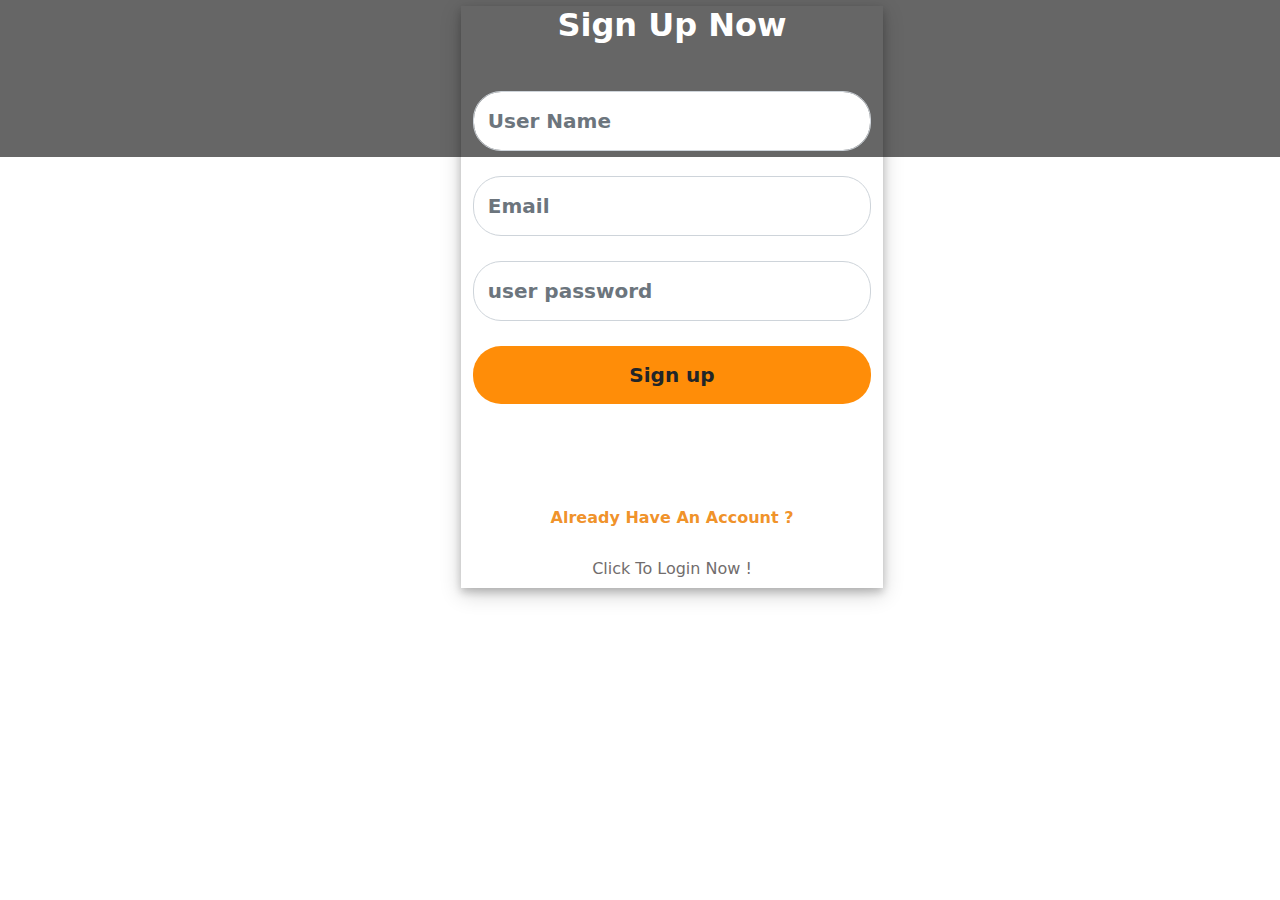
<file: signup.html>
<!DOCTYPE html>
<html lang="en">

<head>
    <meta charset="UTF-8">
    <meta name="viewport" content="width=device-width, initial-scale=1.0">
    <title>about page</title>
    <link href="assets/bootstrap/css/bootstrap.min.css" rel="stylesheet">
    <script src="assets/bootstrap/js/bootstrap.bundle.min.js"></script>

    <link rel="preconnect" href="https://fonts.googleapis.com">
    <link rel="preconnect" href="https://fonts.gstatic.com" crossorigin>
    <link
        href="https://fonts.googleapis.com/css2?family=Poppins:ital,wght@0,100;0,200;0,300;0,400;0,500;0,600;0,700;0,800;0,900;1,100;1,200;1,300;1,400;1,500;1,600;1,700;1,800;1,900&display=swap"
        rel="stylesheet">
    <link rel="stylesheet" href="https://cdnjs.cloudflare.com/ajax/libs/font-awesome/4.7.0/css/font-awesome.min.css">
    <link href="https://unpkg.com/aos@2.3.1/dist/aos.css" rel="stylesheet">

    <link rel="stylesheet" type="text/css" href="assets/css/style.css">
</head>

<body>
    <div class="video_sec">
        <video autoplay loop>
            <source
                src="https://p.w3layouts.com/demos_new/template_demo/02-01-2021/freelancer-signup-liberty-demo_Free/975270570/web/images/freelan.mp4"
                type="video/mp4">
        </video>

        <div class="section sign_form" id="signup_form">
            <div class="container">

                <div class="row">

                    <div class="col-md-12">
                        <h2 class="content_heading_h1">Sign Up Now</h2>
                    </div>
                </div>

                <div class="row">
                    <form action="#" method="post" id="signup_sec_form">
                        <div class="mb-3 mt-3">

                            <input type="username" class="form-control" id="username" placeholder="User Name"
                                name="username">
                        </div>
                        <div class="mb-3">

                            <input type="email" class="form-control" id="email" placeholder="Email" name="email">
                        </div>
                        <div class="mb-3">

                            <input type="password" class="form-control" id="pwd" placeholder="user password"
                                name="pswd">
                        </div>

                       <a href="login.html"><button type="submit" class="btn btn_styling">Sign up</button></a>
                    </form>
                </div>



                <div class="row">
                    <div class="col-md-12">
                        <p class="text-white para_content mt-3">Or create account using social media!</p>
                    </div>
                </div>

                <div class="row social_login">
                    <a href="#facebook" title="abc">

                        <span class="fa fa-facebook" aria-hidden="true"></span>


                    </a>
                    <a href="#twiter" title="abc">

                        <span class="fa fa-twitter" aria-hidden="true"></span>

                    </a>
                    <a href="#google" title="abc">

                        <span class="fa fa-google-plus" aria-hidden="true"></span>

                    </a>

                    <a href="#insta" title="abc">

                        <span class="fa fa-pinterest" aria-hidden="true"></span>
                    </a>
                </div>
                <div class="row">
                    <div class="col-md-12 text-center">
                        <p class=" para_content mt-3">Already Have An Account ?</p>
                        <a href="login.html" type="button" class="btn  text-center text-capitalize create_acc_btn">click
                            to login now !</a>
                    </div>
                </div>
            </div>
        </div>
    </div>



    <script src="assets/js/jquery-3.7.1.min.js"></script>
    <script src="assets/js/jquery.validate.min.js"></script>
    <script src="assets/js/custom.js"></script>
</body>

</html>
</file>
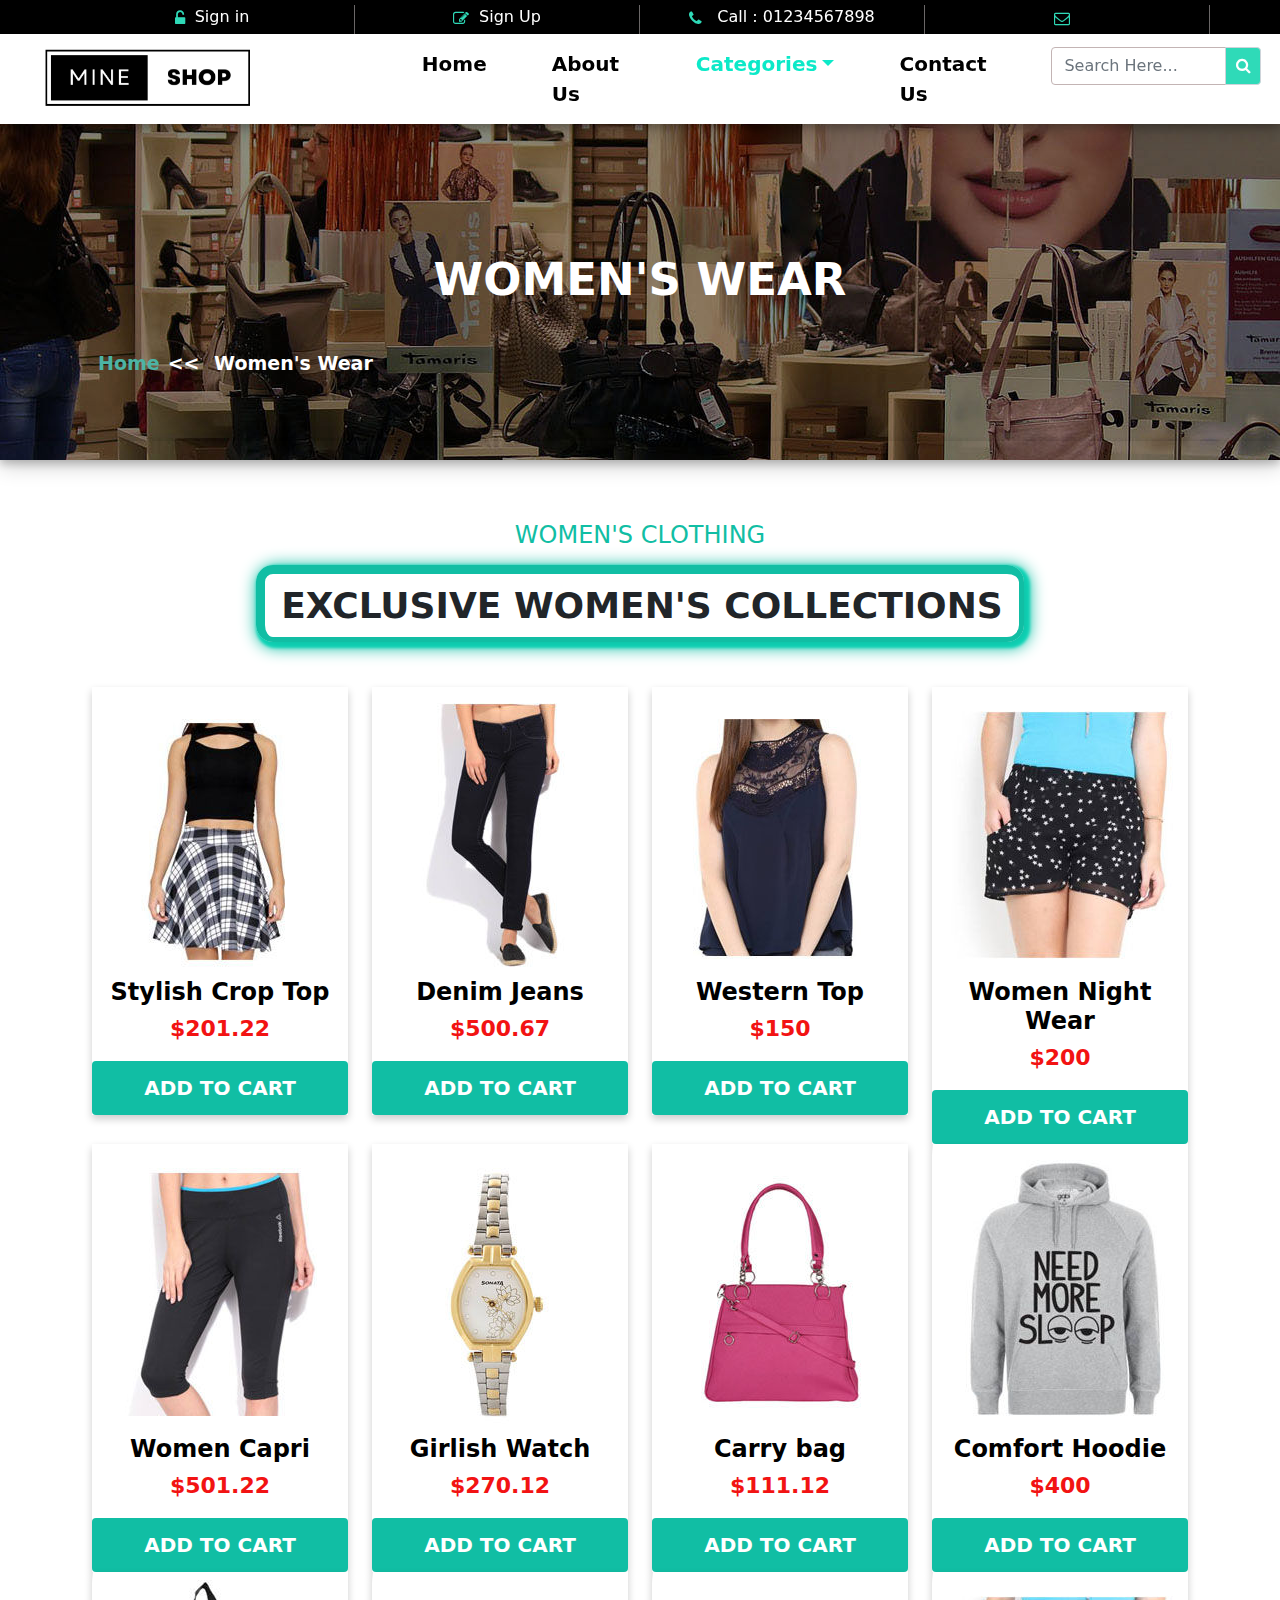
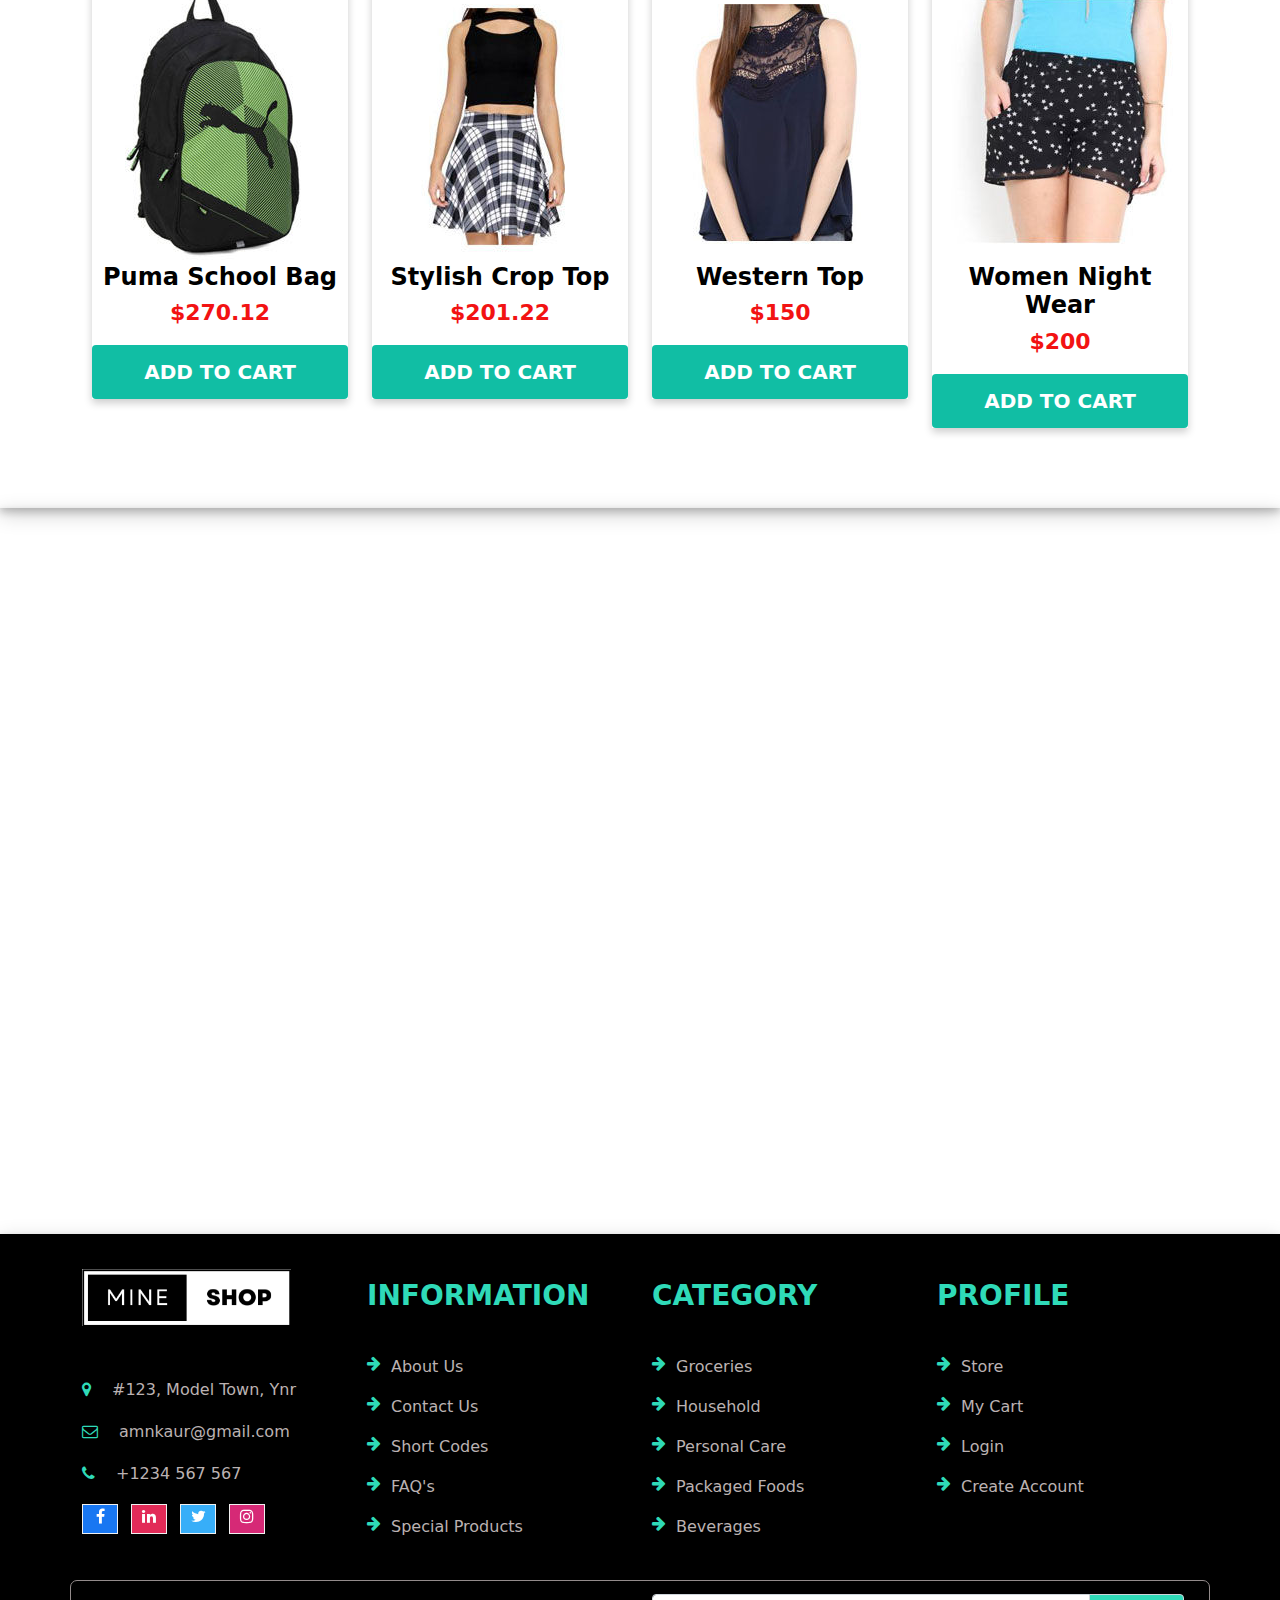
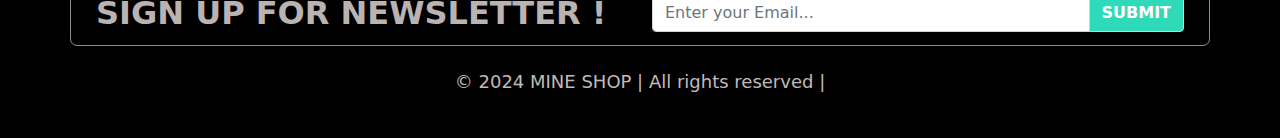
<file: women.html>
<!DOCTYPE html>
<html lang="en">

<head>
    <meta charset="UTF-8">
    <meta name="viewport" content="width=device-width, initial-scale=1.0">
    <title>Women's Wear</title>
    <link href="assets/bootstrap/css/bootstrap.min.css" rel="stylesheet">
    <script src="assets/bootstrap/js/bootstrap.bundle.min.js"></script>

    <link rel="preconnect" href="https://fonts.googleapis.com">
    <link rel="preconnect" href="https://fonts.gstatic.com" crossorigin>
    <link
        href="https://fonts.googleapis.com/css2?family=Poppins:ital,wght@0,100;0,200;0,300;0,400;0,500;0,600;0,700;0,800;0,900;1,100;1,200;1,300;1,400;1,500;1,600;1,700;1,800;1,900&display=swap"
        rel="stylesheet">
    <link rel="stylesheet" href="https://cdnjs.cloudflare.com/ajax/libs/font-awesome/4.7.0/css/font-awesome.min.css">
    <link href="https://unpkg.com/aos@2.3.1/dist/aos.css" rel="stylesheet">
    <script src="assets/js/jquery-3.7.1.min.js"></script>
    <link rel="stylesheet" type="text/css" href="assets/css/style.css">
</head>

<body>
    <!-----header top section starts-->
    <div class="section header_top">
        <div class="container">
            <div class="row">
                <div class="col-md-3 header_cols">
                    <a href="login.html"><i class="fa fa-unlock-alt" aria-hidden="true"></i>Sign in</a>
                </div>
                <div class="col-md-3 header_cols">
                    <a href="signup.html"><i class="fa fa-pencil-square-o" aria-hidden="true"></i>Sign Up</a>
                </div>
                <div class="col-md-3 header_cols">
                    <a href="#"><i class="fa fa-phone" aria-hidden="true"></i> Call : 01234567898</a>
                </div>
                <div class="col-md-3 header_cols">
                    <a href="#"><i class="fa fa-envelope-o" aria-hidden="true"></i> amnkaursdimt2022@gmail.com</a>
                </div>
            </div>
        </div>

    </div>
    <!---- header top section ends-->
    <!---navbar section starts-->
    <div class="section navbar_section">
        <nav class="navbar navbar-expand-sm navigation_padding">
            <div class="container-fluid">
                <a class="navbar-brand" href="#" title="abc"><img src="assets/images/logo_mine_shop.png" title="abc" class="header_img"></a>
                <button class="navbar-toggler" title="abc" type="button" data-bs-toggle="collapse"
                    data-bs-target="#collapsibleNavbar">
                    <span class="navbar-toggler-icon"></span>
                </button>
                <div class="collapse navbar-collapse" id="collapsibleNavbar">
                    <ul class="navbar-nav navbar_items">
                        <li class="nav-item">
                            <a class="nav-link" href="index.html">Home</a>
                        </li>
                        <li class="nav-item">
                            <a class="nav-link" href="about.html">About Us</a>
                        </li>
                        <li class="nav-item">
                            <div class="dropdown">
                                <a class="nav-link  dropdown-toggle active" href="#">
                                    Categories</a>
                                <ul class="dropdown-menu categories_menu">
                                    <li><a class="dropdown-item" href="men.html">Men's Wear</a></li>
                                    <li><a class="dropdown-item" href="women.html">Women's Wear</a></li>
                                    <li><a class="dropdown-item" href="accessories.html">Accessories</a></li>
                                    <li><a class="dropdown-item" href="beauty.html">Beauty</a></li>
                                </ul>
                            </div>
                        </li>
                        <li class="nav-item">
                            <a class="nav-link" href="contact.html">Contact Us</a>
                        </li>
                        <li class="nav-item">
                            <form>
                                <div class="input-group search_bar">
                                    <input type="text" class="form-control" placeholder="Search Here...">
                                    <span class="search_icon input-group-text"><i class="fa fa-search"
                                            aria-hidden="true"></i></span>
                                </div>

                            </form>
                        </li>

                    </ul>
                </div>
            </div>
        </nav>

    </div>

    <!----navbar section -->
    <!----- banner section starts-->
    <div class="section banner_section bg_img">
        <div class="container">
            <div class="row">
                <div class="col-md-12">
                    <h1 class="heading_banner">WOMEN'S WEAR</h1>
                </div>
            </div>

            <div class="row">
                <div class="col-md-12">
                    <div class="row">
                        <div class="col-md-12">
                            <ul class="breadcrumb">
                                <li><a href="index.html">Home</a></li>
                                <li><a href="women.html" class="text-white">Women's Wear</a></li>

                            </ul>
                        </div>
                    </div>
                </div>
            </div>
        </div>
    </div>
    <!----banner section ends-->

    <!-------women product section starts 3 5 11-------->
    <div class="section product_section sec_gap padding_overall">
        <div class="container">
            <div class="row">
                <div class="col-md-12">
                    <h4 class="basic_aqua_color text-center">WOMEN'S CLOTHING</h4>
                    <h2 class="section_heading">EXCLUSIVE WOMEN'S COLLECTIONS</h2>
                </div>
            </div>
            <!----row 1 product images starts-->
            <div class="row" id="add">
                <div class="col-md-3">
                    <div class="inner_card">
                        <div class="product_card">
                            <img src="assets/images/cloth4.jpg" alt="Stylish Crop Top">
                            <h4>Stylish Crop Top</h4>
                            <p class="price">$201.22</p>
                            <button type="button" class="btn add-to-cart" data-name="Stylish Crop Top"
                                data-price="$201.22" data-image="assets/images/cloth4.jpg" data-bs-toggle="modal"
                                data-bs-target="#myModal">
                                ADD TO CART
                            </button>
                        </div>
                    </div>
                </div>

                <div class="col-md-3">
                    <div class="inner_card">
                        <div class="product_card">
                            <img src="assets/images/cloth3.jpg" alt="Denim Jeans">
                            <h4>Denim Jeans</h4>
                            <p class="price">$500.67</p>
                            <button type="button" class="btn add-to-cart" data-name="Denim Jeans" data-price="$500.67"
                                data-image="assets/images/cloth3.jpg" data-bs-toggle="modal" data-bs-target="#myModal">
                                ADD TO CART
                            </button>
                        </div>
                    </div>
                </div>

                <div class="col-md-3">
                    <div class="inner_card">
                        <div class="product_card">
                            <img src="assets/images/cloth5.jpg" alt="Western Top">
                            <h4>Western Top</h4>
                            <p class="price">$150</p>
                            <button type="button" class="btn add-to-cart" data-name="Western Top" data-price="$150"
                                data-image="assets/images/cloth5.jpg" data-bs-toggle="modal" data-bs-target="#myModal">
                                ADD TO CART
                            </button>
                        </div>
                    </div>
                </div>



                <div class="col-md-3">
                    <div class="inner_card">
                        <div class="product_card">
                            <img src="assets/images/cloth11.jpg" alt="Women Night Wear">
                            <h4>Women Night Wear</h4>
                            <p class="price">$200</p>
                            <button type="button" class="btn add-to-cart" data-name="Women Night Wear" data-price="$200"
                                data-image="assets/images/cloth11.jpg" data-bs-toggle="modal" data-bs-target="#myModal">
                                ADD TO CART
                            </button>
                        </div>
                    </div>
                </div>

            </div>
            <!----row 1 product images ends 12 14 -->
            <!----row 2 product images starts-->
            <div class="row" id="add">
                <div class="col-md-3">
                    <div class="inner_card">
                        <div class="product_card">
                            <img src="assets/images/cloth14.jpg" alt="Women Capri">
                            <h4>Women Capri</h4>
                            <p class="price">$501.22</p>
                            <button type="button" class="btn add-to-cart" data-name="Women Capri" data-price="$501.22"
                                data-image="assets/images/cloth14.jpg" data-bs-toggle="modal" data-bs-target="#myModal">
                                ADD TO CART
                            </button>
                        </div>
                    </div>
                </div>

                <div class="col-md-3">
                    <div class="inner_card">
                        <div class="product_card">
                            <img src="assets/images/girl_watch.jpg" alt="Girlish Watch">
                            <h4>Girlish Watch</h4>
                            <p class="price">$270.12</p>
                            <button type="button" class="btn add-to-cart" data-name="Girlish Watch" data-price="$270.12"
                                data-image="assets/images/girl_watch.jpg" data-bs-toggle="modal"
                                data-bs-target="#myModal">
                                ADD TO CART
                            </button>
                        </div>
                    </div>
                </div>
                <div class="col-md-3">
                    <div class="inner_card">
                        <div class="product_card">
                            <img src="assets/images/cloth12.jpg" alt="Royal Handbag">
                            <h4>Carry bag</h4>
                            <p class="price">$111.12</p>
                            <button type="button" class="btn add-to-cart" data-name="Carry bag" data-price="$111.12"
                                data-image="assets/images/cloth12.jpg" data-bs-toggle="modal" data-bs-target="#myModal">
                                ADD TO CART
                            </button>
                        </div>
                    </div>
                </div>



                <div class="col-md-3">
                    <div class="inner_card">
                        <div class="product_card">
                            <img src="assets/images/cloth8.jpg" alt="Comfort Hoodie">
                            <h4>Comfort Hoodie</h4>
                            <p class="price">$400</p>
                            <button type="button" class="btn add-to-cart" data-name="Comfort Hoodie" data-price="$400"
                                data-image="assets/images/cloth8.jpg" data-bs-toggle="modal" data-bs-target="#myModal">
                                ADD TO CART
                            </button>
                        </div>
                    </div>
                </div>
            </div>


            <!----row 2 product images ends-->
            <!----row 3 product images starts-->
            <div class="row" id="add">
                <div class="col-md-3">
                    <div class="inner_card">
                        <div class="product_card">
                            <img src="assets/images/bag1_img.jpg" alt="Puma School Bag">
                            <h4>Puma School Bag</h4>
                            <p class="price">$270.12</p>
                            <button type="button" class="btn add-to-cart" data-name="Puma School Bag"
                                data-price="$270.12" data-image="assets/images/girl_watch.jpg" data-bs-toggle="modal"
                                data-bs-target="#myModal">
                                ADD TO CART
                            </button>
                        </div>
                    </div>
                </div>

                <div class="col-md-3">
                    <div class="inner_card">
                        <div class="product_card">
                            <img src="assets/images/cloth4.jpg" alt="Stylish Crop Top">
                            <h4>Stylish Crop Top</h4>
                            <p class="price">$201.22</p>
                            <button type="button" class="btn add-to-cart" data-name="Stylish Crop Top"
                                data-price="$201.22" data-image="assets/images/cloth4.jpg" data-bs-toggle="modal"
                                data-bs-target="#myModal">
                                ADD TO CART
                            </button>
                        </div>
                    </div>
                </div>
                <div class="col-md-3">
                    <div class="inner_card">
                        <div class="product_card">
                            <img src="assets/images/cloth5.jpg" alt="Western Top">
                            <h4>Western Top</h4>
                            <p class="price">$150</p>
                            <button type="button" class="btn add-to-cart" data-name="Western Top" data-price="$150"
                                data-image="assets/images/cloth5.jpg" data-bs-toggle="modal" data-bs-target="#myModal">
                                ADD TO CART
                            </button>
                        </div>
                    </div>
                </div>



                <div class="col-md-3">
                    <div class="inner_card">
                        <div class="product_card">
                            <img src="assets/images/cloth11.jpg" alt="Women Night Wear">
                            <h4>Women Night Wear</h4>
                            <p class="price">$200</p>
                            <button type="button" class="btn add-to-cart" data-name="Women Night Wear" data-price="$200"
                                data-image="assets/images/cloth11.jpg" data-bs-toggle="modal" data-bs-target="#myModal">
                                ADD TO CART
                            </button>
                        </div>
                    </div>
                </div>

            </div>
            <!----row 3 product images ends-->

        </div>
    </div>

    <!-------men product section starts-------->
    <!--------map section homepage starts--------->
    <div class="section map_section_homepage padding_overall">
        <div class="container">
            <div class="row" data-aos="zoom-in" data-aos-duration="1000" data-aos-delay="100s">
                <div class="col-md-6 col1_form">
                    <iframe 
  src="https://www.google.com/maps/embed?pb=!1m18!1m12!1m3!1d14887.146327442717!2d77.48833902159761!3d30.34352656003649!2m3!1f0!2f0!3f0!3m2!1i1024!2i768!4f13.1!3m3!1m2!1s0x390ef99b8b19ea25%3A0xfc76e2b1f391902!2sYamuna%20Nagar%2C%20Haryana!5e0!3m2!1sen!2sin!4v1736264125135!5m2!1sen!2sin"
  title="Google Map showing Yamuna Nagar, Haryana"
  class="iframe_contact"
  loading="lazy"
  allowfullscreen
  width="100%"
></iframe>
                    <div class="map_description text-center">
                        <h2><img src="assets/images/monument_map.webp" title="abc"></h2>
                        <h5 class="basic_aqua_color">INDIA</h5>
                        <p class="p-0"> #123, Model Town, Yamunanagar(135003)</p>
                    </div>
                </div>

                <div class="col-md-6">
                    <div class="row">
                        <div class="col-md-12 col1_form">
                            <h3>FOR MORE INFORMATION</h3>
                            <div class="row subrows_form">
                                <div class="col-md-2 text-center">
                                    <i class="fa fa-volume-control-phone" aria-hidden="true"></i>
                                </div>
                                <div class="col-md-10">
                                    <h4>TELEPHONE</h4>
                                    <h5>+1 (100)222-23-33
                                    </h5>
                                </div>
                            </div>
                            <div class="row subrows_form">
                                <div class="col-md-2 text-center">
                                    <i class="fa fa-envelope-o" aria-hidden="true"></i>
                                </div>
                                <div class="col-md-10">
                                    <h4>MAIL</h4>
                                    <h5>mineshop@gmail.com
                                    </h5>
                                </div>
                            </div>
                            <div class="row subrows_form">
                                <div class="col-md-2 text-center">
                                    <i class="fa fa-map-marker" aria-hidden="true"></i>
                                </div>
                                <div class="col-md-10">
                                    <h4>LOCATION</h4>
                                    <h5>#123, Model Town, Yamunanagar
                                    </h5>
                                </div>
                            </div>
                        </div>
                    </div>
                </div>
            </div>

        </div>
    </div>
    </div>


    <!--------map section homepage ends--------->



    <!----- footer section starts-->
    <div class="section footer_section">
        <div class="container">
            <div class="row footer_row">
                <!---column1 footer starts-->
                <div class="col-md-3 footer_col">
                    <h3 class="footer_headings">
                        <img src="assets/images/black_bg_logo.png" title="abc" id="logo_footer">
                    </h3>
                    <ul>
                        <li>
                            <a href="#" title="abc"><i class="fa fa-map-marker" id="col1_footer" aria-hidden="true"></i></a>
                            <span>#123, Model Town, Ynr</span>


                        </li>
                        <li>
                            <a href="#" title="abc"> <i class="fa fa-envelope-o" id="col1_footer" aria-hidden="true"></i></a>
                            <span> amnkaur@gmail.com
                            </span>

                        </li>
                        <li>
                            <a href="#" title="abc"> <i class="fa fa-phone" id="col1_footer" aria-hidden="true"></i></a>
                            <span>+1234 567 567
                            </span>

                        </li>
                    </ul>
                    <div class="parent_social_icons">
                        <!--- facebook flip icon starts-->
                        <div class="flip_box social_icons">
                            <div class="flip_box_inner">
                                <div class="flip_box_front" id="fb_icon_front">
                                    <a href="#" title="abc"><i class="fa fa-facebook" aria-hidden="true"></i></a>
                                </div>
                                <div class="flip_box_back" id="fb_icon_back">
                                    <a href="#" title="abc"><i class="fa fa-facebook" aria-hidden="true"></i></a>
                                </div>
                            </div>
                        </div>

                        <!--- linked in flip icon starts-->
                        <div class="flip_box social_icons">
                            <div class="flip_box_inner">
                                <div class="flip_box_front" id="linked_icon_front">
                                    <a href="#" title="abc"><i class="fa fa-linkedin" aria-hidden="true"></i></a>
                                </div>
                                <div class="flip_box_back" id="linked_icon_back">
                                    <a href="#" title="abc"><i class="fa fa-linkedin" aria-hidden="true"></i></a>
                                </div>
                            </div>
                        </div>
                        <!--- twitter flip icon starts-->
                        <div class="flip_box social_icons">
                            <div class="flip_box_inner">
                                <div class="flip_box_front" id="twitter_icon_front">
                                    <a href="#" title="abc"><i class="fa fa-twitter" aria-hidden="true"></i></a>
                                </div>
                                <div class="flip_box_back" id="twitter_icon_back">
                                    <a href="#" title="abc"><i class="fa fa-twitter" aria-hidden="true"></i></a>
                                </div>
                            </div>
                        </div>
                        <!--- instagram flip icon starts-->
                        <div class="flip_box social_icons">
                            <div class="flip_box_inner">
                                <div class="flip_box_front" id="insta_icon_front">
                                    <a href="#" title="abc"><i class="fa fa-instagram" aria-hidden="true"></i></a>
                                </div>
                                <div class="flip_box_back" id="insta_icon_back">
                                    <a href="#" title="abc"><i class="fa fa-instagram" aria-hidden="true"></i></a>
                                </div>
                            </div>
                        </div>



                    </div>

                </div>
                <!---column 2 footer section-->
                <div class="col-md-3 footer_col">
                    <h3 class="footer_headings">
                        INFORMATION
                    </h3>
                    <ul>
                        <li>
                            <i class="fa fa-arrow-right" aria-hidden="true"></i>
                            <span>About Us</span>
                        </li>
                        <li>
                            <i class="fa fa-arrow-right" aria-hidden="true"></i>
                            <span>Contact Us</span>
                        </li>
                        <li>
                            <i class="fa fa-arrow-right" aria-hidden="true"></i>
                            <span>Short Codes</span>
                        </li>
                        <li>
                            <i class="fa fa-arrow-right" aria-hidden="true"></i>
                            <span>FAQ's
                            </span>
                        </li>
                        <li>
                            <i class="fa fa-arrow-right" aria-hidden="true"></i>
                            <span>
                                Special Products
                            </span>
                        </li>



                    </ul>
                </div>
                <!-----column 3 footer starts-->
                <div class="col-md-3 footer_col">
                    <h3 class="footer_headings">
                        CATEGORY
                    </h3>
                    <ul>
                        <li>
                            <i class="fa fa-arrow-right" aria-hidden="true"></i>
                            <span>Groceries</span>
                        </li>
                        <li>
                            <i class="fa fa-arrow-right" aria-hidden="true"></i>
                            <span>Household</span>
                        </li>
                        <li>
                            <i class="fa fa-arrow-right" aria-hidden="true"></i>
                            <span>Personal Care</span>
                        </li>
                        <li>
                            <i class="fa fa-arrow-right" aria-hidden="true"></i>
                            <span>Packaged Foods
                            </span>
                        </li>
                        <li>
                            <i class="fa fa-arrow-right" aria-hidden="true"></i>
                            <span>
                                Beverages
                            </span>
                        </li>



                    </ul>

                </div>
                <!-----column 4 footer-->
                <div class="col-md-3 footer_col">
                    <h3 class="footer_headings">
                        PROFILE
                    </h3>
                    <ul>
                        <li>
                            <i class="fa fa-arrow-right" aria-hidden="true"></i>
                            <span>Store</span>
                        </li>
                        <li>
                            <i class="fa fa-arrow-right" aria-hidden="true"></i>
                            <span>My Cart</span>
                        </li>
                        <li>
                            <i class="fa fa-arrow-right" aria-hidden="true"></i>
                            <span>Login</span>
                        </li>
                        <li>
                            <i class="fa fa-arrow-right" aria-hidden="true"></i>
                            <span>Create Account
                            </span>
                        </li>



                    </ul>

                </div>
            </div>
            <!--- Newsletter sign in row starts-->
            <div class="row sign_up_row">
                <div class="col-md-6">
                    <h2>SIGN UP FOR NEWSLETTER !</h2>
                </div>
                <div class="col-md-6">
                    <form>


                        <div class="input-group">
                            <input type="text" class="form-control" placeholder="Enter your Email...">
                            <span class=" submit_optn_footer input-group-text">SUBMIT</span>
                        </div>

                    </form>
                </div>
            </div>
            <!----- copyright row starts-->
            <div class="row text-center copyright_row">
                <div class="col-md-12">
                    <h5>© 2024 MINE SHOP | All rights reserved |</h5>
                </div>
            </div>

            <!----- copyright row ends-->
        </div>
    </div>
    <!---  footer section ends-->

    <div class="modal" id="myModal">
        <div class="modal-dialog">
            <div class="modal-content">
                <!-- Modal Header -->
                <div class="modal-header">
                    <h4 class="modal-title basic_aqua_color">ADD TO CART</h4>
                    <button type="button" class="btn-close" data-bs-dismiss="modal" title="abc"></button>
                </div>

                <!-- Modal Body -->
                <div class="modal-body modal_text">
                    <div class="row">
                        <div class="col-md-5">
                            <h5>Formal Blue Shirt</h5> <!-- This should be updated -->
                        </div>
                        <div class="col-md-3">
                            <h5>1 X 1</h5> <!-- This is quantity x1 (fixed in this example) -->
                        </div>
                        <div class="col-md-4">
                            <h5>$20.45</h5> <!-- This should be updated -->
                        </div>
                    </div>
                </div>

                <!-- Modal Footer -->
                <div class="modal-footer">
                    <a href="#add">
                        <button type="button" class="btn modal_btn" data-bs-dismiss="modal">Add More</button>
                    </a>
                    <a href="product_description.html">
                        <button type="button" class="btn modal_btn" data-bs-dismiss="modal">Buy Now</button>
                    </a>
                </div>
            </div>
        </div>
    </div>

    <script src="https://unpkg.com/aos@2.3.1/dist/aos.js"></script>
    <script>
        AOS.init();
        document.addEventListener('DOMContentLoaded', function () {
            let cart = [];

            document.querySelectorAll('.add-to-cart').forEach(button => {
                button.addEventListener('click', function () {
                    const name = button.getAttribute('data-name');
                    const price = parseFloat(button.getAttribute('data-price').replace('$', ''));
                    const image = button.getAttribute('data-image');

                    // Check if the product is already in the cart
                    const existingProduct = cart.find(product => product.name === name);

                    if (existingProduct) {
                        // If product is already in the cart, increase its quantity
                        existingProduct.quantity += 1;
                    } else {
                        // If product is not in the cart, add it with quantity 1
                        cart.push({ name, price, image, quantity: 1 });
                    }

                    // Update the modal content with cart items and total price
                    updateCartModal();
                });
            });

            function updateCartModal() {
                const cartItemsContainer = document.querySelector('#myModal .modal-body');
                cartItemsContainer.innerHTML = ''; // Clear previous items

                let totalPrice = 0;

                cart.forEach(item => {
                    const cartItemRow = document.createElement('div');
                    cartItemRow.className = 'row';

                    cartItemRow.innerHTML = `
            <div class="col-md-5">
                <h5 class="mb-3"> ${item.name}</h5>
            </div>
            <div class="col-md-3">
                <h5 class="basic_aqua_color">${item.quantity} X ${item.price}</h5>
            </div>
            <div class="col-md-4">
                <h5>$${(item.price * item.quantity).toFixed(2)}</h5>
            
            </div>
        `;

                    cartItemsContainer.appendChild(cartItemRow);

                    // Add to the total price
                    totalPrice += item.price * item.quantity;
                });

                // Add total price to the modal
                const totalRow = document.createElement('div');
                totalRow.className = 'row';
                totalRow.innerHTML = `<hr>
        <div class="col-md-8 mt-1">
            
            <h5 class="basic_aqua_color p-3"> TOTAL :</h5>
        </div>
        <div class="col-md-4 mt-3">
            <h5 class="price">$${totalPrice.toFixed(2)}</h5>
          
        </div>
        
    `

                cartItemsContainer.appendChild(totalRow);
            }
        });

    </script>
</body>

</html>
</file>
<file: assets/css/style.css>
* {
  padding: 0;
  margin: 0;
  position: relative;

}

h1,
h2,
h3,
h4,
h5,
h6 {
  margin: 0;
  padding: 0;
}

ul {
  margin: 0;
  padding: 0;
}
.nav-link:focus {
  color: #534b4b;

}
.nav-link.active {
  color:#0ce9c8;

}
li {
  list-style: none;
}

img {
  max-width: 100%;

}

video {
  max-width: 100%;

}

video::after {

  content: "";
  position: absolute;
  top: 0;
  left: 0;
  right: 0;
  z-index: 1;
  min-height: 100%;
  background-color: rgb(0 0 0 / 60%);

}
.basic_aqua_color{
  color:#11bea4
}
.sign_form {
  position: absolute;
  left: calc(100% - 64%);
  background-color: transparent;
  top: calc(100% - 88%);
  width: calc(100% - 67%);
  z-index: 1;
  color: white;

}

#signup_form{
  top: calc(100% - 96%);
}
.sign_form input {
  border-radius: 28px;
  padding: 14px;
  font-weight: 600;
  font-size: 20px;
  margin-bottom: 25px;
}

.btn_styling {
  width: 100%;
  border-radius: 28px;
  padding: 14px;
  background-color: #ff8900f7;
  border: none;
  font-weight: 600;
  font-size: 20px;
}
.create_acc_btn{
  background-color:white;
  color:rgb(78, 72, 72);
  font-weight:500;
  border-radius: 28px;
  opacity: 0.8;
}

.signUp_form button:hover {
  background-color: #ff8900b3;

}

.sign_form input:focus {
  background-color: transparent;
  border: 2px solid white;
  color: white;
}

.content_heading_h1 {
  font-size: 32px;
  font-weight: 700;
  color: #fff;
  text-align: center;
  margin-bottom: 30px;
}

.para_content {
  font-size: 16px;
  line-height: 25px;
  opacity: .9;
  text-align: center;
  margin-bottom: 20px;
  font-weight: 600;
  color: #ee8105f5;;
}

.video_sec::before {
  content: '';
  position: absolute;
  top: 0;
  left: 0;
  right: 0;
  z-index: 1;
  height: 100%;
  background-color: rgb(0 0 0 / 60%);
}

.social_login {
  text-align: center;
  display: block;
}

a {
  text-decoration: none;
}

.social_login a span.fa {
  color: #fff;
  text-align: center;
  font-size: 18px;
  margin-right: 10px;
}

a.nav-link:hover {
  color: #6e6868;
}
.nav-item .dropdown:hover .dropdown-menu {
  display: block;
}
a.nav-link {
 
  color:black;
}

/**homepage starts **/
.header_top {
  background-color: black;
  color: white;
  padding: 5px;
}

.header_cols a {
  text-decoration: none;
  color: white;
  font-weight: 500;
}

.header_cols {
  border-right: 1px solid rgb(107, 104, 104);
  text-align: center;
}

.header_top i {
  margin-right: 10px;
  top: 2px;
  color: #2fdab8;
}

.header_img {
  width: 60%;
  margin-left: 2rem;
}
.header_top{
  position: fixed;
    z-index: 3;
    width: 100%;
}
.navbar_section{
  position: fixed;
    z-index: 3;
    background-color: white;
width:100%;
top:2.1rem;
}
.navbar_items li {
  font-size: 20px;
  font-weight: 700;
  margin-left: 35px;
  padding:7px;
}
.categories_menu a{
  margin-left: 0px;
  font-size:18px;
  font-weight: 600;
  color:#11bea4;
  text-align: left;
}
ul.dropdown-menu.categories_menu li {
    margin-left: 0px;
    padding: 2px;
}

.navigation_padding{
  padding-top: 0px;
  padding-bottom: 0px;
}
.search_icon {
  background-color: #2fdab8;
  color: white;
  padding: 3px 9px 4px 10px;

}
.banner_section{
  position:relative;
  top:7.35rem;
}
.search_bar{
  top:6px;
}
.search_bar input{
  border: 1px solid #c3b4b4;
}
.corousel_section{
  position: relative;
    top: 7.35rem;
}
.sec_gap{
  margin-top: 6.2rem;
}
.products_section{
  margin-top: 7.45rem;
}
.accesssories_upper {
  background: rgba(0, 0, 0, 0.7);
  padding: 6em 2em;
  position: absolute;
  width: 51%;
  text-align: center;
  top: 166px;
  left: 25%;
}

.about_products_off h2 {
  font-size: 28px;
  color: #fff;
  font-family: 'Open Sans', sans-serif;
  font-weight: bold;
  line-height: 38px;
  text-transform: uppercase;
}

.about_products_off span {
  font-style: italic;
  font-weight: 500;
  color: #ea1d5d;
}

.footer_section i,
.footer_section h3 {
  color: #2fdab8;

}

.footer_section li {
  margin-bottom: 16px;
  display: flex;

}

.footer_section {
  background-color: black;
  color: #bbb2b2;
  padding: 45px 29px;
}

.footer_section h3 {
  margin-bottom: 42px;
  font-weight: 700;
}

#col1_footer {
  margin-right: 11px;
  margin-bottom: 7px;

}

.footer_section li span:hover {
  text-decoration: underline;
}

.footer_col span {
  margin-left: 10px;
}

#logo_footer {
  width: 80%;
  position: relative;
  bottom: 10px;
}

.parent_social_icons {
  display: flex;
}

.flip_box {
  background-color: transparent;
  width: 36px;
  height: 30px;
  border: 1px solid #f1f1f1;
  perspective: 1000px;
}

.flip_box_inner {
  position: relative;
  width: 100%;
  height: 100%;
  text-align: center;
  transition: transform 0.8s;
  transform-style: preserve-3d;
}

.flip_box:hover .flip_box_inner {
  transform: rotateY(180deg);
}

.flip_box_front,
.flip_box_back {
  position: absolute;
  width: 100%;
  height: 100%;
  -webkit-backface-visibility: hidden;
  backface-visibility: hidden;
}

.flip_box_back {
  transform: rotateY(180deg);
}

.social_icons {
  margin-right: 13px;
}

#fb_icon_front {
  background-color: #1877F2;

}

#fb_icon_back {
  background-color: white;
}

#fb_icon_front i {
  color: white;
}

#fb_icon_back i {
  color: #1877F2;

}

#twitter_icon_front {
  background-color: #37aef8;
}

#twitter_icon_front i {
  color: white;
}

#twitter_icon_back {
  background-color: white;
}

#twitter_icon_back i {
  color: #37aef8;
}

#insta_icon_front {
  background-color: #d62976;
}

#insta_icon_back {
  background-color: white;
}

#insta_icon_front i {
  color: white;
}

#insta_icon_back i {
  color: #d62976;
  ;
}

#linked_icon_front {
  background-color: #e22b58;
}

#linked_icon_back {
  background-color: white;
}

#linked_icon_front i {
  color: white;
}

#linked_icon_back i {
  color: #e22b58;
}

.submit_optn_footer {
  background-color: #2fdab8;
  color: white;
  font-weight: 600;
}

.sign_up_row {
  border: 1px solid #938b8b;
  padding: 13px;
  border-radius: 7px;
  margin-top: 25px;
}

.sign_up_row h2 {
  font-weight: 700;
}

.copyright_row {
  margin-top: 25px;
}

.copyright_row h5 {
  font-size: 18px;
  color: #c0baba;
}

/* new arrivals slider corousel*/
@keyframes slide {
  from {
    transform: translateX(0);
  }

  to {
    transform: translateX(-100%);
  }
}

.logos {
  overflow: hidden;
  padding: 70px 0 40px 0;
  background-image:  linear-gradient(rgba(0, 0, 0, 0.5), rgba(0, 0, 0, 0.5)), url('../images/arrivals_bg_img.jpg');
  white-space: nowrap;
  position: relative;
}
.logos_slide img{
  box-shadow: 0 4px 8px 0 #11bea4, 0 6px 20px 0 #11bea4;
}

.logos:hover .logos_slide {
  animation-play-state: paused;
}

.logos_slide {
  display: inline-block;
  animation: 12s slide infinite linear;
}

.logos_slide img {
  height: 300px;
  margin: 0 40px;
}
.alert.alert-info.new_alert{
  position: relative;
  width: 100%;
  text-align: center;
  margin-top: 2rem;
  background-color: #0ce9c8;
  color:#ffffffff;
  font-size:1.5rem;
  opacity: 0.85;
  
}

.section{
  box-shadow: 0 4px 8px 0 rgba(0, 0, 0, 0.2), 0 6px 20px 0 rgba(0, 0, 0, 0.19);
}

/* our products section css starts*/
.padding_overall {
  padding: 5rem;
  
}

.section_heading{
width:70%;
  font-size: 36px;
  margin: 0 auto;
  font-weight: 700;
  margin-bottom: 45px;
  border: 5px solid #11bea4;
  border-top: 9px solid #11bea4;
  border-left:9px solid #11bea4;
  padding: 8px;
  border-radius: 17px;
  padding:10px;
  text-align:center;
  margin-top: 15px;
  box-shadow:  3px 3px 16px 3px  #11bea4, 3px 3px 3px 3px  #0ce9c8;
}
.product_card {
  box-shadow: 0 4px 8px 0 rgba(0, 0, 0, 0.2);
  margin: auto;
  text-align: center;

}

.product_card:hover {
  transform: scale(1, 1.01);
  box-shadow:  1px 1px 8px 2px  #6bdac9, 1px 2px 2px 2px  #0ce9c8;
  
}

.price {
  color: #f21313;
  font-size: 22px;
  font-weight: 700;
  padding-top: 5px;
}

.product_card button, .product_detail button{
  border: none;
  padding: 12px;
  color: white;
  background-color: #11bea4;
  text-align: center;
  width: 100%;
  font-size: 20px;
  font-weight: 700;
}

.product_card button:hover {
  opacity: 0.7;
}

.product_card h4{
  font-size: 1.5rem;
 color:black;
 font-weight:700;

}
.row_n_product_sec{
  margin-top: 40px;
}

#img_height_set{
  height: 486px;
  overflow: hidden;
}
.bg_img{
 background-image: url('../images/bg_banner_img.jpg');
height: 38vh;
background-repeat: no-repeat;
}
.heading_banner{
  color:white;
  font-weight: 700;
  font-size: 45px;
  text-align: center;
  margin-top: 15vh;
}
ul.breadcrumb {
  padding: 10px 16px;
  list-style: none;
  
}
.breadcrumb{
  z-index: 2;
  margin-top: 2rem;
}
ul.breadcrumb li {
  display: inline;
  font-size: 19px;
  font-weight: 700;
}
ul.breadcrumb li+li:before {
  padding: 8px;
  color: white;
  content: "<<\00a0";
}
ul.breadcrumb li a {
  color: #4cb4a5;
  text-decoration: none;
}
 ul.breadcrumb li a:hover {
  color: white;
  text-decoration: underline;
} 
.columns_contact_page{
  background-color: #282020;
  border:3px solid #11bea4;
  text-align:center;
  margin-top: 40px;
  padding:  34px 58px;
  border-radius: 30px;
  display:flex;
  box-shadow:  1px 1px 1px 1px  #6bdac9, 1px 1px 1px 1px  #0ce9c8;
}
#padding_col3{
  padding:26px;
}
.columns_contact_page i{
  font-size:39px;
  margin-top: 20px;
  color:white;
}
.check_section{
  background-color: black;
  color:white;
  margin-bottom:4rem;
}
.card_para_contact {
  font-size: 1.1rem;
  font-weight: 500;
}
.card_heading_contact{
  color:#11bea4;
  margin-bottom:1rem;
}
.heading_let_connect{
  padding: 14px 70px;
  border: 5px solid #11bea4;
  border-radius: 30px;
margin-top: 20px;

}
.row_form_sec{
    margin-top: -295px;
    background: #ffffff;
   

}
.iframe_contact{
  height:50vh;
  border: 0;
}
.map_section{
  margin-bottom:4rem;
}
.col1_form h3{
font-size:2rem;
padding-top:17px;
padding-left:28px;
margin-bottom:2rem;
}
.col1_form{
  border:2px solid #11bea4;
  border-radius:7px;
  box-shadow:  1px 1px 8px 2px  #6bdac9, 1px 2px 2px 2px  #0ce9c8;
}
.subrows_form {
    padding: 15px;
    font-size:2rem;
margin-bottom:2rem;
}
.subrows_form h4{
  color:#11bea4;
  margin-bottom:0.4rem;
}

.col2_form{
  background-color:black;
  color:white;
  border-radius: 15px;
  border:2px solid #0b0c0c;
  box-shadow:  2px 1px 11px 2px  #222423, 2px 2px 2px 2px  #1e1f1e;
}
.col2_form input,.suggestion_box{
  background-color:black;
  border: none;
  border-bottom: 2px solid #a2eadf;
    border-radius: 0px;
    width: 95%;
    margin: 0 auto;
    color:white !important;
    font-weight: 500;
}
.connect_gap{
  margin-top: 7.2rem;
}
.form-floating>.form-control:focus{
  background-color: black;
  color: white;
    font-weight: 500;
}
.form-floating>.form-contro{
  background-color: black;
  color: white;
    font-weight: 500;
}
/* .col2_form input:focus,.suggestion_box:focus{
background-color:black;
} */
.col2_form label{
  color:#a2eadf;
  font-weight: 500;
}
.col2_form button{
  width: 100%;
    background-color: #11bea4;
    color:white;
    font-weight: 700;
}
.col2_form button:hover{
  background-color:#2fdab8;
  color:black;
}
.col2_form button:active{
  background-color:#2fdab8;
}
.col1_img_abt img{
  background-repeat: no-repeat;
  background-size: cover;
  height: 70vh;
  border-radius: 10px;
}

.images_row_abt img{
  border-radius: 10px;
  margin-bottom: 14px;
}
.about_us p,.portfolio_section p,.who_we_are_section p,.product_detail p{
font-size:17px;
font-weight:500;
}
.images_row_abt{
  margin-top:12px;
}
.col1_img_abt{
  display: flex;
  align-items: center;
}
.stats_count{
  font-size: 3rem;
  margin-top:3rem;
}
.alert_bg{
  background-color: #21d9bd;
    margin-top: 38px;
    border-radius: 23px;
}
.alert_bg h2{
  letter-spacing: 4px;
}
.inner_stats_col{
  border:2px solid #11bea4;
  width:245px;
  height:245px;
  border-radius:50%;
}
.col1_services_icon{
  text-align: center;
    background-color: black;
    margin-bottom: 10px;
    border-radius: 4px;
    box-shadow: 0 4px 8px 0 rgba(0, 0, 0, 0.2), 0 6px 20px 0 rgba(0, 0, 0, 0.19);
}
.col1_services_icon i{
  font-size: 2.5rem;
    padding-top: 1.4rem;
    color: white;

}
.col1_services_para h5{
  color: #11bea4;
  font-weight: 600;
  font-size: 1.46rem;
}

.col1_services_para p,.map_description p{
  font-weight: 500;
  padding-top: 8px;
  padding-bottom: 0px;
}

.service_cols{
  margin-bottom: 50px;
  margin-top: 20px;
}
#homepage_services_sec{
  padding-bottom: 0;
}
.modal_btn{
  background-color:#0ce9c8 ;
  color:white;
  text-transform:uppercase;
  font-size:800;
}
.modal_text h5{
font-size: 20px;
font-weight: 600;

}
.li_buy_now{
display:inline-flex;
margin-left: 0.8rem;
}
#buy_now_btn{
  width:40%;
  border-radius: 8px;
  margin-right: 1rem;
  margin-top:2rem;
}
.col2_product_detail{
  padding-left:4rem;
}

/*salary form code started*/
.salary_form{
  position:absolute;
  left:calc(100% - 65%);
  margin-top: 4rem;
}
.form_btn{
  margin-top:2rem;
}
@media screen and (max-width: 767px){
  .navbar-brand {
    width:84%;
    margin-right:0px;
  }

  .header_img {
    margin-left: 0px;
}
.header_cols {
padding-bottom: 0.8rem;
}

.padding_overall {
  padding: 2rem;
}
.section_heading {
  width: 100%;
  font-size: 28px;
}
.inner_card{
  margin-bottom:2rem;
}
.product_card h4 {
  font-size: 1.6rem;
  font-weight: 700;
  margin-bottom: 0.4rem;
}
h4.basic_aqua_color {
  font-weight: 600;
}
.col1_services_para {
  text-align:center;
}
.col1_services_para h5 {
margin-top: 1rem;
}
.col1_services_icon i {
  padding-top: 1rem;
  padding-bottom: 1rem;
}
.service_cols {
   margin-bottom: 0px;
}
#img_height_set {
  height:100%;
  overflow: hidden;
  margin-bottom: 1rem;
}
.col1_form{
  margin-top: 1rem;
  text-align:center;
}
.col1_form h3 {
  text-align: center;
  padding-left:0px;
}
.subrows_form{
  margin-bottom: 0px;
}

#logo_footer {
width:61%;
}
.footer_col{
  margin-bottom:2rem;
}
.sign_up_row {
    padding: 9px 3px 12px 3px;
    margin-top: 9px;

}
.sign_up_row h2 {
  font-size: 1.281rem;
  margin-bottom:1rem;
}
.heading_banner {
margin-top:5vh;
font-size:36px;
}
.bg_img{
  height:18vh;
} 
ul.breadcrumb {
   padding: 0px 0px;
   margin-top: 10px;
}
.col1_img_abt img {
  height: 58vh;
  margin-bottom: 1rem;
}

.row_form_sec {
  margin-top: 0px;
  background: #ffffff;
}
.col2_form{
  padding-bottom:1rem;
  margin-top: 2rem;
}
.check_section{
margin-top:2rem;
}   
}
</file>
